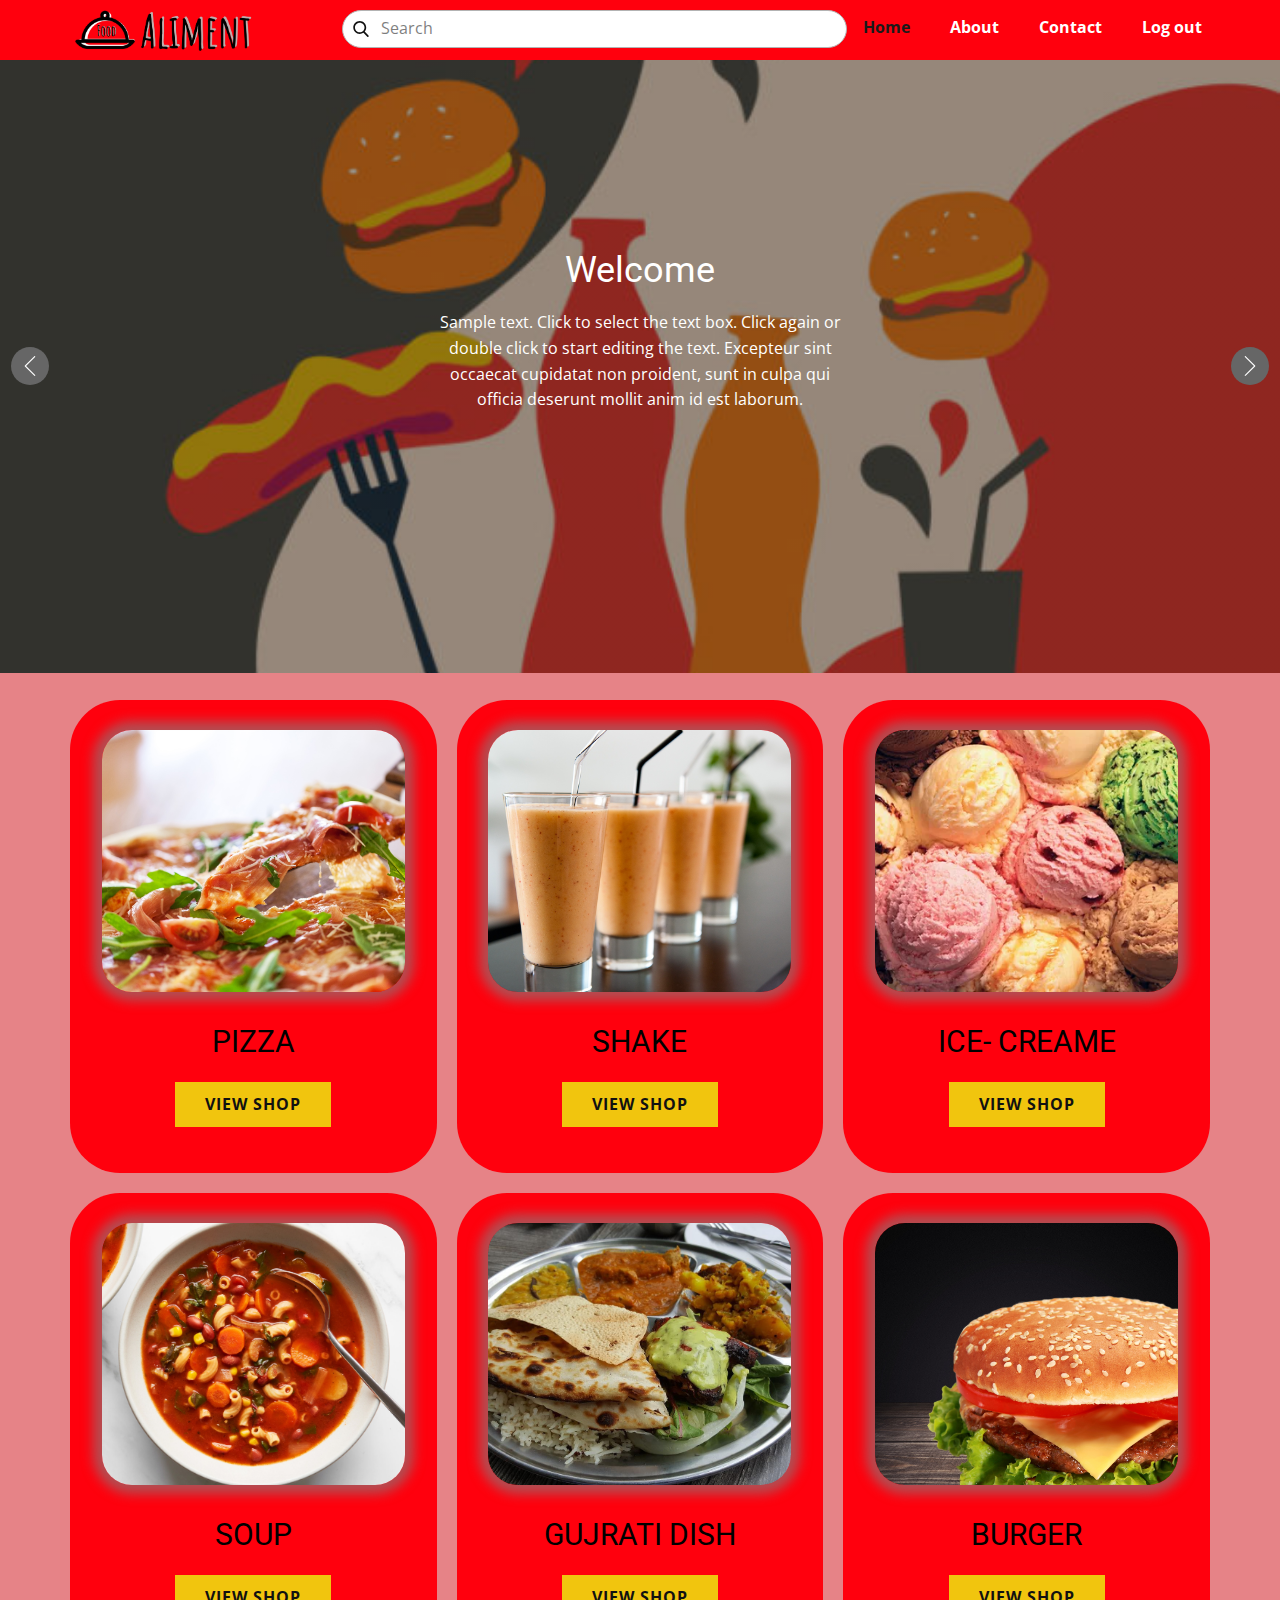
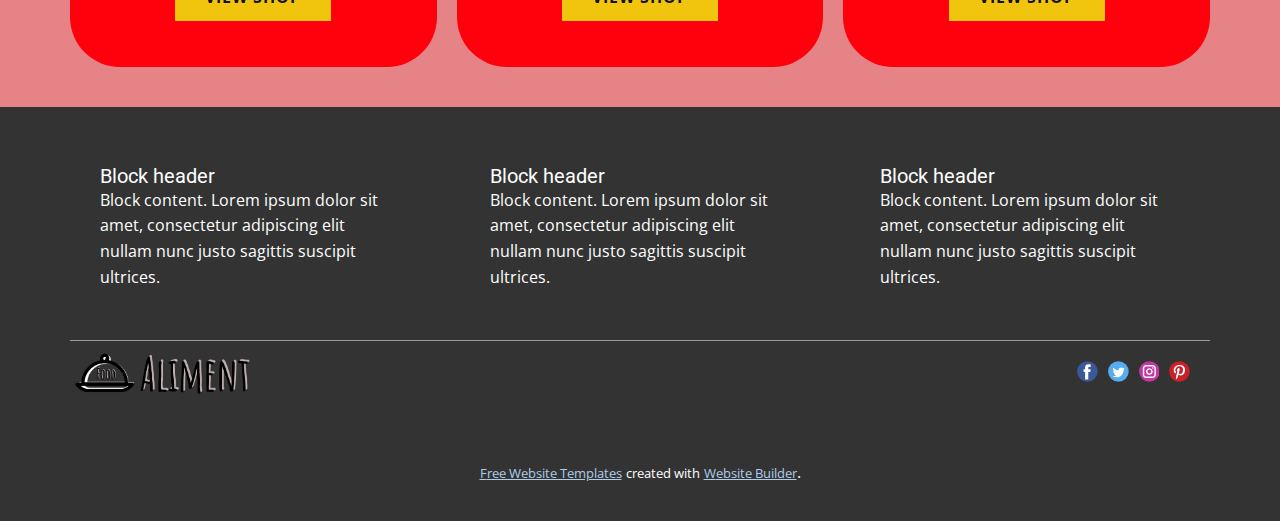
<file: index.html>
<!DOCTYPE html>
<html style="font-size: 16px;" lang="en">

<head>
  <meta name="viewport" content="width=device-width, initial-scale=1.0">
  <meta charset="utf-8">
  <meta name="keywords" content="Welcome, Offers to avail, Key Features">
  <meta name="description" content="">
  <title>Home</title>
  <link rel="stylesheet" href="nicepage.css" media="screen">
  <link rel="stylesheet" href="Home.css" media="screen">
  <script class="u-script" type="text/javascript" src="jquery.js" defer=""></script>
  <script class="u-script" type="text/javascript" src="nicepage.js" defer=""></script>
  <meta name="generator" content="Nicepage 4.14.1, nicepage.com">
  <link id="u-theme-google-font" rel="stylesheet"
    href="https://fonts.googleapis.com/css?family=Roboto:100,100i,300,300i,400,400i,500,500i,700,700i,900,900i|Open+Sans:300,300i,400,400i,500,500i,600,600i,700,700i,800,800i">



  <script type="application/ld+json">{
		"@context": "http://schema.org",
		"@type": "Organization",
		"name": "",
		"logo": "images/Myproject1.png",
		"sameAs": []
}</script>
  <meta name="theme-color" content="#478ac9">
  <meta property="og:title" content="Home">
  <meta property="og:type" content="website">
</head>

<body data-home-page="Home.html" data-home-page-title="Home" class="u-body u-xl-mode" data-lang="en">
  <header class="u-clearfix u-custom-color-2 u-header u-header" id="sec-988a">
    <div class="u-clearfix u-sheet u-sheet-1">
      <nav class="u-menu u-menu-dropdown u-offcanvas u-menu-1">
        <div class="menu-collapse" style="font-size: 1rem; letter-spacing: 0px; font-weight: 700;">
          <a class="u-button-style u-custom-left-right-menu-spacing u-custom-padding-bottom u-custom-text-active-color u-custom-text-hover-color u-custom-top-bottom-menu-spacing u-nav-link u-text-active-palette-1-base u-text-hover-palette-2-base"
            href="#" style="font-size: calc(1em + 14px);">
            <svg class="u-svg-link" viewBox="0 0 24 24">
              <use xmlns:xlink="http://www.w3.org/1999/xlink" xlink:href="#menu-hamburger"></use>
            </svg>
            <svg class="u-svg-content" version="1.1" id="menu-hamburger" viewBox="0 0 16 16" x="0px" y="0px"
              xmlns:xlink="http://www.w3.org/1999/xlink" xmlns="http://www.w3.org/2000/svg">
              <g>
                <rect y="1" width="16" height="2"></rect>
                <rect y="7" width="16" height="2"></rect>
                <rect y="13" width="16" height="2"></rect>
              </g>
            </svg>
          </a>
        </div>
        <div class="u-custom-menu u-nav-container">
          <ul class="u-nav u-unstyled u-nav-1">
            <li class="u-nav-item"><a class="u-button-style u-nav-link u-text-active-grey-90 u-text-hover-grey-50"
                href="Home.html" style="padding: 10px 18px;">Home</a>
            </li>
            <li class="u-nav-item"><a class="u-button-style u-nav-link u-text-active-grey-90 u-text-hover-grey-50"
                href="About.html" style="padding: 10px 18px;">About</a>
            </li>
            <li class="u-nav-item"><a class="u-button-style u-nav-link u-text-active-grey-90 u-text-hover-grey-50"
                href="Contact.html" style="padding: 10px 18px;">Contact</a>
            </li>
            <li class="u-nav-item"><a class="u-button-style u-nav-link u-text-active-grey-90 u-text-hover-grey-50"
                style="padding: 10px 18px;">Log out</a>
            </li>
          </ul>
        </div>
        <div class="u-custom-menu u-nav-container-collapse">
          <div class="u-black u-container-style u-inner-container-layout u-opacity u-opacity-95 u-sidenav">
            <div class="u-inner-container-layout u-sidenav-overflow">
              <div class="u-menu-close"></div>
              <ul class="u-align-center u-nav u-popupmenu-items u-unstyled u-nav-2">
                <li class="u-nav-item"><a class="u-button-style u-nav-link" href="Home.html">Home</a>
                </li>
                <li class="u-nav-item"><a class="u-button-style u-nav-link" href="About.html">About</a>
                </li>
                <li class="u-nav-item"><a class="u-button-style u-nav-link" href="Contact.html">Contact</a>
                </li>
                <li class="u-nav-item"><a class="u-button-style u-nav-link">Log out</a>
                </li>
              </ul>
            </div>
          </div>
          <div class="u-black u-menu-overlay u-opacity u-opacity-70"></div>
        </div>
      </nav>
      <form action="#" method="get"
        class="u-border-1 u-border-grey-30 u-radius-23 u-search u-search-left u-white u-search-1">
        <button class="u-search-button" type="submit">
          <span class="u-search-icon u-spacing-10">
            <svg class="u-svg-link" preserveAspectRatio="xMidYMin slice" viewBox="0 0 56.966 56.966">
              <use xmlns:xlink="http://www.w3.org/1999/xlink" xlink:href="#svg-cc92"></use>
            </svg>
            <svg xmlns="http://www.w3.org/2000/svg" xmlns:xlink="http://www.w3.org/1999/xlink" version="1.1"
              id="svg-cc92" x="0px" y="0px" viewBox="0 0 56.966 56.966" style="enable-background:new 0 0 56.966 56.966;"
              xml:space="preserve" class="u-svg-content">
              <path
                d="M55.146,51.887L41.588,37.786c3.486-4.144,5.396-9.358,5.396-14.786c0-12.682-10.318-23-23-23s-23,10.318-23,23  s10.318,23,23,23c4.761,0,9.298-1.436,13.177-4.162l13.661,14.208c0.571,0.593,1.339,0.92,2.162,0.92  c0.779,0,1.518-0.297,2.079-0.837C56.255,54.982,56.293,53.08,55.146,51.887z M23.984,6c9.374,0,17,7.626,17,17s-7.626,17-17,17  s-17-7.626-17-17S14.61,6,23.984,6z">
              </path>
            </svg>
          </span>
        </button>
        <input class="u-search-input" type="search" name="search" value="" placeholder="Search">
      </form>
      <a href="https://nicepage.online" class="u-image u-logo u-image-1" data-image-width="2559"
        data-image-height="518">
        <img src="images/Myproject1.png" class="u-logo-image u-logo-image-1">
      </a>
    </div>
  </header>
  <section class="u-align-center u-clearfix u-section-1" id="sec-d67c">
    <div id="carousel-bd35" data-interval="5000" data-u-ride="carousel"
      class="u-carousel u-expanded-width u-slider u-slider-1">
      <ol class="u-absolute-hcenter u-carousel-indicators u-hidden u-carousel-indicators-1">
        <li data-u-target="#carousel-bd35" class="u-active u-grey-30" data-u-slide-to="0"></li>
        <li data-u-target="#carousel-bd35" class="u-grey-30" data-u-slide-to="1"></li>
      </ol>
      <div class="u-carousel-inner" role="listbox">
        <div class="u-active u-align-center u-carousel-item u-container-style u-image u-shading u-slide u-image-1"
          data-image-width="690" data-image-height="455">
          <div class="u-container-layout u-container-layout-1">
            <h2 class="u-text u-text-default u-text-1">Welcome</h2>
            <p class="u-text u-text-2">Sample text. Click to select the text box. Click again or double click to start
              editing the text.&nbsp;Excepteur sint occaecat cupidatat non proident, sunt in culpa qui officia deserunt
              mollit anim id est laborum.</p>
          </div>
        </div>
        <div class="u-carousel-item u-container-style u-image u-shading u-slide u-image-2" data-image-width="800"
          data-image-height="533">
          <div class="u-container-layout u-container-layout-2">
            <h2 class="u-align-center u-text u-text-default u-text-3">Offers to avail</h2>
            <p class="u-align-center u-text u-text-4">Sample text. Click to select the text box. Click again or double
              click to start editing the text.&nbsp;Excepteur sint occaecat cupidatat non proident, sunt in culpa qui
              officia deserunt mollit anim id est laborum.</p>
            <a href="#"
              class="u-border-none u-btn u-btn-round u-button-style u-hover-palette-2-light-1 u-palette-2-base u-radius-50 u-btn-1">vIEW
              OFFERS</a>
            <div class="u-countdown u-countdown-1" data-timer-id="232c" data-type="to-date"
              data-target-date="Sun, 03 Jul 2022 22:12:39 GMT" data-for="everyone" data-direction="down"
              data-time-left="750m" data-target-number="100"
              data-start-time="Sun Jun 26 2022 15:42:38 GMT+0530 (India Standard Time)" data-frequency="1s"
              data-after-count="none" data-redirect-url="https://">
              <div class="u-countdown-wrapper u-spacing-20">
                <div class="u-countdown-item u-countdown-years u-hidden u-spacing-10">
                  <div class="u-countdown-counter u-countdown-counter-1">
                    <div class="u-countdown-number">0</div>
                    <div class="u-countdown-number u-hidden">0</div>
                  </div>
                  <div class="u-countdown-label u-countdown-label-1">Years</div>
                </div>
                <div class="u-countdown-separator u-hidden u-countdown-separator-1">:</div>
                <div class="u-countdown-days u-countdown-item u-spacing-10">
                  <div class="u-countdown-counter u-countdown-counter-2">
                    <div class="u-countdown-number">7</div>
                    <div class="u-countdown-number u-hidden">6</div>
                    <div class="u-countdown-number u-hidden">0</div>
                  </div>
                  <div class="u-countdown-label u-countdown-label-2">Days</div>
                </div>
                <div class="u-countdown-separator u-countdown-separator-2">:</div>
                <div class="u-countdown-hours u-countdown-item u-spacing-10">
                  <div class="u-countdown-counter u-countdown-counter-3">
                    <div class="u-countdown-number">1</div>
                    <div class="u-countdown-number">2</div>
                  </div>
                  <div class="u-countdown-label u-countdown-label-3">Hours</div>
                </div>
                <div class="u-countdown-separator u-countdown-separator-3">:</div>
                <div class="u-countdown-item u-countdown-minutes u-spacing-10">
                  <div class="u-countdown-counter u-countdown-counter-4">
                    <div class="u-countdown-number">3</div>
                    <div class="u-countdown-number">0</div>
                  </div>
                  <div class="u-countdown-label u-countdown-label-4">Minutes</div>
                </div>
                <div class="u-countdown-separator u-countdown-separator-4">:</div>
                <div class="u-countdown-item u-countdown-seconds u-spacing-10">
                  <div class="u-countdown-counter u-countdown-counter-5">
                    <div class="u-countdown-number">0</div>
                    <div class="u-countdown-number">0</div>
                  </div>
                  <div class="u-countdown-label u-countdown-label-5">Seconds</div>
                </div>
                <div class="u-countdown-separator u-hidden u-countdown-separator-5">:</div>
                <div class="u-countdown-item u-countdown-numbers u-hidden u-spacing-10">
                  <div class="u-countdown-counter u-countdown-counter-6">
                    <div class="u-countdown-number">0</div>
                    <div class="u-countdown-number">0</div>
                  </div>
                  <div class="u-countdown-label u-countdown-label-6">Items</div>
                </div>
              </div>
              <div class="u-countdown-message u-hidden">
                <p>Sorry, the time is up.</p>
              </div>
            </div>
            <a href="#"
              class="u-active-black u-border-2 u-border-active-black u-border-black u-border-hover-black u-btn u-btn-round u-button-style u-hover-black u-none u-radius-50 u-text-active-white u-text-hover-white u-btn-2">Subscrbe</a>
          </div>
        </div>
      </div>
      <a class="u-absolute-vcenter u-carousel-control u-carousel-control-prev u-grey-60 u-hidden-sm u-hidden-xs u-icon-circle u-spacing-9 u-carousel-control-1"
        href="#carousel-bd35" role="button" data-u-slide="prev">
        <span aria-hidden="true">
          <svg viewBox="0 0 477.175 477.175">
            <path d="M145.188,238.575l215.5-215.5c5.3-5.3,5.3-13.8,0-19.1s-13.8-5.3-19.1,0l-225.1,225.1c-5.3,5.3-5.3,13.8,0,19.1l225.1,225
                    c2.6,2.6,6.1,4,9.5,4s6.9-1.3,9.5-4c5.3-5.3,5.3-13.8,0-19.1L145.188,238.575z"></path>
          </svg>
        </span>
        <span class="sr-only">+Previous</span>
      </a>
      <a class="u-absolute-vcenter u-carousel-control u-carousel-control-next u-grey-60 u-hidden-sm u-hidden-xs u-icon-circle u-spacing-9 u-carousel-control-2"
        href="#carousel-bd35" role="button" data-u-slide="next">
        <span aria-hidden="true">
          <svg viewBox="0 0 477.175 477.175">
            <path
              d="M360.731,229.075l-225.1-225.1c-5.3-5.3-13.8-5.3-19.1,0s-5.3,13.8,0,19.1l215.5,215.5l-215.5,215.5
                    c-5.3,5.3-5.3,13.8,0,19.1c2.6,2.6,6.1,4,9.5,4c3.4,0,6.9-1.3,9.5-4l225.1-225.1C365.931,242.875,365.931,234.275,360.731,229.075z">
            </path>
          </svg>
        </span>
        <span class="sr-only">+Next</span>
      </a>
    </div>
    <style data-mode="XXL">
      @media (max-width: 0px) {
        .u-block-4441-2 {
          min-height: 613px;
        }

        .u-section-1 .u-slider-1 {
          width: 758px;
          min-height: 478px;
          height: auto;
          margin-top: 60px;
          margin-bottom: 60px;
          margin-left: auto;
          margin-right: auto;
        }

        .u-section-1 .u-carousel-indicators-1 {
          position: absolute;
          bottom: 10px;
          width: auto;
          height: auto;
        }

        .u-section-1 .u-image-1 {
          background-image: linear-gradient(0deg, rgba(0, 0, 0, 0.4), rgba(0, 0, 0, 0.4)), url("[data-uri]");
          background-position: 50% 50%;
        }

        .u-section-1 .u-container-layout-1 {
          padding-top: 30px;
          padding-bottom: 30px;
          padding-left: 60px;
          padding-right: 60px;
        }

        .u-section-1 .u-text-1 {
          margin-top: 0;
          margin-bottom: 0;
          margin-left: auto;
          margin-right: auto;
        }

        .u-section-1 .u-text-2 {
          width: 409px;
          margin-top: 20px;
          margin-left: auto;
          margin-right: auto;
          margin-bottom: 0;
        }

        .u-block-4441-34 {
          border-style: none;
          font-weight: 700;
          text-transform: uppercase;
          font-size: 0.875rem;
          letter-spacing: 1px;
          background-image: none;
          margin-top: 30px;
          margin-left: auto;
          margin-right: auto;
          margin-bottom: 0;
        }

        .u-section-1 .u-image-2 {
          background-image: linear-gradient(0deg, rgba(0, 0, 0, 0.4), rgba(0, 0, 0, 0.4)), url("[data-uri]");
          background-position: 50% 50%;
        }

        .u-section-1 .u-container-layout-2 {
          padding-top: 30px;
          padding-bottom: 30px;
          padding-left: 60px;
          padding-right: 60px;
        }

        .u-section-1 .u-text-3 {
          margin-top: 0;
          margin-bottom: 0;
          margin-left: auto;
          margin-right: auto;
        }

        .u-section-1 .u-text-4 {
          width: 409px;
          margin-top: 20px;
          margin-left: auto;
          margin-right: auto;
          margin-bottom: 0;
        }

        .u-section-1 .u-btn-1 {
          border-style: none;
          font-weight: 700;
          text-transform: uppercase;
          font-size: 0.875rem;
          letter-spacing: 1px;
          background-image: none;
          margin-top: 30px;
          margin-left: auto;
          margin-right: auto;
          margin-bottom: 0;
        }

        .u-section-1 .u-carousel-control-1 {
          width: 38px;
          height: 38px;
          background-image: none;
          left: -58px;
          position: absolute;
          right: auto;
        }

        .u-section-1 .u-carousel-control-2 {
          width: 38px;
          height: 38px;
          background-image: none;
          left: auto;
          position: absolute;
          right: -58px;
        }
      }
    </style>
  </section>
  <section class="u-align-center u-clearfix u-gradient u-section-2" src="" id="carousel_1881">
    <div
      class="u-clearfix u-sheet u-valign-middle-lg u-valign-middle-md u-valign-middle-sm u-valign-middle-xs u-sheet-1">
      <div class="u-expanded-width u-list u-list-1">
        <div class="u-repeater u-repeater-1">
          <div
            class="u-align-center u-container-style u-custom-color-2 u-list-item u-radius-50 u-repeater-item u-shape-round u-list-item-1">
            <div class="u-container-layout u-similar-container u-container-layout-1">
              <img alt="" class="u-hover-feature u-image u-image-round u-radius-30 u-image-1"
                src="images/1311218947-0.jpeg" data-image-width="1500" data-image-height="1000">
              <h5 class="u-align-center u-text u-text-black u-text-default u-text-1">PIZZA</h5>
              <a href="#"
                class="u-align-center u-border-none u-btn u-button-style u-hover-palette-3-dark-1 u-palette-3-base u-btn-1">view&nbsp;shop</a>
            </div>
          </div>
          <div
            class="u-align-center u-container-style u-custom-color-2 u-list-item u-radius-50 u-repeater-item u-shape-round u-video-cover">
            <div class="u-container-layout u-similar-container u-container-layout-2">
              <img alt="" class="u-hover-feature u-image u-image-round u-radius-30 u-image-2"
                src="images/1311218947-01.jpeg" data-image-width="1000" data-image-height="1000">
              <h5 class="u-align-center u-text u-text-black u-text-default u-text-2">Shake</h5>
              <a href="#"
                class="u-align-center u-border-none u-btn u-button-style u-hover-palette-3-dark-1 u-palette-3-base u-btn-2">view
                shop</a>
            </div>
          </div>
          <div
            class="u-align-center u-container-style u-custom-color-2 u-list-item u-radius-50 u-repeater-item u-shape-round u-video-cover">
            <div class="u-container-layout u-similar-container u-container-layout-3">
              <img alt="" class="u-hover-feature u-image u-image-round u-radius-30 u-image-3"
                src="images/Scoops-kinds-ice-cream.jpg" data-image-width="400" data-image-height="300">
              <h5 class="u-align-center u-text u-text-black u-text-default u-text-3">ice- creame</h5>
              <a href="#"
                class="u-align-center u-border-none u-btn u-button-style u-hover-palette-3-dark-1 u-palette-3-base u-btn-3">
                view shop</a>
            </div>
          </div>
          <div
            class="u-container-style u-custom-color-2 u-list-item u-radius-50 u-repeater-item u-shape-round u-video-cover">
            <div class="u-container-layout u-similar-container u-container-layout-4">
              <img alt="" class="u-hover-feature u-image u-image-round u-radius-30 u-image-4" data-image-width="1600"
                data-image-height="1600" src="images/BeanyMinestrone_RECIPE_0203021_8158.jpg">
              <h5 class="u-align-center u-text u-text-black u-text-default u-text-4">soup</h5>
              <a href="#"
                class="u-align-center u-border-none u-btn u-button-style u-hover-palette-3-dark-1 u-palette-3-base u-btn-4">
                view shop</a>
            </div>
          </div>
          <div
            class="u-container-style u-custom-color-2 u-list-item u-radius-50 u-repeater-item u-shape-round u-video-cover">
            <div class="u-container-layout u-similar-container u-container-layout-5">
              <img alt="" class="u-hover-feature u-image u-image-round u-radius-30 u-image-5" data-image-width="1280"
                data-image-height="720"
                src="images/e928bcf1286c14574ef1cb4e96fc3f63b464b30e6bfd4a4fcfae5c5fc0e551cc60b4a1042d6cb604cf240bac574ff6155b7ae87f95423487d687f8_1280.jpg">
              <h5 class="u-align-center u-text u-text-black u-text-default u-text-5">gujrati dish</h5>
              <a href="#"
                class="u-align-center u-border-none u-btn u-button-style u-hover-palette-3-dark-1 u-palette-3-base u-btn-5">
                view shop</a>
            </div>
          </div>
          <div
            class="u-container-style u-custom-color-2 u-list-item u-radius-50 u-repeater-item u-shape-round u-video-cover">
            <div class="u-container-layout u-similar-container u-container-layout-6">
              <img alt="" class="u-hover-feature u-image u-image-round u-radius-30 u-image-6" data-image-width="1457"
                data-image-height="1000" src="images/1311218947-02.jpeg">
              <h5 class="u-align-center u-text u-text-black u-text-default u-text-6">burger</h5>
              <a href="#"
                class="u-align-center u-border-none u-btn u-button-style u-hover-palette-3-dark-1 u-palette-3-base u-btn-6">
                view shop</a>
            </div>
          </div>
        </div>
      </div>
    </div>






  </section>


  <footer class="u-clearfix u-footer u-grey-80" id="sec-a6a0">
    <div class="u-clearfix u-sheet u-sheet-1">
      <div class="u-clearfix u-expanded-width u-gutter-30 u-layout-wrap u-layout-wrap-1">
        <div class="u-gutter-0 u-layout">
          <div class="u-layout-row">
            <div
              class="u-align-left u-container-style u-layout-cell u-left-cell u-size-20 u-size-20-md u-layout-cell-1">
              <div class="u-container-layout u-container-layout-1">
                <!--position-->
                <div data-position="" class="u-position">
                  <!--block-->
                  <div class="u-block">
                    <div class="u-block-container u-clearfix">
                      <!--block_header-->
                      <h5 class="u-block-header u-text">
                        <!--block_header_content--> Block header
                        <!--/block_header_content-->
                      </h5>
                      <!--/block_header-->
                      <!--block_content-->
                      <div class="u-block-content u-text">
                        <!--block_content_content--> Block content. Lorem ipsum dolor sit amet, consectetur adipiscing
                        elit nullam nunc justo sagittis suscipit ultrices.
                        <!--/block_content_content-->
                      </div>
                      <!--/block_content-->
                    </div>
                  </div>
                  <!--/block-->
                </div>
                <!--/position-->
              </div>
            </div>
            <div class="u-align-left u-container-style u-layout-cell u-size-20 u-size-20-md u-layout-cell-2">
              <div class="u-container-layout u-container-layout-2">
                <!--position-->
                <div data-position="" class="u-position">
                  <!--block-->
                  <div class="u-block">
                    <div class="u-block-container u-clearfix">
                      <!--block_header-->
                      <h5 class="u-block-header u-text">
                        <!--block_header_content--> Block header
                        <!--/block_header_content-->
                      </h5>
                      <!--/block_header-->
                      <!--block_content-->
                      <div class="u-block-content u-text">
                        <!--block_content_content--> Block content. Lorem ipsum dolor sit amet, consectetur adipiscing
                        elit nullam nunc justo sagittis suscipit ultrices.
                        <!--/block_content_content-->
                      </div>
                      <!--/block_content-->
                    </div>
                  </div>
                  <!--/block-->
                </div>
                <!--/position-->
              </div>
            </div>
            <div
              class="u-align-left u-container-style u-layout-cell u-right-cell u-size-20 u-size-20-md u-layout-cell-3">
              <div class="u-container-layout u-container-layout-3">
                <!--position-->
                <div data-position="" class="u-position">
                  <!--block-->
                  <div class="u-block">
                    <div class="u-block-container u-clearfix">
                      <!--block_header-->
                      <h5 class="u-block-header u-text">
                        <!--block_header_content--> Block header
                        <!--/block_header_content-->
                      </h5>
                      <!--/block_header-->
                      <!--block_content-->
                      <div class="u-block-content u-text">
                        <!--block_content_content--> Block content. Lorem ipsum dolor sit amet, consectetur adipiscing
                        elit nullam nunc justo sagittis suscipit ultrices.
                        <!--/block_content_content-->
                      </div>
                      <!--/block_content-->
                    </div>
                  </div>
                  <!--/block-->
                </div>
                <!--/position-->
              </div>
            </div>
          </div>
        </div>
      </div>
      <div class="u-border-1 u-border-white u-expanded-width u-line u-line-horizontal u-opacity u-opacity-50 u-line-1">
      </div>
      <div class="u-social-icons u-spacing-10 u-social-icons-1">
        <a class="u-social-url" title="facebook" target="_blank" href=""><span
            class="u-icon u-social-facebook u-social-icon u-icon-1"><svg class="u-svg-link"
              preserveAspectRatio="xMidYMin slice" viewBox="0 0 112 112" style="">
              <use xmlns:xlink="http://www.w3.org/1999/xlink" xlink:href="#svg-5a96"></use>
            </svg><svg class="u-svg-content" viewBox="0 0 112 112" x="0" y="0" id="svg-5a96">
              <circle fill="currentColor" cx="56.1" cy="56.1" r="55"></circle>
              <path fill="#FFFFFF" d="M73.5,31.6h-9.1c-1.4,0-3.6,0.8-3.6,3.9v8.5h12.6L72,58.3H60.8v40.8H43.9V58.3h-8V43.9h8v-9.2
            c0-6.7,3.1-17,17-17h12.5v13.9H73.5z"></path>
            </svg></span>
        </a>
        <a class="u-social-url" title="twitter" target="_blank" href=""><span
            class="u-icon u-social-icon u-social-twitter u-icon-2"><svg class="u-svg-link"
              preserveAspectRatio="xMidYMin slice" viewBox="0 0 112 112" style="">
              <use xmlns:xlink="http://www.w3.org/1999/xlink" xlink:href="#svg-df1c"></use>
            </svg><svg class="u-svg-content" viewBox="0 0 112 112" x="0" y="0" id="svg-df1c">
              <circle fill="currentColor" class="st0" cx="56.1" cy="56.1" r="55"></circle>
              <path fill="#FFFFFF" d="M83.8,47.3c0,0.6,0,1.2,0,1.7c0,17.7-13.5,38.2-38.2,38.2C38,87.2,31,85,25,81.2c1,0.1,2.1,0.2,3.2,0.2
            c6.3,0,12.1-2.1,16.7-5.7c-5.9-0.1-10.8-4-12.5-9.3c0.8,0.2,1.7,0.2,2.5,0.2c1.2,0,2.4-0.2,3.5-0.5c-6.1-1.2-10.8-6.7-10.8-13.1
            c0-0.1,0-0.1,0-0.2c1.8,1,3.9,1.6,6.1,1.7c-3.6-2.4-6-6.5-6-11.2c0-2.5,0.7-4.8,1.8-6.7c6.6,8.1,16.5,13.5,27.6,14
            c-0.2-1-0.3-2-0.3-3.1c0-7.4,6-13.4,13.4-13.4c3.9,0,7.3,1.6,9.8,4.2c3.1-0.6,5.9-1.7,8.5-3.3c-1,3.1-3.1,5.8-5.9,7.4
            c2.7-0.3,5.3-1,7.7-2.1C88.7,43,86.4,45.4,83.8,47.3z"></path>
            </svg></span>
        </a>
        <a class="u-social-url" title="instagram" target="_blank" href=""><span
            class="u-icon u-social-icon u-social-instagram u-icon-3"><svg class="u-svg-link"
              preserveAspectRatio="xMidYMin slice" viewBox="0 0 112 112" style="">
              <use xmlns:xlink="http://www.w3.org/1999/xlink" xlink:href="#svg-417c"></use>
            </svg><svg class="u-svg-content" viewBox="0 0 112 112" x="0" y="0" id="svg-417c">
              <circle fill="currentColor" cx="56.1" cy="56.1" r="55"></circle>
              <path fill="#FFFFFF"
                d="M55.9,38.2c-9.9,0-17.9,8-17.9,17.9C38,66,46,74,55.9,74c9.9,0,17.9-8,17.9-17.9C73.8,46.2,65.8,38.2,55.9,38.2
            z M55.9,66.4c-5.7,0-10.3-4.6-10.3-10.3c-0.1-5.7,4.6-10.3,10.3-10.3c5.7,0,10.3,4.6,10.3,10.3C66.2,61.8,61.6,66.4,55.9,66.4z">
              </path>
              <path fill="#FFFFFF"
                d="M74.3,33.5c-2.3,0-4.2,1.9-4.2,4.2s1.9,4.2,4.2,4.2s4.2-1.9,4.2-4.2S76.6,33.5,74.3,33.5z"></path>
              <path fill="#FFFFFF" d="M73.1,21.3H38.6c-9.7,0-17.5,7.9-17.5,17.5v34.5c0,9.7,7.9,17.6,17.5,17.6h34.5c9.7,0,17.5-7.9,17.5-17.5V38.8
            C90.6,29.1,82.7,21.3,73.1,21.3z M83,73.3c0,5.5-4.5,9.9-9.9,9.9H38.6c-5.5,0-9.9-4.5-9.9-9.9V38.8c0-5.5,4.5-9.9,9.9-9.9h34.5
            c5.5,0,9.9,4.5,9.9,9.9V73.3z"></path>
            </svg></span>
        </a>
        <a class="u-social-url" title="pinterest" target="_blank" href=""><span
            class="u-icon u-social-icon u-social-pinterest u-icon-4"><svg class="u-svg-link"
              preserveAspectRatio="xMidYMin slice" viewBox="0 0 112 112" style="">
              <use xmlns:xlink="http://www.w3.org/1999/xlink" xlink:href="#svg-5e64"></use>
            </svg><svg class="u-svg-content" viewBox="0 0 112 112" x="0" y="0" id="svg-5e64">
              <circle fill="currentColor" cx="56.1" cy="56.1" r="55"></circle>
              <path fill="#FFFFFF" d="M61.1,76.9c-4.7-0.3-6.7-2.7-10.3-5c-2,10.7-4.6,20.9-11.9,26.2c-2.2-16.1,3.3-28.2,5.9-41
            c-4.4-7.5,0.6-22.5,9.9-18.8c11.6,4.6-10,27.8,4.4,30.7C74.2,72,80.3,42.8,71,33.4C57.5,19.6,31.7,33,34.9,52.6
            c0.8,4.8,5.8,6.2,2,12.9c-8.7-1.9-11.2-8.8-10.9-17.8C26.5,32.8,39.3,22.5,52.2,21c16.3-1.9,31.6,5.9,33.7,21.2
            C88.2,59.5,78.6,78.2,61.1,76.9z"></path>
            </svg></span>
        </a>
      </div>
      <a href="https://nicepage.online" class="u-image u-logo u-image-1" data-image-width="2559"
        data-image-height="518">
        <img src="images/Myproject1.png" class="u-logo-image u-logo-image-1">
      </a>
    </div>
  </footer>
  <section class="u-backlink u-clearfix u-grey-80">
    <a class="u-link" href="https://nicepage.com/website-templates" target="_blank">
      <span>Free Website Templates</span>
    </a>
    <p class="u-text">
      <span>created with</span>
    </p>
    <a class="u-link" href="https://nicepage.online" target="_blank">
      <span>Website Builder</span>
    </a>.
  </section><span
    style="height: 64px; width: 64px; margin-left: 0px; margin-right: auto; margin-top: 0px; background-image: none; right: 20px; bottom: 20px; padding: 15px;"
    class="u-back-to-top u-icon u-icon-circle u-opacity u-opacity-85 u-palette-1-base" data-href="#">
    <svg class="u-svg-link" preserveAspectRatio="xMidYMin slice" viewBox="0 0 551.13 551.13">
      <use xmlns:xlink="http://www.w3.org/1999/xlink" xlink:href="#svg-1d98"></use>
    </svg>
    <svg class="u-svg-content" enable-background="new 0 0 551.13 551.13" viewBox="0 0 551.13 551.13"
      xmlns="http://www.w3.org/2000/svg" id="svg-1d98">
      <path d="m275.565 189.451 223.897 223.897h51.668l-275.565-275.565-275.565 275.565h51.668z"></path>
    </svg>
  </span>

</body>

</html>
</file>
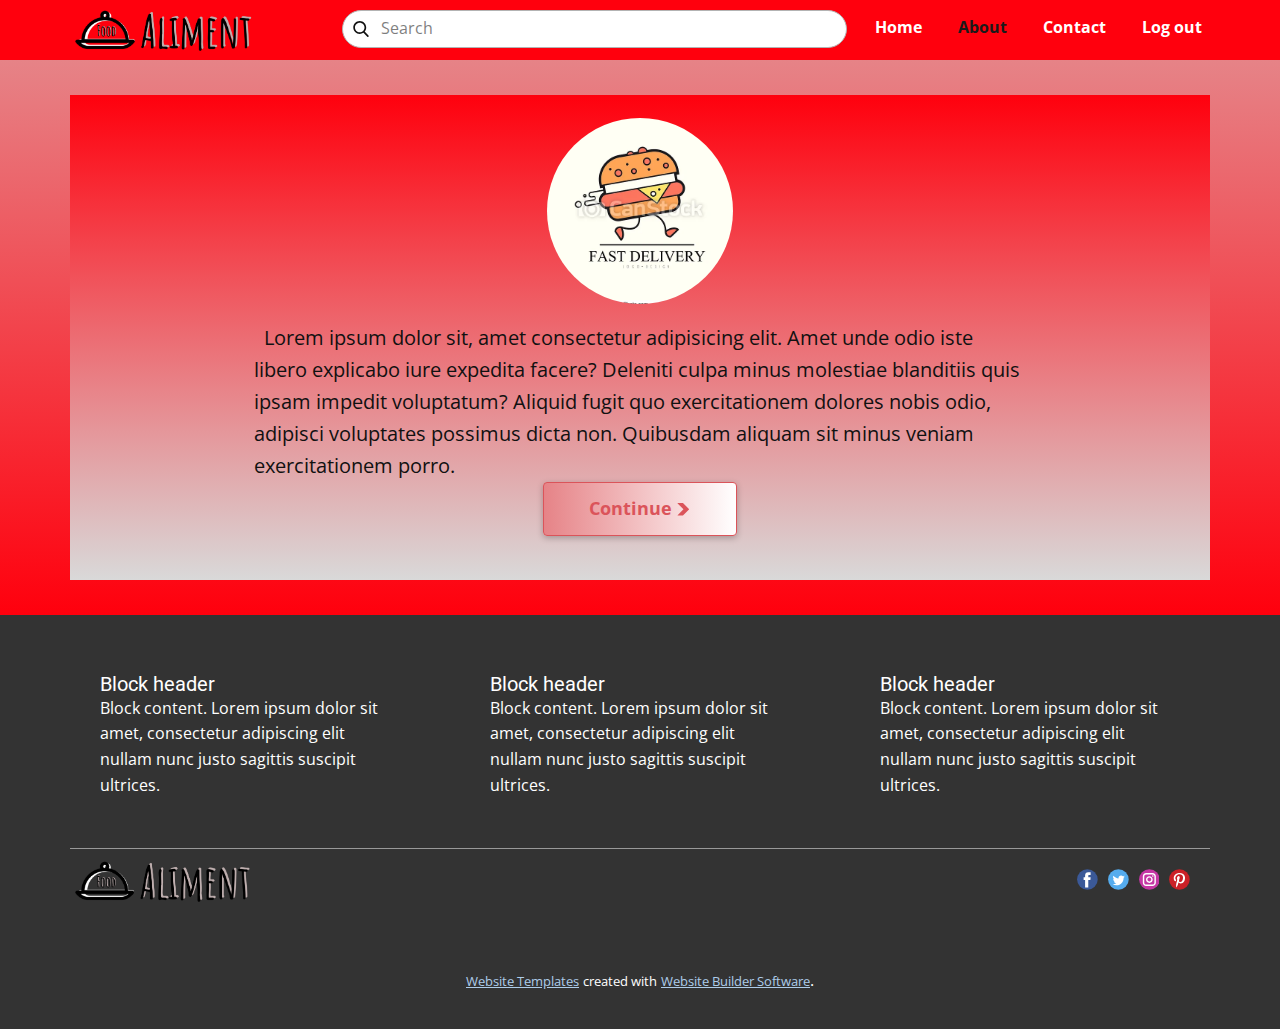
<file: About.html>
<!DOCTYPE html>
<html style="font-size: 16px;" lang="en"><head>
    <meta name="viewport" content="width=device-width, initial-scale=1.0">
    <meta charset="utf-8">
    <meta name="keywords" content="">
    <meta name="description" content="">
    <title>About</title>
    <link rel="stylesheet" href="nicepage.css" media="screen">
<link rel="stylesheet" href="About.css" media="screen">
    <script class="u-script" type="text/javascript" src="jquery.js" defer=""></script>
    <script class="u-script" type="text/javascript" src="nicepage.js" defer=""></script>
    <meta name="generator" content="Nicepage 4.14.1, nicepage.com">
    <link id="u-theme-google-font" rel="stylesheet" href="https://fonts.googleapis.com/css?family=Roboto:100,100i,300,300i,400,400i,500,500i,700,700i,900,900i|Open+Sans:300,300i,400,400i,500,500i,600,600i,700,700i,800,800i">
    
    
    <script type="application/ld+json">{
		"@context": "http://schema.org",
		"@type": "Organization",
		"name": "",
		"logo": "images/Myproject1.png",
		"sameAs": []
}</script>
    <meta name="theme-color" content="#478ac9">
    <meta property="og:title" content="About">
    <meta property="og:type" content="website">
  </head>
  <body class="u-body u-xl-mode" data-lang="en"><header class="u-clearfix u-custom-color-2 u-header u-header" id="sec-988a"><div class="u-clearfix u-sheet u-sheet-1">
        <nav class="u-menu u-menu-dropdown u-offcanvas u-menu-1">
          <div class="menu-collapse" style="font-size: 1rem; letter-spacing: 0px; font-weight: 700;">
            <a class="u-button-style u-custom-left-right-menu-spacing u-custom-padding-bottom u-custom-text-active-color u-custom-text-hover-color u-custom-top-bottom-menu-spacing u-nav-link u-text-active-palette-1-base u-text-hover-palette-2-base" href="#" style="font-size: calc(1em + 14px);">
              <svg class="u-svg-link" viewBox="0 0 24 24"><use xmlns:xlink="http://www.w3.org/1999/xlink" xlink:href="#menu-hamburger"></use></svg>
              <svg class="u-svg-content" version="1.1" id="menu-hamburger" viewBox="0 0 16 16" x="0px" y="0px" xmlns:xlink="http://www.w3.org/1999/xlink" xmlns="http://www.w3.org/2000/svg"><g><rect y="1" width="16" height="2"></rect><rect y="7" width="16" height="2"></rect><rect y="13" width="16" height="2"></rect>
</g></svg>
            </a>
          </div>
          <div class="u-custom-menu u-nav-container">
            <ul class="u-nav u-unstyled u-nav-1"><li class="u-nav-item"><a class="u-button-style u-nav-link u-text-active-grey-90 u-text-hover-grey-50" href="Home.html" style="padding: 10px 18px;">Home</a>
</li><li class="u-nav-item"><a class="u-button-style u-nav-link u-text-active-grey-90 u-text-hover-grey-50" href="About.html" style="padding: 10px 18px;">About</a>
</li><li class="u-nav-item"><a class="u-button-style u-nav-link u-text-active-grey-90 u-text-hover-grey-50" href="Contact.html" style="padding: 10px 18px;">Contact</a>
</li><li class="u-nav-item"><a class="u-button-style u-nav-link u-text-active-grey-90 u-text-hover-grey-50" style="padding: 10px 18px;">Log out</a>
</li></ul>
          </div>
          <div class="u-custom-menu u-nav-container-collapse">
            <div class="u-black u-container-style u-inner-container-layout u-opacity u-opacity-95 u-sidenav">
              <div class="u-inner-container-layout u-sidenav-overflow">
                <div class="u-menu-close"></div>
                <ul class="u-align-center u-nav u-popupmenu-items u-unstyled u-nav-2"><li class="u-nav-item"><a class="u-button-style u-nav-link" href="Home.html">Home</a>
</li><li class="u-nav-item"><a class="u-button-style u-nav-link" href="About.html">About</a>
</li><li class="u-nav-item"><a class="u-button-style u-nav-link" href="Contact.html">Contact</a>
</li><li class="u-nav-item"><a class="u-button-style u-nav-link">Log out</a>
</li></ul>
              </div>
            </div>
            <div class="u-black u-menu-overlay u-opacity u-opacity-70"></div>
          </div>
        </nav>
        <form action="#" method="get" class="u-border-1 u-border-grey-30 u-radius-23 u-search u-search-left u-white u-search-1">
          <button class="u-search-button" type="submit">
            <span class="u-search-icon u-spacing-10">
              <svg class="u-svg-link" preserveAspectRatio="xMidYMin slice" viewBox="0 0 56.966 56.966"><use xmlns:xlink="http://www.w3.org/1999/xlink" xlink:href="#svg-cc92"></use></svg>
              <svg xmlns="http://www.w3.org/2000/svg" xmlns:xlink="http://www.w3.org/1999/xlink" version="1.1" id="svg-cc92" x="0px" y="0px" viewBox="0 0 56.966 56.966" style="enable-background:new 0 0 56.966 56.966;" xml:space="preserve" class="u-svg-content"><path d="M55.146,51.887L41.588,37.786c3.486-4.144,5.396-9.358,5.396-14.786c0-12.682-10.318-23-23-23s-23,10.318-23,23  s10.318,23,23,23c4.761,0,9.298-1.436,13.177-4.162l13.661,14.208c0.571,0.593,1.339,0.92,2.162,0.92  c0.779,0,1.518-0.297,2.079-0.837C56.255,54.982,56.293,53.08,55.146,51.887z M23.984,6c9.374,0,17,7.626,17,17s-7.626,17-17,17  s-17-7.626-17-17S14.61,6,23.984,6z"></path></svg>
            </span>
          </button>
          <input class="u-search-input" type="search" name="search" value="" placeholder="Search">
        </form>
        <a href="https://nicepage.online" class="u-image u-logo u-image-1" data-image-width="2559" data-image-height="518">
          <img src="images/Myproject1.png" class="u-logo-image u-logo-image-1">
        </a>
      </div></header>
    <section class="u-clearfix u-gradient u-section-1" id="sec-0f12">
      <div class="u-clearfix u-sheet u-valign-middle u-sheet-1">
        <div class="u-container-style u-expanded-width u-gradient u-group u-shape-rectangle u-group-1">
          <div class="u-container-layout u-container-layout-1">
            <div class="u-image u-image-circle u-image-1" alt="" data-image-width="500" data-image-height="520"></div>
            <p class="u-text u-text-1"> &nbsp; Lorem ipsum dolor sit, amet consectetur adipisicing elit. Amet unde odio iste libero explicabo iure expedita facere? Deleniti culpa minus molestiae blanditiis quis ipsam impedit voluptatum? Aliquid fugit quo exercitationem dolores nobis odio, adipisci voluptates possimus dicta non. Quibusdam aliquam sit minus veniam exercitationem porro.</p>
            <a href="Home.html" data-page-id="1311218947" class="u-border-1 u-border-palette-2-base u-btn u-btn-round u-button-style u-gradient u-none u-radius-4 u-text-hover-black u-btn-1">Continue&nbsp;<span class="u-icon u-text-palette-2-base u-icon-1"><svg class="u-svg-content" viewBox="0 0 490.667 490.667" x="0px" y="0px" style="width: 1em; height: 1em;"><path d="M466.201,237.781L231.534,3.115C229.55,1.131,226.841,0,224.003,0h-192c-4.309,0-8.213,2.603-9.856,6.592 s-0.725,8.555,2.304,11.627l227.136,227.115L24.451,472.448c-3.051,3.051-3.968,7.637-2.304,11.627 c1.664,3.989,5.547,6.592,9.856,6.592h192c2.837,0,5.547-1.131,7.552-3.115l234.667-234.667 C470.382,248.704,470.382,241.963,466.201,237.781z"></path></svg><img></span>
            </a>
          </div>
        </div>
      </div>
    </section>
    
    
    <footer class="u-clearfix u-footer u-grey-80" id="sec-a6a0"><div class="u-clearfix u-sheet u-sheet-1">
        <div class="u-clearfix u-expanded-width u-gutter-30 u-layout-wrap u-layout-wrap-1">
          <div class="u-gutter-0 u-layout">
            <div class="u-layout-row">
              <div class="u-align-left u-container-style u-layout-cell u-left-cell u-size-20 u-size-20-md u-layout-cell-1">
                <div class="u-container-layout u-container-layout-1"><!--position-->
                  <div data-position="" class="u-position"><!--block-->
                    <div class="u-block">
                      <div class="u-block-container u-clearfix"><!--block_header-->
                        <h5 class="u-block-header u-text"><!--block_header_content--> Block header <!--/block_header_content--></h5><!--/block_header--><!--block_content-->
                        <div class="u-block-content u-text"><!--block_content_content--> Block content. Lorem ipsum dolor sit amet, consectetur adipiscing elit nullam nunc justo sagittis suscipit ultrices. <!--/block_content_content--></div><!--/block_content-->
                      </div>
                    </div><!--/block-->
                  </div><!--/position-->
                </div>
              </div>
              <div class="u-align-left u-container-style u-layout-cell u-size-20 u-size-20-md u-layout-cell-2">
                <div class="u-container-layout u-container-layout-2"><!--position-->
                  <div data-position="" class="u-position"><!--block-->
                    <div class="u-block">
                      <div class="u-block-container u-clearfix"><!--block_header-->
                        <h5 class="u-block-header u-text"><!--block_header_content--> Block header <!--/block_header_content--></h5><!--/block_header--><!--block_content-->
                        <div class="u-block-content u-text"><!--block_content_content--> Block content. Lorem ipsum dolor sit amet, consectetur adipiscing elit nullam nunc justo sagittis suscipit ultrices. <!--/block_content_content--></div><!--/block_content-->
                      </div>
                    </div><!--/block-->
                  </div><!--/position-->
                </div>
              </div>
              <div class="u-align-left u-container-style u-layout-cell u-right-cell u-size-20 u-size-20-md u-layout-cell-3">
                <div class="u-container-layout u-container-layout-3"><!--position-->
                  <div data-position="" class="u-position"><!--block-->
                    <div class="u-block">
                      <div class="u-block-container u-clearfix"><!--block_header-->
                        <h5 class="u-block-header u-text"><!--block_header_content--> Block header <!--/block_header_content--></h5><!--/block_header--><!--block_content-->
                        <div class="u-block-content u-text"><!--block_content_content--> Block content. Lorem ipsum dolor sit amet, consectetur adipiscing elit nullam nunc justo sagittis suscipit ultrices. <!--/block_content_content--></div><!--/block_content-->
                      </div>
                    </div><!--/block-->
                  </div><!--/position-->
                </div>
              </div>
            </div>
          </div>
        </div>
        <div class="u-border-1 u-border-white u-expanded-width u-line u-line-horizontal u-opacity u-opacity-50 u-line-1"></div>
        <div class="u-social-icons u-spacing-10 u-social-icons-1">
          <a class="u-social-url" title="facebook" target="_blank" href=""><span class="u-icon u-social-facebook u-social-icon u-icon-1"><svg class="u-svg-link" preserveAspectRatio="xMidYMin slice" viewBox="0 0 112 112" style=""><use xmlns:xlink="http://www.w3.org/1999/xlink" xlink:href="#svg-5a96"></use></svg><svg class="u-svg-content" viewBox="0 0 112 112" x="0" y="0" id="svg-5a96"><circle fill="currentColor" cx="56.1" cy="56.1" r="55"></circle><path fill="#FFFFFF" d="M73.5,31.6h-9.1c-1.4,0-3.6,0.8-3.6,3.9v8.5h12.6L72,58.3H60.8v40.8H43.9V58.3h-8V43.9h8v-9.2
            c0-6.7,3.1-17,17-17h12.5v13.9H73.5z"></path></svg></span>
          </a>
          <a class="u-social-url" title="twitter" target="_blank" href=""><span class="u-icon u-social-icon u-social-twitter u-icon-2"><svg class="u-svg-link" preserveAspectRatio="xMidYMin slice" viewBox="0 0 112 112" style=""><use xmlns:xlink="http://www.w3.org/1999/xlink" xlink:href="#svg-df1c"></use></svg><svg class="u-svg-content" viewBox="0 0 112 112" x="0" y="0" id="svg-df1c"><circle fill="currentColor" class="st0" cx="56.1" cy="56.1" r="55"></circle><path fill="#FFFFFF" d="M83.8,47.3c0,0.6,0,1.2,0,1.7c0,17.7-13.5,38.2-38.2,38.2C38,87.2,31,85,25,81.2c1,0.1,2.1,0.2,3.2,0.2
            c6.3,0,12.1-2.1,16.7-5.7c-5.9-0.1-10.8-4-12.5-9.3c0.8,0.2,1.7,0.2,2.5,0.2c1.2,0,2.4-0.2,3.5-0.5c-6.1-1.2-10.8-6.7-10.8-13.1
            c0-0.1,0-0.1,0-0.2c1.8,1,3.9,1.6,6.1,1.7c-3.6-2.4-6-6.5-6-11.2c0-2.5,0.7-4.8,1.8-6.7c6.6,8.1,16.5,13.5,27.6,14
            c-0.2-1-0.3-2-0.3-3.1c0-7.4,6-13.4,13.4-13.4c3.9,0,7.3,1.6,9.8,4.2c3.1-0.6,5.9-1.7,8.5-3.3c-1,3.1-3.1,5.8-5.9,7.4
            c2.7-0.3,5.3-1,7.7-2.1C88.7,43,86.4,45.4,83.8,47.3z"></path></svg></span>
          </a>
          <a class="u-social-url" title="instagram" target="_blank" href=""><span class="u-icon u-social-icon u-social-instagram u-icon-3"><svg class="u-svg-link" preserveAspectRatio="xMidYMin slice" viewBox="0 0 112 112" style=""><use xmlns:xlink="http://www.w3.org/1999/xlink" xlink:href="#svg-417c"></use></svg><svg class="u-svg-content" viewBox="0 0 112 112" x="0" y="0" id="svg-417c"><circle fill="currentColor" cx="56.1" cy="56.1" r="55"></circle><path fill="#FFFFFF" d="M55.9,38.2c-9.9,0-17.9,8-17.9,17.9C38,66,46,74,55.9,74c9.9,0,17.9-8,17.9-17.9C73.8,46.2,65.8,38.2,55.9,38.2
            z M55.9,66.4c-5.7,0-10.3-4.6-10.3-10.3c-0.1-5.7,4.6-10.3,10.3-10.3c5.7,0,10.3,4.6,10.3,10.3C66.2,61.8,61.6,66.4,55.9,66.4z"></path><path fill="#FFFFFF" d="M74.3,33.5c-2.3,0-4.2,1.9-4.2,4.2s1.9,4.2,4.2,4.2s4.2-1.9,4.2-4.2S76.6,33.5,74.3,33.5z"></path><path fill="#FFFFFF" d="M73.1,21.3H38.6c-9.7,0-17.5,7.9-17.5,17.5v34.5c0,9.7,7.9,17.6,17.5,17.6h34.5c9.7,0,17.5-7.9,17.5-17.5V38.8
            C90.6,29.1,82.7,21.3,73.1,21.3z M83,73.3c0,5.5-4.5,9.9-9.9,9.9H38.6c-5.5,0-9.9-4.5-9.9-9.9V38.8c0-5.5,4.5-9.9,9.9-9.9h34.5
            c5.5,0,9.9,4.5,9.9,9.9V73.3z"></path></svg></span>
          </a>
          <a class="u-social-url" title="pinterest" target="_blank" href=""><span class="u-icon u-social-icon u-social-pinterest u-icon-4"><svg class="u-svg-link" preserveAspectRatio="xMidYMin slice" viewBox="0 0 112 112" style=""><use xmlns:xlink="http://www.w3.org/1999/xlink" xlink:href="#svg-5e64"></use></svg><svg class="u-svg-content" viewBox="0 0 112 112" x="0" y="0" id="svg-5e64"><circle fill="currentColor" cx="56.1" cy="56.1" r="55"></circle><path fill="#FFFFFF" d="M61.1,76.9c-4.7-0.3-6.7-2.7-10.3-5c-2,10.7-4.6,20.9-11.9,26.2c-2.2-16.1,3.3-28.2,5.9-41
            c-4.4-7.5,0.6-22.5,9.9-18.8c11.6,4.6-10,27.8,4.4,30.7C74.2,72,80.3,42.8,71,33.4C57.5,19.6,31.7,33,34.9,52.6
            c0.8,4.8,5.8,6.2,2,12.9c-8.7-1.9-11.2-8.8-10.9-17.8C26.5,32.8,39.3,22.5,52.2,21c16.3-1.9,31.6,5.9,33.7,21.2
            C88.2,59.5,78.6,78.2,61.1,76.9z"></path></svg></span>
          </a>
        </div>
        <a href="https://nicepage.online" class="u-image u-logo u-image-1" data-image-width="2559" data-image-height="518">
          <img src="images/Myproject1.png" class="u-logo-image u-logo-image-1">
        </a>
      </div></footer>
    <section class="u-backlink u-clearfix u-grey-80">
      <a class="u-link" href="https://nicepage.com/website-templates" target="_blank">
        <span>Website Templates</span>
      </a>
      <p class="u-text">
        <span>created with</span>
      </p>
      <a class="u-link" href="" target="_blank">
        <span>Website Builder Software</span>
      </a>. 
    </section>
  
</body></html>
</file>
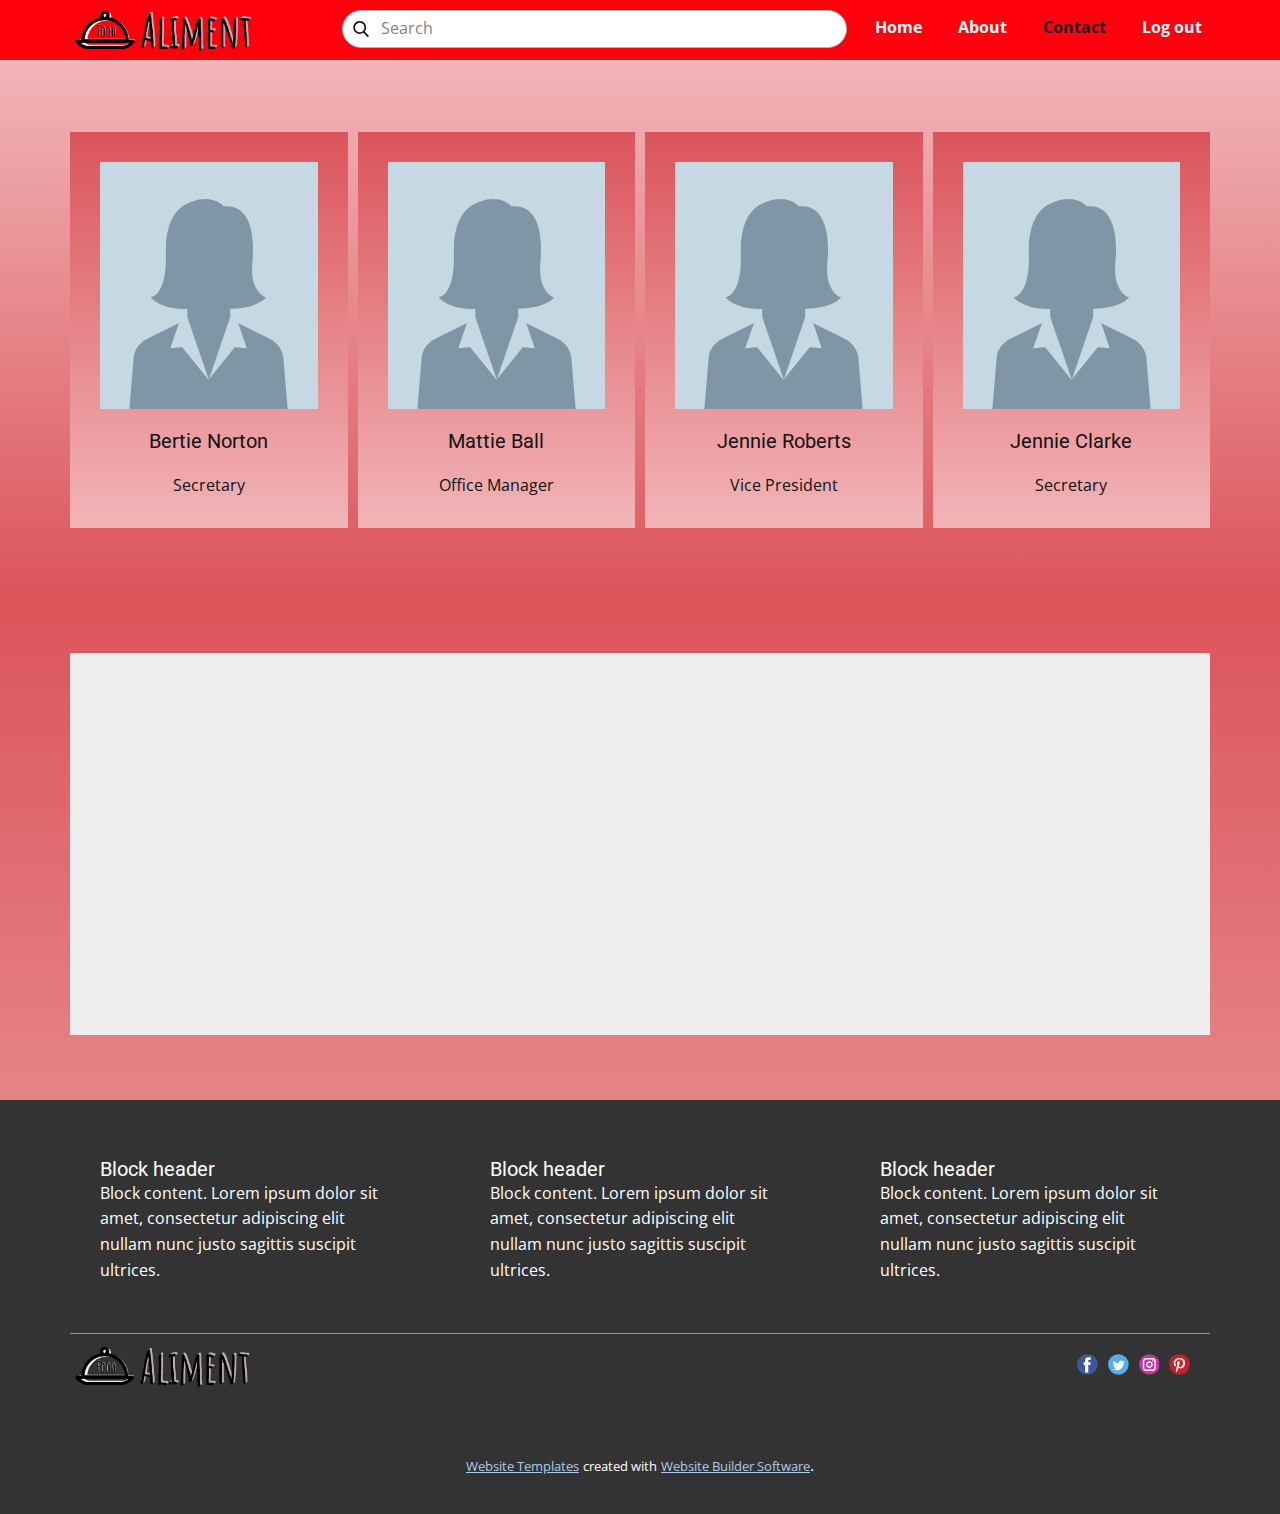
<file: Contact.html>
<!DOCTYPE html>
<html style="font-size: 16px;" lang="en"><head>
    <meta name="viewport" content="width=device-width, initial-scale=1.0">
    <meta charset="utf-8">
    <meta name="keywords" content="">
    <meta name="description" content="">
    <title>Contact</title>
    <link rel="stylesheet" href="nicepage.css" media="screen">
<link rel="stylesheet" href="Contact.css" media="screen">
    <script class="u-script" type="text/javascript" src="jquery.js" defer=""></script>
    <script class="u-script" type="text/javascript" src="nicepage.js" defer=""></script>
    <meta name="generator" content="Nicepage 4.14.1, nicepage.com">
    <link id="u-theme-google-font" rel="stylesheet" href="https://fonts.googleapis.com/css?family=Roboto:100,100i,300,300i,400,400i,500,500i,700,700i,900,900i|Open+Sans:300,300i,400,400i,500,500i,600,600i,700,700i,800,800i">
    
    
    
    <script type="application/ld+json">{
		"@context": "http://schema.org",
		"@type": "Organization",
		"name": "",
		"logo": "images/Myproject1.png",
		"sameAs": []
}</script>
    <meta name="theme-color" content="#478ac9">
    <meta property="og:title" content="Contact">
    <meta property="og:type" content="website">
  </head>
  <body class="u-body u-xl-mode" data-lang="en"><header class="u-clearfix u-custom-color-2 u-header u-header" id="sec-988a"><div class="u-clearfix u-sheet u-sheet-1">
        <nav class="u-menu u-menu-dropdown u-offcanvas u-menu-1">
          <div class="menu-collapse" style="font-size: 1rem; letter-spacing: 0px; font-weight: 700;">
            <a class="u-button-style u-custom-left-right-menu-spacing u-custom-padding-bottom u-custom-text-active-color u-custom-text-hover-color u-custom-top-bottom-menu-spacing u-nav-link u-text-active-palette-1-base u-text-hover-palette-2-base" href="#" style="font-size: calc(1em + 14px);">
              <svg class="u-svg-link" viewBox="0 0 24 24"><use xmlns:xlink="http://www.w3.org/1999/xlink" xlink:href="#menu-hamburger"></use></svg>
              <svg class="u-svg-content" version="1.1" id="menu-hamburger" viewBox="0 0 16 16" x="0px" y="0px" xmlns:xlink="http://www.w3.org/1999/xlink" xmlns="http://www.w3.org/2000/svg"><g><rect y="1" width="16" height="2"></rect><rect y="7" width="16" height="2"></rect><rect y="13" width="16" height="2"></rect>
</g></svg>
            </a>
          </div>
          <div class="u-custom-menu u-nav-container">
            <ul class="u-nav u-unstyled u-nav-1"><li class="u-nav-item"><a class="u-button-style u-nav-link u-text-active-grey-90 u-text-hover-grey-50" href="Home.html" style="padding: 10px 18px;">Home</a>
</li><li class="u-nav-item"><a class="u-button-style u-nav-link u-text-active-grey-90 u-text-hover-grey-50" href="About.html" style="padding: 10px 18px;">About</a>
</li><li class="u-nav-item"><a class="u-button-style u-nav-link u-text-active-grey-90 u-text-hover-grey-50" href="Contact.html" style="padding: 10px 18px;">Contact</a>
</li><li class="u-nav-item"><a class="u-button-style u-nav-link u-text-active-grey-90 u-text-hover-grey-50" style="padding: 10px 18px;">Log out</a>
</li></ul>
          </div>
          <div class="u-custom-menu u-nav-container-collapse">
            <div class="u-black u-container-style u-inner-container-layout u-opacity u-opacity-95 u-sidenav">
              <div class="u-inner-container-layout u-sidenav-overflow">
                <div class="u-menu-close"></div>
                <ul class="u-align-center u-nav u-popupmenu-items u-unstyled u-nav-2"><li class="u-nav-item"><a class="u-button-style u-nav-link" href="Home.html">Home</a>
</li><li class="u-nav-item"><a class="u-button-style u-nav-link" href="About.html">About</a>
</li><li class="u-nav-item"><a class="u-button-style u-nav-link" href="Contact.html">Contact</a>
</li><li class="u-nav-item"><a class="u-button-style u-nav-link">Log out</a>
</li></ul>
              </div>
            </div>
            <div class="u-black u-menu-overlay u-opacity u-opacity-70"></div>
          </div>
        </nav>
        <form action="#" method="get" class="u-border-1 u-border-grey-30 u-radius-23 u-search u-search-left u-white u-search-1">
          <button class="u-search-button" type="submit">
            <span class="u-search-icon u-spacing-10">
              <svg class="u-svg-link" preserveAspectRatio="xMidYMin slice" viewBox="0 0 56.966 56.966"><use xmlns:xlink="http://www.w3.org/1999/xlink" xlink:href="#svg-cc92"></use></svg>
              <svg xmlns="http://www.w3.org/2000/svg" xmlns:xlink="http://www.w3.org/1999/xlink" version="1.1" id="svg-cc92" x="0px" y="0px" viewBox="0 0 56.966 56.966" style="enable-background:new 0 0 56.966 56.966;" xml:space="preserve" class="u-svg-content"><path d="M55.146,51.887L41.588,37.786c3.486-4.144,5.396-9.358,5.396-14.786c0-12.682-10.318-23-23-23s-23,10.318-23,23  s10.318,23,23,23c4.761,0,9.298-1.436,13.177-4.162l13.661,14.208c0.571,0.593,1.339,0.92,2.162,0.92  c0.779,0,1.518-0.297,2.079-0.837C56.255,54.982,56.293,53.08,55.146,51.887z M23.984,6c9.374,0,17,7.626,17,17s-7.626,17-17,17  s-17-7.626-17-17S14.61,6,23.984,6z"></path></svg>
            </span>
          </button>
          <input class="u-search-input" type="search" name="search" value="" placeholder="Search">
        </form>
        <a href="https://nicepage.online" class="u-image u-logo u-image-1" data-image-width="2559" data-image-height="518">
          <img src="images/Myproject1.png" class="u-logo-image u-logo-image-1">
        </a>
      </div></header>
    <section class="u-align-center u-clearfix u-gradient u-section-1" id="sec-b34f">
      <div class="u-clearfix u-sheet u-valign-middle u-sheet-1">
        <div class="u-expanded-width u-list u-list-1">
          <div class="u-repeater u-repeater-1">
            <div class="u-align-center u-container-style u-gradient u-list-item u-repeater-item u-list-item-1">
              <div class="u-container-layout u-similar-container u-valign-top u-container-layout-1">
                <img alt="" class="u-expanded-width u-image u-image-default u-image-1" data-image-width="150" data-image-height="150" src="images/15.svg">
                <h5 class="u-text u-text-1">Bertie Norton</h5>
                <p class="u-text u-text-2">Secretary</p>
              </div>
            </div>
            <div class="u-align-center u-container-style u-gradient u-list-item u-repeater-item u-list-item-2">
              <div class="u-container-layout u-similar-container u-valign-top u-container-layout-2">
                <img alt="" class="u-expanded-width u-image u-image-default u-image-2" data-image-width="150" data-image-height="150" src="images/15.svg">
                <h5 class="u-text u-text-3">Mattie Ball</h5>
                <p class="u-text u-text-4">Office Manager</p>
              </div>
            </div>
            <div class="u-align-center u-container-style u-gradient u-list-item u-repeater-item u-list-item-3">
              <div class="u-container-layout u-similar-container u-valign-top u-container-layout-3">
                <img alt="" class="u-expanded-width u-image u-image-default u-image-3" data-image-width="150" data-image-height="150" src="images/15.svg">
                <h5 class="u-text u-text-5">Jennie Roberts</h5>
                <p class="u-text u-text-6">Vice President</p>
              </div>
            </div>
            <div class="u-align-center u-container-style u-gradient u-list-item u-repeater-item u-list-item-4">
              <div class="u-container-layout u-similar-container u-valign-top u-container-layout-4">
                <img alt="" class="u-expanded-width u-image u-image-default u-image-4" data-image-width="150" data-image-height="150" src="images/15.svg">
                <h5 class="u-text u-text-7">Jennie Clarke</h5>
                <p class="u-text u-text-8">Secretary</p>
              </div>
            </div>
          </div>
        </div>
      </div>
    </section>
    <section class="u-clearfix u-gradient u-typography-custom-page-typography-12--Map u-section-2" id="sec-1dae">
      <div class="u-clearfix u-sheet u-sheet-1">
        <div class="u-expanded-width u-grey-light-2 u-map u-map-1">
          <div class="embed-responsive">
            <iframe class="embed-responsive-item" src="//maps.google.com/maps?output=embed&amp;q=Manhattan&amp;t=m" data-map="[base64]"></iframe>
          </div>
        </div>
      </div>
    </section>
    
    
    <footer class="u-clearfix u-footer u-grey-80" id="sec-a6a0"><div class="u-clearfix u-sheet u-sheet-1">
        <div class="u-clearfix u-expanded-width u-gutter-30 u-layout-wrap u-layout-wrap-1">
          <div class="u-gutter-0 u-layout">
            <div class="u-layout-row">
              <div class="u-align-left u-container-style u-layout-cell u-left-cell u-size-20 u-size-20-md u-layout-cell-1">
                <div class="u-container-layout u-container-layout-1"><!--position-->
                  <div data-position="" class="u-position"><!--block-->
                    <div class="u-block">
                      <div class="u-block-container u-clearfix"><!--block_header-->
                        <h5 class="u-block-header u-text"><!--block_header_content--> Block header <!--/block_header_content--></h5><!--/block_header--><!--block_content-->
                        <div class="u-block-content u-text"><!--block_content_content--> Block content. Lorem ipsum dolor sit amet, consectetur adipiscing elit nullam nunc justo sagittis suscipit ultrices. <!--/block_content_content--></div><!--/block_content-->
                      </div>
                    </div><!--/block-->
                  </div><!--/position-->
                </div>
              </div>
              <div class="u-align-left u-container-style u-layout-cell u-size-20 u-size-20-md u-layout-cell-2">
                <div class="u-container-layout u-container-layout-2"><!--position-->
                  <div data-position="" class="u-position"><!--block-->
                    <div class="u-block">
                      <div class="u-block-container u-clearfix"><!--block_header-->
                        <h5 class="u-block-header u-text"><!--block_header_content--> Block header <!--/block_header_content--></h5><!--/block_header--><!--block_content-->
                        <div class="u-block-content u-text"><!--block_content_content--> Block content. Lorem ipsum dolor sit amet, consectetur adipiscing elit nullam nunc justo sagittis suscipit ultrices. <!--/block_content_content--></div><!--/block_content-->
                      </div>
                    </div><!--/block-->
                  </div><!--/position-->
                </div>
              </div>
              <div class="u-align-left u-container-style u-layout-cell u-right-cell u-size-20 u-size-20-md u-layout-cell-3">
                <div class="u-container-layout u-container-layout-3"><!--position-->
                  <div data-position="" class="u-position"><!--block-->
                    <div class="u-block">
                      <div class="u-block-container u-clearfix"><!--block_header-->
                        <h5 class="u-block-header u-text"><!--block_header_content--> Block header <!--/block_header_content--></h5><!--/block_header--><!--block_content-->
                        <div class="u-block-content u-text"><!--block_content_content--> Block content. Lorem ipsum dolor sit amet, consectetur adipiscing elit nullam nunc justo sagittis suscipit ultrices. <!--/block_content_content--></div><!--/block_content-->
                      </div>
                    </div><!--/block-->
                  </div><!--/position-->
                </div>
              </div>
            </div>
          </div>
        </div>
        <div class="u-border-1 u-border-white u-expanded-width u-line u-line-horizontal u-opacity u-opacity-50 u-line-1"></div>
        <div class="u-social-icons u-spacing-10 u-social-icons-1">
          <a class="u-social-url" title="facebook" target="_blank" href=""><span class="u-icon u-social-facebook u-social-icon u-icon-1"><svg class="u-svg-link" preserveAspectRatio="xMidYMin slice" viewBox="0 0 112 112" style=""><use xmlns:xlink="http://www.w3.org/1999/xlink" xlink:href="#svg-5a96"></use></svg><svg class="u-svg-content" viewBox="0 0 112 112" x="0" y="0" id="svg-5a96"><circle fill="currentColor" cx="56.1" cy="56.1" r="55"></circle><path fill="#FFFFFF" d="M73.5,31.6h-9.1c-1.4,0-3.6,0.8-3.6,3.9v8.5h12.6L72,58.3H60.8v40.8H43.9V58.3h-8V43.9h8v-9.2
            c0-6.7,3.1-17,17-17h12.5v13.9H73.5z"></path></svg></span>
          </a>
          <a class="u-social-url" title="twitter" target="_blank" href=""><span class="u-icon u-social-icon u-social-twitter u-icon-2"><svg class="u-svg-link" preserveAspectRatio="xMidYMin slice" viewBox="0 0 112 112" style=""><use xmlns:xlink="http://www.w3.org/1999/xlink" xlink:href="#svg-df1c"></use></svg><svg class="u-svg-content" viewBox="0 0 112 112" x="0" y="0" id="svg-df1c"><circle fill="currentColor" class="st0" cx="56.1" cy="56.1" r="55"></circle><path fill="#FFFFFF" d="M83.8,47.3c0,0.6,0,1.2,0,1.7c0,17.7-13.5,38.2-38.2,38.2C38,87.2,31,85,25,81.2c1,0.1,2.1,0.2,3.2,0.2
            c6.3,0,12.1-2.1,16.7-5.7c-5.9-0.1-10.8-4-12.5-9.3c0.8,0.2,1.7,0.2,2.5,0.2c1.2,0,2.4-0.2,3.5-0.5c-6.1-1.2-10.8-6.7-10.8-13.1
            c0-0.1,0-0.1,0-0.2c1.8,1,3.9,1.6,6.1,1.7c-3.6-2.4-6-6.5-6-11.2c0-2.5,0.7-4.8,1.8-6.7c6.6,8.1,16.5,13.5,27.6,14
            c-0.2-1-0.3-2-0.3-3.1c0-7.4,6-13.4,13.4-13.4c3.9,0,7.3,1.6,9.8,4.2c3.1-0.6,5.9-1.7,8.5-3.3c-1,3.1-3.1,5.8-5.9,7.4
            c2.7-0.3,5.3-1,7.7-2.1C88.7,43,86.4,45.4,83.8,47.3z"></path></svg></span>
          </a>
          <a class="u-social-url" title="instagram" target="_blank" href=""><span class="u-icon u-social-icon u-social-instagram u-icon-3"><svg class="u-svg-link" preserveAspectRatio="xMidYMin slice" viewBox="0 0 112 112" style=""><use xmlns:xlink="http://www.w3.org/1999/xlink" xlink:href="#svg-417c"></use></svg><svg class="u-svg-content" viewBox="0 0 112 112" x="0" y="0" id="svg-417c"><circle fill="currentColor" cx="56.1" cy="56.1" r="55"></circle><path fill="#FFFFFF" d="M55.9,38.2c-9.9,0-17.9,8-17.9,17.9C38,66,46,74,55.9,74c9.9,0,17.9-8,17.9-17.9C73.8,46.2,65.8,38.2,55.9,38.2
            z M55.9,66.4c-5.7,0-10.3-4.6-10.3-10.3c-0.1-5.7,4.6-10.3,10.3-10.3c5.7,0,10.3,4.6,10.3,10.3C66.2,61.8,61.6,66.4,55.9,66.4z"></path><path fill="#FFFFFF" d="M74.3,33.5c-2.3,0-4.2,1.9-4.2,4.2s1.9,4.2,4.2,4.2s4.2-1.9,4.2-4.2S76.6,33.5,74.3,33.5z"></path><path fill="#FFFFFF" d="M73.1,21.3H38.6c-9.7,0-17.5,7.9-17.5,17.5v34.5c0,9.7,7.9,17.6,17.5,17.6h34.5c9.7,0,17.5-7.9,17.5-17.5V38.8
            C90.6,29.1,82.7,21.3,73.1,21.3z M83,73.3c0,5.5-4.5,9.9-9.9,9.9H38.6c-5.5,0-9.9-4.5-9.9-9.9V38.8c0-5.5,4.5-9.9,9.9-9.9h34.5
            c5.5,0,9.9,4.5,9.9,9.9V73.3z"></path></svg></span>
          </a>
          <a class="u-social-url" title="pinterest" target="_blank" href=""><span class="u-icon u-social-icon u-social-pinterest u-icon-4"><svg class="u-svg-link" preserveAspectRatio="xMidYMin slice" viewBox="0 0 112 112" style=""><use xmlns:xlink="http://www.w3.org/1999/xlink" xlink:href="#svg-5e64"></use></svg><svg class="u-svg-content" viewBox="0 0 112 112" x="0" y="0" id="svg-5e64"><circle fill="currentColor" cx="56.1" cy="56.1" r="55"></circle><path fill="#FFFFFF" d="M61.1,76.9c-4.7-0.3-6.7-2.7-10.3-5c-2,10.7-4.6,20.9-11.9,26.2c-2.2-16.1,3.3-28.2,5.9-41
            c-4.4-7.5,0.6-22.5,9.9-18.8c11.6,4.6-10,27.8,4.4,30.7C74.2,72,80.3,42.8,71,33.4C57.5,19.6,31.7,33,34.9,52.6
            c0.8,4.8,5.8,6.2,2,12.9c-8.7-1.9-11.2-8.8-10.9-17.8C26.5,32.8,39.3,22.5,52.2,21c16.3-1.9,31.6,5.9,33.7,21.2
            C88.2,59.5,78.6,78.2,61.1,76.9z"></path></svg></span>
          </a>
        </div>
        <a href="https://nicepage.online" class="u-image u-logo u-image-1" data-image-width="2559" data-image-height="518">
          <img src="images/Myproject1.png" class="u-logo-image u-logo-image-1">
        </a>
      </div></footer>
    <section class="u-backlink u-clearfix u-grey-80">
      <a class="u-link" href="https://nicepage.com/website-templates" target="_blank">
        <span>Website Templates</span>
      </a>
      <p class="u-text">
        <span>created with</span>
      </p>
      <a class="u-link" href="" target="_blank">
        <span>Website Builder Software</span>
      </a>. 
    </section>
  
</body></html>
</file>
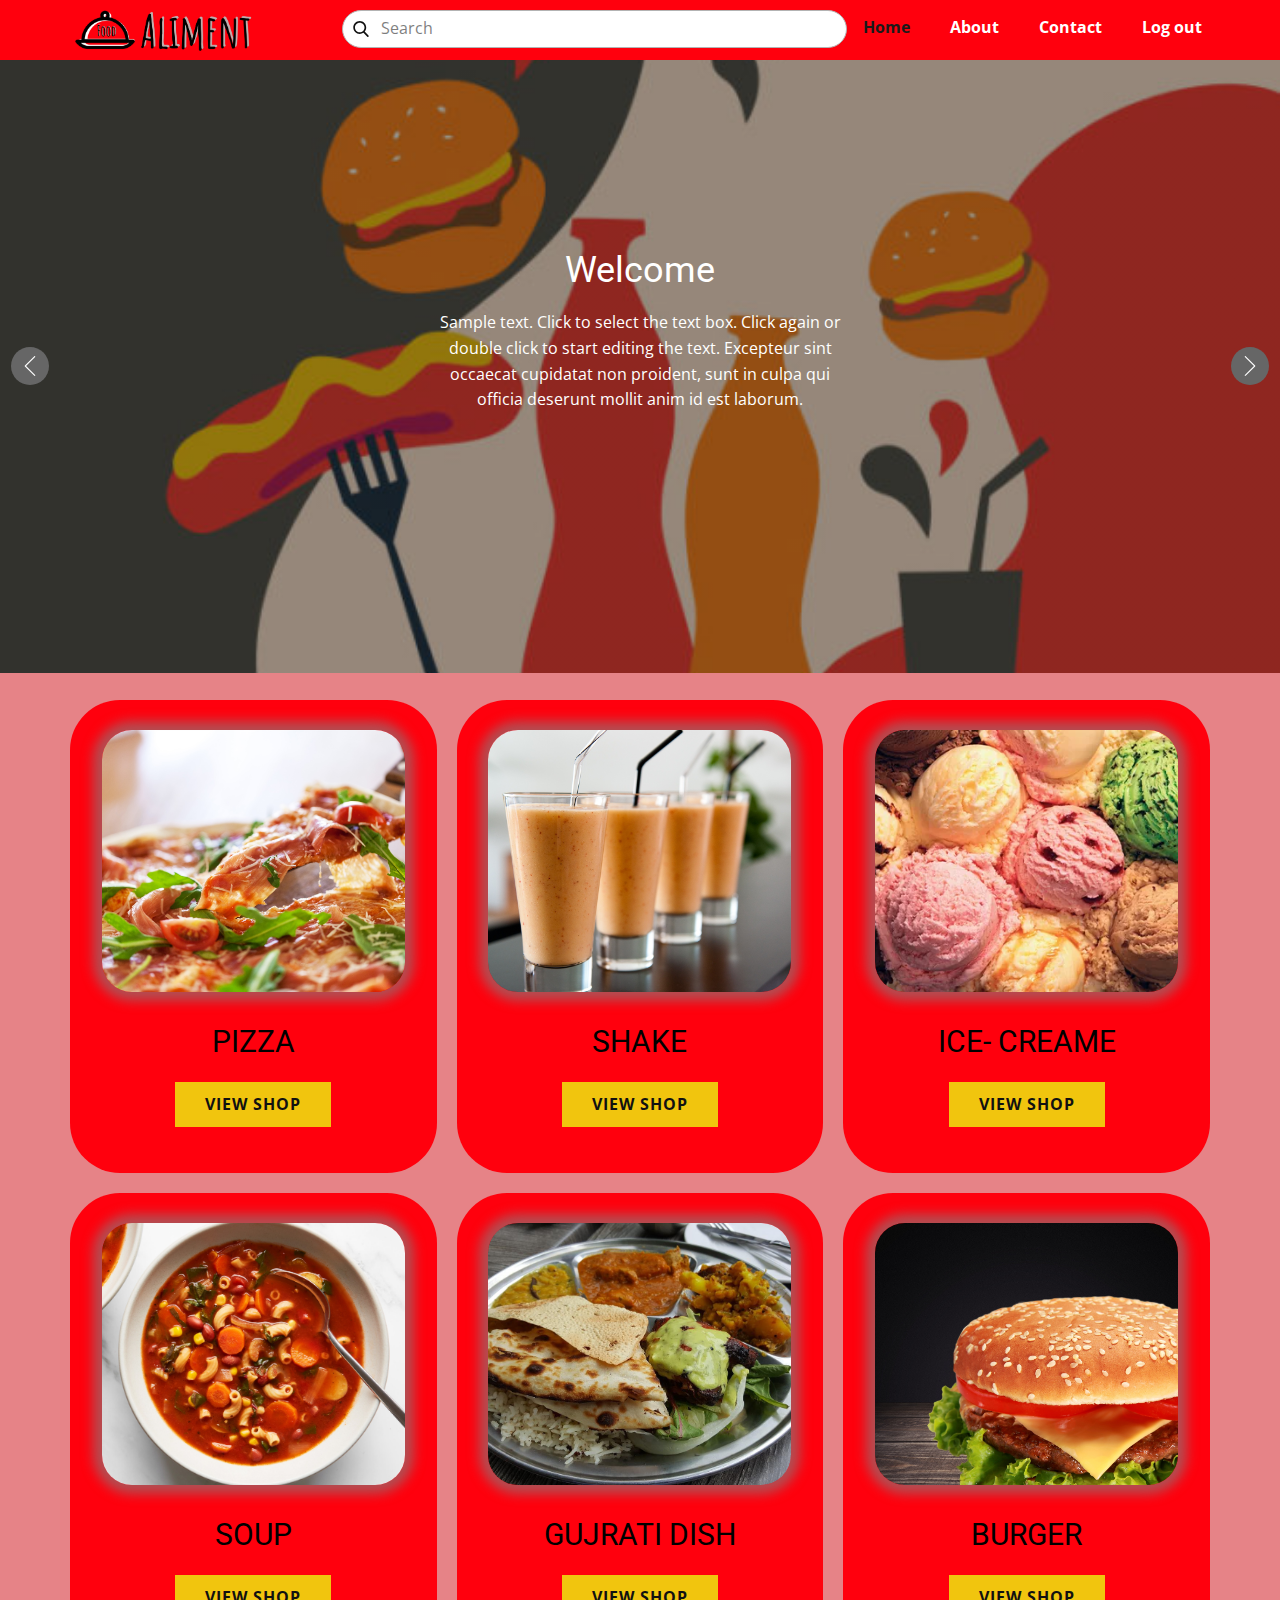
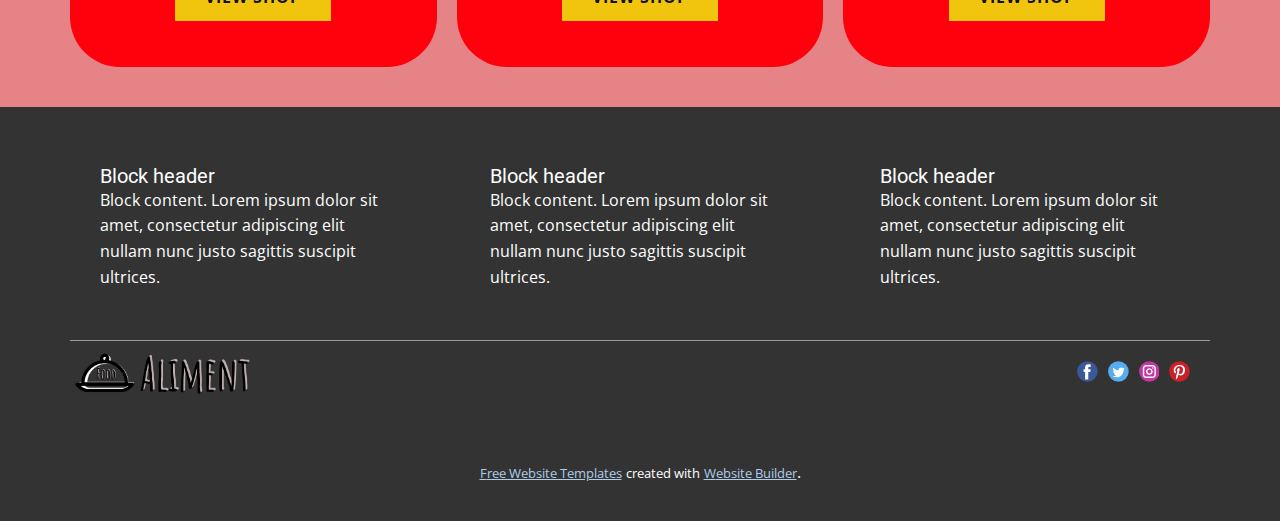
<file: Home.html>
<!DOCTYPE html>
<html style="font-size: 16px;" lang="en">

<head>
  <meta name="viewport" content="width=device-width, initial-scale=1.0">
  <meta charset="utf-8">
  <meta name="keywords" content="Welcome, Offers to avail, Key Features">
  <meta name="description" content="">
  <title>Home</title>
  <link rel="stylesheet" href="nicepage.css" media="screen">
  <link rel="stylesheet" href="Home.css" media="screen">
  <script class="u-script" type="text/javascript" src="jquery.js" defer=""></script>
  <script class="u-script" type="text/javascript" src="nicepage.js" defer=""></script>
  <meta name="generator" content="Nicepage 4.14.1, nicepage.com">
  <link id="u-theme-google-font" rel="stylesheet"
    href="https://fonts.googleapis.com/css?family=Roboto:100,100i,300,300i,400,400i,500,500i,700,700i,900,900i|Open+Sans:300,300i,400,400i,500,500i,600,600i,700,700i,800,800i">



  <script type="application/ld+json">{
		"@context": "http://schema.org",
		"@type": "Organization",
		"name": "",
		"logo": "images/Myproject1.png",
		"sameAs": []
}</script>
  <meta name="theme-color" content="#478ac9">
  <meta property="og:title" content="Home">
  <meta property="og:type" content="website">
</head>

<body class="u-body u-xl-mode" data-lang="en">
  <header class="u-clearfix u-custom-color-2 u-header u-header" id="sec-988a">
    <div class="u-clearfix u-sheet u-sheet-1">
      <nav class="u-menu u-menu-dropdown u-offcanvas u-menu-1">
        <div class="menu-collapse" style="font-size: 1rem; letter-spacing: 0px; font-weight: 700;">
          <a class="u-button-style u-custom-left-right-menu-spacing u-custom-padding-bottom u-custom-text-active-color u-custom-text-hover-color u-custom-top-bottom-menu-spacing u-nav-link u-text-active-palette-1-base u-text-hover-palette-2-base"
            href="#" style="font-size: calc(1em + 14px);">
            <svg class="u-svg-link" viewBox="0 0 24 24">
              <use xmlns:xlink="http://www.w3.org/1999/xlink" xlink:href="#menu-hamburger"></use>
            </svg>
            <svg class="u-svg-content" version="1.1" id="menu-hamburger" viewBox="0 0 16 16" x="0px" y="0px"
              xmlns:xlink="http://www.w3.org/1999/xlink" xmlns="http://www.w3.org/2000/svg">
              <g>
                <rect y="1" width="16" height="2"></rect>
                <rect y="7" width="16" height="2"></rect>
                <rect y="13" width="16" height="2"></rect>
              </g>
            </svg>
          </a>
        </div>
        <div class="u-custom-menu u-nav-container">
          <ul class="u-nav u-unstyled u-nav-1">
            <li class="u-nav-item"><a class="u-button-style u-nav-link u-text-active-grey-90 u-text-hover-grey-50"
                href="Home.html" style="padding: 10px 18px;">Home</a>
            </li>
            <li class="u-nav-item"><a class="u-button-style u-nav-link u-text-active-grey-90 u-text-hover-grey-50"
                href="About.html" style="padding: 10px 18px;">About</a>
            </li>
            <li class="u-nav-item"><a class="u-button-style u-nav-link u-text-active-grey-90 u-text-hover-grey-50"
                href="Contact.html" style="padding: 10px 18px;">Contact</a>
            </li>
            <li class="u-nav-item"><a class="u-button-style u-nav-link u-text-active-grey-90 u-text-hover-grey-50"
                style="padding: 10px 18px;">Log out</a>
            </li>
          </ul>
        </div>
        <div class="u-custom-menu u-nav-container-collapse">
          <div class="u-black u-container-style u-inner-container-layout u-opacity u-opacity-95 u-sidenav">
            <div class="u-inner-container-layout u-sidenav-overflow">
              <div class="u-menu-close"></div>
              <ul class="u-align-center u-nav u-popupmenu-items u-unstyled u-nav-2">
                <li class="u-nav-item"><a class="u-button-style u-nav-link" href="Home.html">Home</a>
                </li>
                <li class="u-nav-item"><a class="u-button-style u-nav-link" href="About.html">About</a>
                </li>
                <li class="u-nav-item"><a class="u-button-style u-nav-link" href="Contact.html">Contact</a>
                </li>
                <li class="u-nav-item"><a class="u-button-style u-nav-link">Log out</a>
                </li>
              </ul>
            </div>
          </div>
          <div class="u-black u-menu-overlay u-opacity u-opacity-70"></div>
        </div>
      </nav>
      <form action="#" method="get"
        class="u-border-1 u-border-grey-30 u-radius-23 u-search u-search-left u-white u-search-1">
        <button class="u-search-button" type="submit">
          <span class="u-search-icon u-spacing-10">
            <svg class="u-svg-link" preserveAspectRatio="xMidYMin slice" viewBox="0 0 56.966 56.966">
              <use xmlns:xlink="http://www.w3.org/1999/xlink" xlink:href="#svg-cc92"></use>
            </svg>
            <svg xmlns="http://www.w3.org/2000/svg" xmlns:xlink="http://www.w3.org/1999/xlink" version="1.1"
              id="svg-cc92" x="0px" y="0px" viewBox="0 0 56.966 56.966" style="enable-background:new 0 0 56.966 56.966;"
              xml:space="preserve" class="u-svg-content">
              <path
                d="M55.146,51.887L41.588,37.786c3.486-4.144,5.396-9.358,5.396-14.786c0-12.682-10.318-23-23-23s-23,10.318-23,23  s10.318,23,23,23c4.761,0,9.298-1.436,13.177-4.162l13.661,14.208c0.571,0.593,1.339,0.92,2.162,0.92  c0.779,0,1.518-0.297,2.079-0.837C56.255,54.982,56.293,53.08,55.146,51.887z M23.984,6c9.374,0,17,7.626,17,17s-7.626,17-17,17  s-17-7.626-17-17S14.61,6,23.984,6z">
              </path>
            </svg>
          </span>
        </button>
        <input class="u-search-input" type="search" name="search" value="" placeholder="Search">
      </form>
      <a href="https://nicepage.online" class="u-image u-logo u-image-1" data-image-width="2559"
        data-image-height="518">
        <img src="images/Myproject1.png" class="u-logo-image u-logo-image-1">
      </a>
    </div>
  </header>
  <section class="u-align-center u-clearfix u-section-1" id="sec-d67c">
    <div id="carousel-bd35" data-interval="5000" data-u-ride="carousel"
      class="u-carousel u-expanded-width u-slider u-slider-1">
      <ol class="u-absolute-hcenter u-carousel-indicators u-hidden u-carousel-indicators-1">
        <li data-u-target="#carousel-bd35" class="u-active u-grey-30" data-u-slide-to="0"></li>
        <li data-u-target="#carousel-bd35" class="u-grey-30" data-u-slide-to="1"></li>
      </ol>
      <div class="u-carousel-inner" role="listbox">
        <div class="u-active u-align-center u-carousel-item u-container-style u-image u-shading u-slide u-image-1"
          data-image-width="690" data-image-height="455">
          <div class="u-container-layout u-container-layout-1">
            <h2 class="u-text u-text-default u-text-1">Welcome</h2>
            <p class="u-text u-text-2">Sample text. Click to select the text box. Click again or double click to start
              editing the text.&nbsp;Excepteur sint occaecat cupidatat non proident, sunt in culpa qui officia deserunt
              mollit anim id est laborum.</p>
          </div>
        </div>
        <div class="u-carousel-item u-container-style u-image u-shading u-slide u-image-2" data-image-width="800"
          data-image-height="533">
          <div class="u-container-layout u-container-layout-2">
            <h2 class="u-align-center u-text u-text-default u-text-3">Offers to avail</h2>
            <p class="u-align-center u-text u-text-4">Sample text. Click to select the text box. Click again or double
              click to start editing the text.&nbsp;Excepteur sint occaecat cupidatat non proident, sunt in culpa qui
              officia deserunt mollit anim id est laborum.</p>
            <a href="#"
              class="u-border-none u-btn u-btn-round u-button-style u-hover-palette-2-light-1 u-palette-2-base u-radius-50 u-btn-1">vIEW
              OFFERS</a>
            <div class="u-countdown u-countdown-1" data-timer-id="232c" data-type="to-date"
              data-target-date="Sun, 03 Jul 2022 22:12:39 GMT" data-for="everyone" data-direction="down"
              data-time-left="750m" data-target-number="100"
              data-start-time="Sun Jun 26 2022 15:42:38 GMT+0530 (India Standard Time)" data-frequency="1s"
              data-after-count="none" data-redirect-url="https://">
              <div class="u-countdown-wrapper u-spacing-20">
                <div class="u-countdown-item u-countdown-years u-hidden u-spacing-10">
                  <div class="u-countdown-counter u-countdown-counter-1">
                    <div class="u-countdown-number">0</div>
                    <div class="u-countdown-number u-hidden">0</div>
                  </div>
                  <div class="u-countdown-label u-countdown-label-1">Years</div>
                </div>
                <div class="u-countdown-separator u-hidden u-countdown-separator-1">:</div>
                <div class="u-countdown-days u-countdown-item u-spacing-10">
                  <div class="u-countdown-counter u-countdown-counter-2">
                    <div class="u-countdown-number">7</div>
                    <div class="u-countdown-number u-hidden">6</div>
                    <div class="u-countdown-number u-hidden">0</div>
                  </div>
                  <div class="u-countdown-label u-countdown-label-2">Days</div>
                </div>
                <div class="u-countdown-separator u-countdown-separator-2">:</div>
                <div class="u-countdown-hours u-countdown-item u-spacing-10">
                  <div class="u-countdown-counter u-countdown-counter-3">
                    <div class="u-countdown-number">1</div>
                    <div class="u-countdown-number">2</div>
                  </div>
                  <div class="u-countdown-label u-countdown-label-3">Hours</div>
                </div>
                <div class="u-countdown-separator u-countdown-separator-3">:</div>
                <div class="u-countdown-item u-countdown-minutes u-spacing-10">
                  <div class="u-countdown-counter u-countdown-counter-4">
                    <div class="u-countdown-number">3</div>
                    <div class="u-countdown-number">0</div>
                  </div>
                  <div class="u-countdown-label u-countdown-label-4">Minutes</div>
                </div>
                <div class="u-countdown-separator u-countdown-separator-4">:</div>
                <div class="u-countdown-item u-countdown-seconds u-spacing-10">
                  <div class="u-countdown-counter u-countdown-counter-5">
                    <div class="u-countdown-number">0</div>
                    <div class="u-countdown-number">0</div>
                  </div>
                  <div class="u-countdown-label u-countdown-label-5">Seconds</div>
                </div>
                <div class="u-countdown-separator u-hidden u-countdown-separator-5">:</div>
                <div class="u-countdown-item u-countdown-numbers u-hidden u-spacing-10">
                  <div class="u-countdown-counter u-countdown-counter-6">
                    <div class="u-countdown-number">0</div>
                    <div class="u-countdown-number">0</div>
                  </div>
                  <div class="u-countdown-label u-countdown-label-6">Items</div>
                </div>
              </div>
              <div class="u-countdown-message u-hidden">
                <p>Sorry, the time is up.</p>
              </div>
            </div>
            <a href="#"
              class="u-active-black u-border-2 u-border-active-black u-border-black u-border-hover-black u-btn u-btn-round u-button-style u-hover-black u-none u-radius-50 u-text-active-white u-text-hover-white u-btn-2">Subscrbe</a>
          </div>
        </div>
      </div>
      <a class="u-absolute-vcenter u-carousel-control u-carousel-control-prev u-grey-60 u-hidden-sm u-hidden-xs u-icon-circle u-spacing-9 u-carousel-control-1"
        href="#carousel-bd35" role="button" data-u-slide="prev">
        <span aria-hidden="true">
          <svg viewBox="0 0 477.175 477.175">
            <path d="M145.188,238.575l215.5-215.5c5.3-5.3,5.3-13.8,0-19.1s-13.8-5.3-19.1,0l-225.1,225.1c-5.3,5.3-5.3,13.8,0,19.1l225.1,225
                    c2.6,2.6,6.1,4,9.5,4s6.9-1.3,9.5-4c5.3-5.3,5.3-13.8,0-19.1L145.188,238.575z"></path>
          </svg>
        </span>
        <span class="sr-only">+Previous</span>
      </a>
      <a class="u-absolute-vcenter u-carousel-control u-carousel-control-next u-grey-60 u-hidden-sm u-hidden-xs u-icon-circle u-spacing-9 u-carousel-control-2"
        href="#carousel-bd35" role="button" data-u-slide="next">
        <span aria-hidden="true">
          <svg viewBox="0 0 477.175 477.175">
            <path
              d="M360.731,229.075l-225.1-225.1c-5.3-5.3-13.8-5.3-19.1,0s-5.3,13.8,0,19.1l215.5,215.5l-215.5,215.5
                    c-5.3,5.3-5.3,13.8,0,19.1c2.6,2.6,6.1,4,9.5,4c3.4,0,6.9-1.3,9.5-4l225.1-225.1C365.931,242.875,365.931,234.275,360.731,229.075z">
            </path>
          </svg>
        </span>
        <span class="sr-only">+Next</span>
      </a>
    </div>
    <style data-mode="XXL">
      @media (max-width: 0px) {
        .u-block-4441-2 {
          min-height: 613px;
        }

        .u-section-1 .u-slider-1 {
          width: 758px;
          min-height: 478px;
          height: auto;
          margin-top: 60px;
          margin-bottom: 60px;
          margin-left: auto;
          margin-right: auto;
        }

        .u-section-1 .u-carousel-indicators-1 {
          position: absolute;
          bottom: 10px;
          width: auto;
          height: auto;
        }

        .u-section-1 .u-image-1 {
          background-image: linear-gradient(0deg, rgba(0, 0, 0, 0.4), rgba(0, 0, 0, 0.4)), url("[data-uri]");
          background-position: 50% 50%;
        }

        .u-section-1 .u-container-layout-1 {
          padding-top: 30px;
          padding-bottom: 30px;
          padding-left: 60px;
          padding-right: 60px;
        }

        .u-section-1 .u-text-1 {
          margin-top: 0;
          margin-bottom: 0;
          margin-left: auto;
          margin-right: auto;
        }

        .u-section-1 .u-text-2 {
          width: 409px;
          margin-top: 20px;
          margin-left: auto;
          margin-right: auto;
          margin-bottom: 0;
        }

        .u-block-4441-34 {
          border-style: none;
          font-weight: 700;
          text-transform: uppercase;
          font-size: 0.875rem;
          letter-spacing: 1px;
          background-image: none;
          margin-top: 30px;
          margin-left: auto;
          margin-right: auto;
          margin-bottom: 0;
        }

        .u-section-1 .u-image-2 {
          background-image: linear-gradient(0deg, rgba(0, 0, 0, 0.4), rgba(0, 0, 0, 0.4)), url("[data-uri]");
          background-position: 50% 50%;
        }

        .u-section-1 .u-container-layout-2 {
          padding-top: 30px;
          padding-bottom: 30px;
          padding-left: 60px;
          padding-right: 60px;
        }

        .u-section-1 .u-text-3 {
          margin-top: 0;
          margin-bottom: 0;
          margin-left: auto;
          margin-right: auto;
        }

        .u-section-1 .u-text-4 {
          width: 409px;
          margin-top: 20px;
          margin-left: auto;
          margin-right: auto;
          margin-bottom: 0;
        }

        .u-section-1 .u-btn-1 {
          border-style: none;
          font-weight: 700;
          text-transform: uppercase;
          font-size: 0.875rem;
          letter-spacing: 1px;
          background-image: none;
          margin-top: 30px;
          margin-left: auto;
          margin-right: auto;
          margin-bottom: 0;
        }

        .u-section-1 .u-carousel-control-1 {
          width: 38px;
          height: 38px;
          background-image: none;
          left: -58px;
          position: absolute;
          right: auto;
        }

        .u-section-1 .u-carousel-control-2 {
          width: 38px;
          height: 38px;
          background-image: none;
          left: auto;
          position: absolute;
          right: -58px;
        }
      }
    </style>
  </section>
  <section class="u-align-center u-clearfix u-gradient u-section-2" src="" id="carousel_1881">
    <div
      class="u-clearfix u-sheet u-valign-middle-lg u-valign-middle-md u-valign-middle-sm u-valign-middle-xs u-sheet-1">
      <div class="u-expanded-width u-list u-list-1">
        <div class="u-repeater u-repeater-1">
          <div
            class="u-align-center u-container-style u-custom-color-2 u-list-item u-radius-50 u-repeater-item u-shape-round u-list-item-1">
            <div class="u-container-layout u-similar-container u-container-layout-1">
              <img alt="" class="u-hover-feature u-image u-image-round u-radius-30 u-image-1"
                src="images/1311218947-0.jpeg" data-image-width="1500" data-image-height="1000">
              <h5 class="u-align-center u-text u-text-black u-text-default u-text-1">PIZZA</h5>
              <a href="#"
                class="u-align-center u-border-none u-btn u-button-style u-hover-palette-3-dark-1 u-palette-3-base u-btn-1">view&nbsp;shop</a>
            </div>
          </div>
          <div
            class="u-align-center u-container-style u-custom-color-2 u-list-item u-radius-50 u-repeater-item u-shape-round u-video-cover">
            <div class="u-container-layout u-similar-container u-container-layout-2">
              <img alt="" class="u-hover-feature u-image u-image-round u-radius-30 u-image-2"
                src="images/1311218947-01.jpeg" data-image-width="1000" data-image-height="1000">
              <h5 class="u-align-center u-text u-text-black u-text-default u-text-2">Shake</h5>
              <a href="#"
                class="u-align-center u-border-none u-btn u-button-style u-hover-palette-3-dark-1 u-palette-3-base u-btn-2">view
                shop</a>
            </div>
          </div>
          <div
            class="u-align-center u-container-style u-custom-color-2 u-list-item u-radius-50 u-repeater-item u-shape-round u-video-cover">
            <div class="u-container-layout u-similar-container u-container-layout-3">
              <img alt="" class="u-hover-feature u-image u-image-round u-radius-30 u-image-3"
                src="images/Scoops-kinds-ice-cream.jpg" data-image-width="400" data-image-height="300">
              <h5 class="u-align-center u-text u-text-black u-text-default u-text-3">ice- creame</h5>
              <a href="#"
                class="u-align-center u-border-none u-btn u-button-style u-hover-palette-3-dark-1 u-palette-3-base u-btn-3">
                view shop</a>
            </div>
          </div>
          <div
            class="u-container-style u-custom-color-2 u-list-item u-radius-50 u-repeater-item u-shape-round u-video-cover">
            <div class="u-container-layout u-similar-container u-container-layout-4">
              <img alt="" class="u-hover-feature u-image u-image-round u-radius-30 u-image-4" data-image-width="1600"
                data-image-height="1600" src="images/BeanyMinestrone_RECIPE_0203021_8158.jpg">
              <h5 class="u-align-center u-text u-text-black u-text-default u-text-4">soup</h5>
              <a href="#"
                class="u-align-center u-border-none u-btn u-button-style u-hover-palette-3-dark-1 u-palette-3-base u-btn-4">
                view shop</a>
            </div>
          </div>
          <div
            class="u-container-style u-custom-color-2 u-list-item u-radius-50 u-repeater-item u-shape-round u-video-cover">
            <div class="u-container-layout u-similar-container u-container-layout-5">
              <img alt="" class="u-hover-feature u-image u-image-round u-radius-30 u-image-5" data-image-width="1280"
                data-image-height="720"
                src="images/e928bcf1286c14574ef1cb4e96fc3f63b464b30e6bfd4a4fcfae5c5fc0e551cc60b4a1042d6cb604cf240bac574ff6155b7ae87f95423487d687f8_1280.jpg">
              <h5 class="u-align-center u-text u-text-black u-text-default u-text-5">gujrati dish</h5>
              <a href="#"
                class="u-align-center u-border-none u-btn u-button-style u-hover-palette-3-dark-1 u-palette-3-base u-btn-5">
                view shop</a>
            </div>
          </div>
          <div
            class="u-container-style u-custom-color-2 u-list-item u-radius-50 u-repeater-item u-shape-round u-video-cover">
            <div class="u-container-layout u-similar-container u-container-layout-6">
              <img alt="" class="u-hover-feature u-image u-image-round u-radius-30 u-image-6" data-image-width="1457"
                data-image-height="1000" src="images/1311218947-02.jpeg">
              <h5 class="u-align-center u-text u-text-black u-text-default u-text-6">burger</h5>
              <a href="#"
                class="u-align-center u-border-none u-btn u-button-style u-hover-palette-3-dark-1 u-palette-3-base u-btn-6">
                view shop</a>
            </div>
          </div>
        </div>
      </div>
    </div>






  </section>


  <footer class="u-clearfix u-footer u-grey-80" id="sec-a6a0">
    <div class="u-clearfix u-sheet u-sheet-1">
      <div class="u-clearfix u-expanded-width u-gutter-30 u-layout-wrap u-layout-wrap-1">
        <div class="u-gutter-0 u-layout">
          <div class="u-layout-row">
            <div
              class="u-align-left u-container-style u-layout-cell u-left-cell u-size-20 u-size-20-md u-layout-cell-1">
              <div class="u-container-layout u-container-layout-1">
                <!--position-->
                <div data-position="" class="u-position">
                  <!--block-->
                  <div class="u-block">
                    <div class="u-block-container u-clearfix">
                      <!--block_header-->
                      <h5 class="u-block-header u-text">
                        <!--block_header_content--> Block header
                        <!--/block_header_content-->
                      </h5>
                      <!--/block_header-->
                      <!--block_content-->
                      <div class="u-block-content u-text">
                        <!--block_content_content--> Block content. Lorem ipsum dolor sit amet, consectetur adipiscing
                        elit nullam nunc justo sagittis suscipit ultrices.
                        <!--/block_content_content-->
                      </div>
                      <!--/block_content-->
                    </div>
                  </div>
                  <!--/block-->
                </div>
                <!--/position-->
              </div>
            </div>
            <div class="u-align-left u-container-style u-layout-cell u-size-20 u-size-20-md u-layout-cell-2">
              <div class="u-container-layout u-container-layout-2">
                <!--position-->
                <div data-position="" class="u-position">
                  <!--block-->
                  <div class="u-block">
                    <div class="u-block-container u-clearfix">
                      <!--block_header-->
                      <h5 class="u-block-header u-text">
                        <!--block_header_content--> Block header
                        <!--/block_header_content-->
                      </h5>
                      <!--/block_header-->
                      <!--block_content-->
                      <div class="u-block-content u-text">
                        <!--block_content_content--> Block content. Lorem ipsum dolor sit amet, consectetur adipiscing
                        elit nullam nunc justo sagittis suscipit ultrices.
                        <!--/block_content_content-->
                      </div>
                      <!--/block_content-->
                    </div>
                  </div>
                  <!--/block-->
                </div>
                <!--/position-->
              </div>
            </div>
            <div
              class="u-align-left u-container-style u-layout-cell u-right-cell u-size-20 u-size-20-md u-layout-cell-3">
              <div class="u-container-layout u-container-layout-3">
                <!--position-->
                <div data-position="" class="u-position">
                  <!--block-->
                  <div class="u-block">
                    <div class="u-block-container u-clearfix">
                      <!--block_header-->
                      <h5 class="u-block-header u-text">
                        <!--block_header_content--> Block header
                        <!--/block_header_content-->
                      </h5>
                      <!--/block_header-->
                      <!--block_content-->
                      <div class="u-block-content u-text">
                        <!--block_content_content--> Block content. Lorem ipsum dolor sit amet, consectetur adipiscing
                        elit nullam nunc justo sagittis suscipit ultrices.
                        <!--/block_content_content-->
                      </div>
                      <!--/block_content-->
                    </div>
                  </div>
                  <!--/block-->
                </div>
                <!--/position-->
              </div>
            </div>
          </div>
        </div>
      </div>
      <div class="u-border-1 u-border-white u-expanded-width u-line u-line-horizontal u-opacity u-opacity-50 u-line-1">
      </div>
      <div class="u-social-icons u-spacing-10 u-social-icons-1">
        <a class="u-social-url" title="facebook" target="_blank" href=""><span
            class="u-icon u-social-facebook u-social-icon u-icon-1"><svg class="u-svg-link"
              preserveAspectRatio="xMidYMin slice" viewBox="0 0 112 112" style="">
              <use xmlns:xlink="http://www.w3.org/1999/xlink" xlink:href="#svg-5a96"></use>
            </svg><svg class="u-svg-content" viewBox="0 0 112 112" x="0" y="0" id="svg-5a96">
              <circle fill="currentColor" cx="56.1" cy="56.1" r="55"></circle>
              <path fill="#FFFFFF" d="M73.5,31.6h-9.1c-1.4,0-3.6,0.8-3.6,3.9v8.5h12.6L72,58.3H60.8v40.8H43.9V58.3h-8V43.9h8v-9.2
            c0-6.7,3.1-17,17-17h12.5v13.9H73.5z"></path>
            </svg></span>
        </a>
        <a class="u-social-url" title="twitter" target="_blank" href=""><span
            class="u-icon u-social-icon u-social-twitter u-icon-2"><svg class="u-svg-link"
              preserveAspectRatio="xMidYMin slice" viewBox="0 0 112 112" style="">
              <use xmlns:xlink="http://www.w3.org/1999/xlink" xlink:href="#svg-df1c"></use>
            </svg><svg class="u-svg-content" viewBox="0 0 112 112" x="0" y="0" id="svg-df1c">
              <circle fill="currentColor" class="st0" cx="56.1" cy="56.1" r="55"></circle>
              <path fill="#FFFFFF" d="M83.8,47.3c0,0.6,0,1.2,0,1.7c0,17.7-13.5,38.2-38.2,38.2C38,87.2,31,85,25,81.2c1,0.1,2.1,0.2,3.2,0.2
            c6.3,0,12.1-2.1,16.7-5.7c-5.9-0.1-10.8-4-12.5-9.3c0.8,0.2,1.7,0.2,2.5,0.2c1.2,0,2.4-0.2,3.5-0.5c-6.1-1.2-10.8-6.7-10.8-13.1
            c0-0.1,0-0.1,0-0.2c1.8,1,3.9,1.6,6.1,1.7c-3.6-2.4-6-6.5-6-11.2c0-2.5,0.7-4.8,1.8-6.7c6.6,8.1,16.5,13.5,27.6,14
            c-0.2-1-0.3-2-0.3-3.1c0-7.4,6-13.4,13.4-13.4c3.9,0,7.3,1.6,9.8,4.2c3.1-0.6,5.9-1.7,8.5-3.3c-1,3.1-3.1,5.8-5.9,7.4
            c2.7-0.3,5.3-1,7.7-2.1C88.7,43,86.4,45.4,83.8,47.3z"></path>
            </svg></span>
        </a>
        <a class="u-social-url" title="instagram" target="_blank" href=""><span
            class="u-icon u-social-icon u-social-instagram u-icon-3"><svg class="u-svg-link"
              preserveAspectRatio="xMidYMin slice" viewBox="0 0 112 112" style="">
              <use xmlns:xlink="http://www.w3.org/1999/xlink" xlink:href="#svg-417c"></use>
            </svg><svg class="u-svg-content" viewBox="0 0 112 112" x="0" y="0" id="svg-417c">
              <circle fill="currentColor" cx="56.1" cy="56.1" r="55"></circle>
              <path fill="#FFFFFF"
                d="M55.9,38.2c-9.9,0-17.9,8-17.9,17.9C38,66,46,74,55.9,74c9.9,0,17.9-8,17.9-17.9C73.8,46.2,65.8,38.2,55.9,38.2
            z M55.9,66.4c-5.7,0-10.3-4.6-10.3-10.3c-0.1-5.7,4.6-10.3,10.3-10.3c5.7,0,10.3,4.6,10.3,10.3C66.2,61.8,61.6,66.4,55.9,66.4z">
              </path>
              <path fill="#FFFFFF"
                d="M74.3,33.5c-2.3,0-4.2,1.9-4.2,4.2s1.9,4.2,4.2,4.2s4.2-1.9,4.2-4.2S76.6,33.5,74.3,33.5z"></path>
              <path fill="#FFFFFF" d="M73.1,21.3H38.6c-9.7,0-17.5,7.9-17.5,17.5v34.5c0,9.7,7.9,17.6,17.5,17.6h34.5c9.7,0,17.5-7.9,17.5-17.5V38.8
            C90.6,29.1,82.7,21.3,73.1,21.3z M83,73.3c0,5.5-4.5,9.9-9.9,9.9H38.6c-5.5,0-9.9-4.5-9.9-9.9V38.8c0-5.5,4.5-9.9,9.9-9.9h34.5
            c5.5,0,9.9,4.5,9.9,9.9V73.3z"></path>
            </svg></span>
        </a>
        <a class="u-social-url" title="pinterest" target="_blank" href=""><span
            class="u-icon u-social-icon u-social-pinterest u-icon-4"><svg class="u-svg-link"
              preserveAspectRatio="xMidYMin slice" viewBox="0 0 112 112" style="">
              <use xmlns:xlink="http://www.w3.org/1999/xlink" xlink:href="#svg-5e64"></use>
            </svg><svg class="u-svg-content" viewBox="0 0 112 112" x="0" y="0" id="svg-5e64">
              <circle fill="currentColor" cx="56.1" cy="56.1" r="55"></circle>
              <path fill="#FFFFFF" d="M61.1,76.9c-4.7-0.3-6.7-2.7-10.3-5c-2,10.7-4.6,20.9-11.9,26.2c-2.2-16.1,3.3-28.2,5.9-41
            c-4.4-7.5,0.6-22.5,9.9-18.8c11.6,4.6-10,27.8,4.4,30.7C74.2,72,80.3,42.8,71,33.4C57.5,19.6,31.7,33,34.9,52.6
            c0.8,4.8,5.8,6.2,2,12.9c-8.7-1.9-11.2-8.8-10.9-17.8C26.5,32.8,39.3,22.5,52.2,21c16.3-1.9,31.6,5.9,33.7,21.2
            C88.2,59.5,78.6,78.2,61.1,76.9z"></path>
            </svg></span>
        </a>
      </div>
      <a href="https://nicepage.online" class="u-image u-logo u-image-1" data-image-width="2559"
        data-image-height="518">
        <img src="images/Myproject1.png" class="u-logo-image u-logo-image-1">
      </a>
    </div>
  </footer>
  <section class="u-backlink u-clearfix u-grey-80">
    <a class="u-link" href="https://nicepage.com/website-templates" target="_blank">
      <span>Free Website Templates</span>
    </a>
    <p class="u-text">
      <span>created with</span>
    </p>
    <a class="u-link" href="https://nicepage.online" target="_blank">
      <span>Website Builder</span>
    </a>.
  </section><span
    style="height: 64px; width: 64px; margin-left: 0px; margin-right: auto; margin-top: 0px; background-image: none; right: 20px; bottom: 20px; padding: 15px;"
    class="u-back-to-top u-icon u-icon-circle u-opacity u-opacity-85 u-palette-1-base" data-href="#">
    <svg class="u-svg-link" preserveAspectRatio="xMidYMin slice" viewBox="0 0 551.13 551.13">
      <use xmlns:xlink="http://www.w3.org/1999/xlink" xlink:href="#svg-1d98"></use>
    </svg>
    <svg class="u-svg-content" enable-background="new 0 0 551.13 551.13" viewBox="0 0 551.13 551.13"
      xmlns="http://www.w3.org/2000/svg" id="svg-1d98">
      <path d="m275.565 189.451 223.897 223.897h51.668l-275.565-275.565-275.565 275.565h51.668z"></path>
    </svg>
  </span>

</body>

</html>
</file>
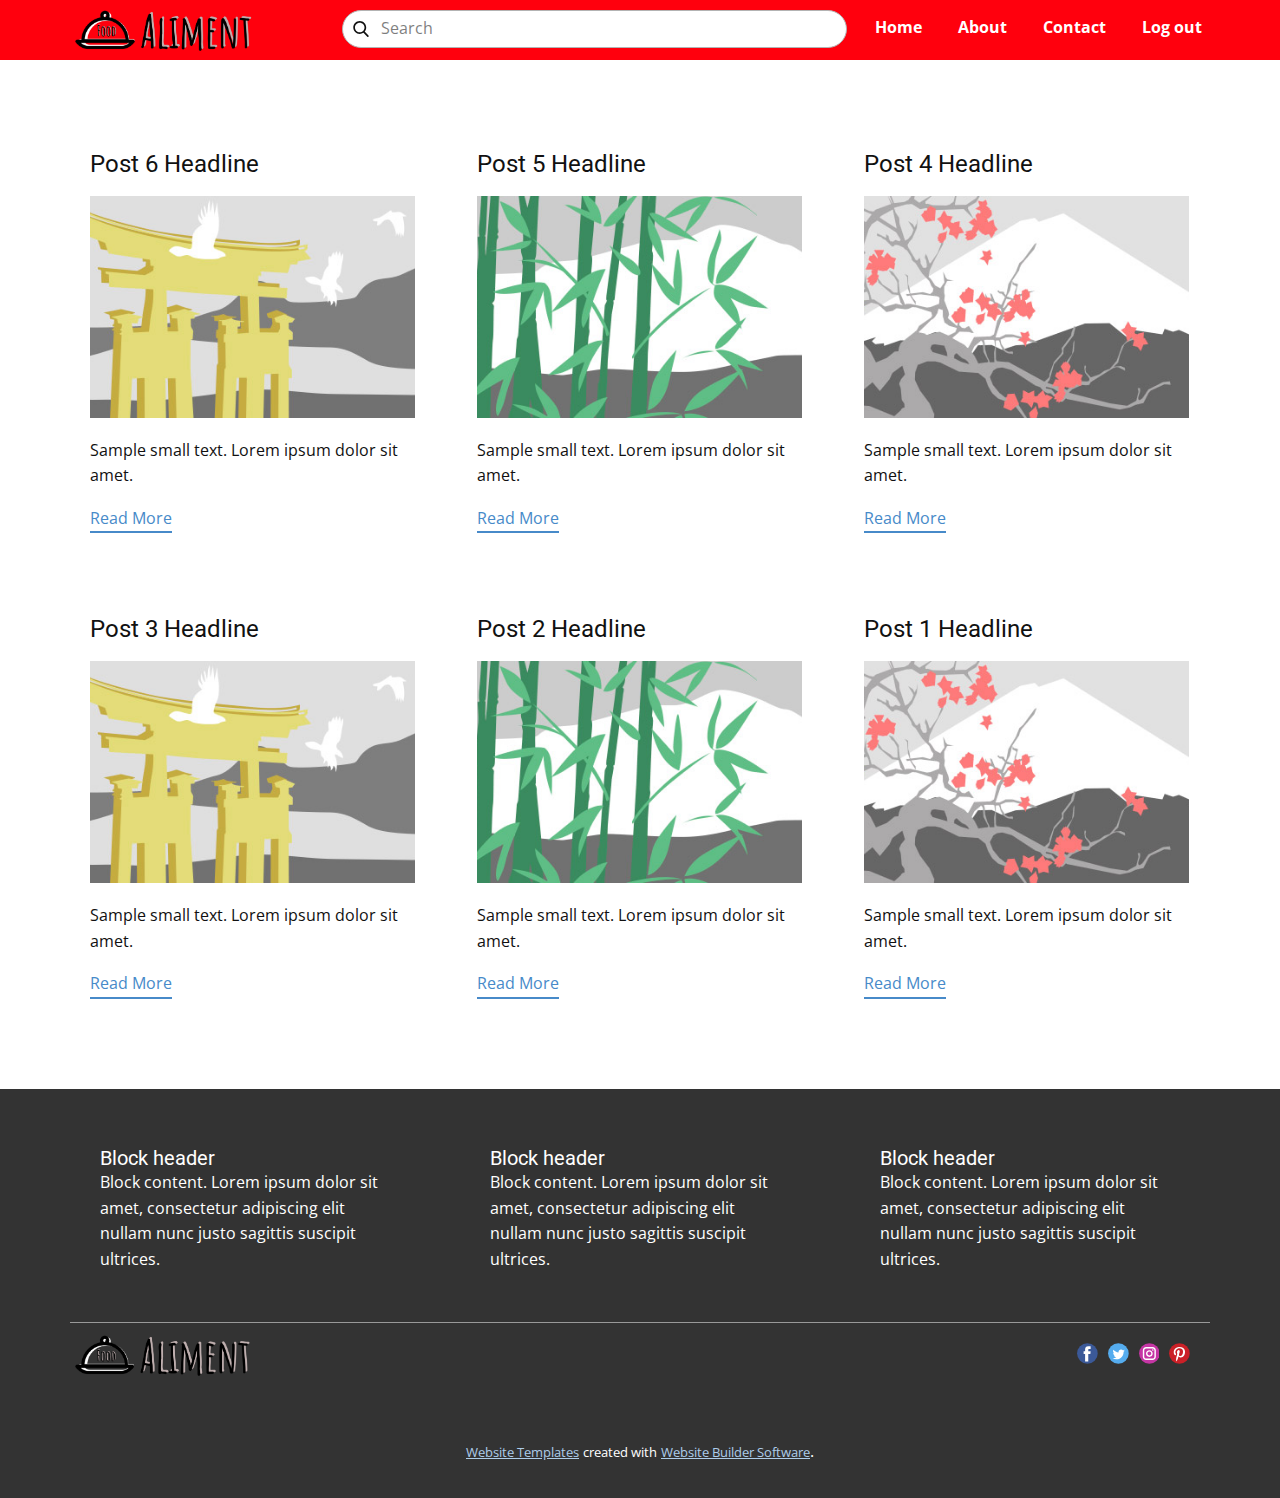
<file: blog/blog.html>
<html style="font-size: 16px;" lang="en"><head>
    <meta name="viewport" content="width=device-width, initial-scale=1.0">
    <meta charset="utf-8">
    <meta name="keywords" content="">
    <meta name="description" content="">
    <title>Blog Template</title>
    <link rel="stylesheet" href="../nicepage.css" media="screen">
<link rel="stylesheet" href="../Blog-Template.css" media="screen">
    <script class="u-script" type="text/javascript" src="../jquery.js" defer=""></script>
    <script class="u-script" type="text/javascript" src="../nicepage.js" defer=""></script>
    <meta name="generator" content="Nicepage 4.14.1, nicepage.com">
    <link id="u-theme-google-font" rel="stylesheet" href="https://fonts.googleapis.com/css?family=Roboto:100,100i,300,300i,400,400i,500,500i,700,700i,900,900i|Open+Sans:300,300i,400,400i,500,500i,600,600i,700,700i,800,800i">
    
    
    <script type="application/ld+json">{
		"@context": "http://schema.org",
		"@type": "Organization",
		"name": "",
		"logo": "images/Myproject1.png",
		"sameAs": []
}</script>
    <meta name="theme-color" content="#478ac9">
  </head>
  <body class="u-body u-xl-mode" data-lang="en"><header class="u-clearfix u-custom-color-2 u-header u-header" id="sec-988a"><div class="u-clearfix u-sheet u-sheet-1">
        <nav class="u-menu u-menu-dropdown u-offcanvas u-menu-1">
          <div class="menu-collapse" style="font-size: 1rem; letter-spacing: 0px; font-weight: 700;">
            <a class="u-button-style u-custom-left-right-menu-spacing u-custom-padding-bottom u-custom-text-active-color u-custom-text-hover-color u-custom-top-bottom-menu-spacing u-nav-link u-text-active-palette-1-base u-text-hover-palette-2-base" href="#" style="font-size: calc(1em + 14px);">
              <svg class="u-svg-link" viewBox="0 0 24 24"><use xmlns:xlink="http://www.w3.org/1999/xlink" xlink:href="#menu-hamburger"></use></svg>
              <svg class="u-svg-content" version="1.1" id="menu-hamburger" viewBox="0 0 16 16" x="0px" y="0px" xmlns:xlink="http://www.w3.org/1999/xlink" xmlns="http://www.w3.org/2000/svg"><g><rect y="1" width="16" height="2"></rect><rect y="7" width="16" height="2"></rect><rect y="13" width="16" height="2"></rect>
</g></svg>
            </a>
          </div>
          <div class="u-custom-menu u-nav-container">
            <ul class="u-nav u-unstyled u-nav-1"><li class="u-nav-item"><a class="u-button-style u-nav-link u-text-active-grey-90 u-text-hover-grey-50" href="../Home.html" style="padding: 10px 18px;">Home</a>
</li><li class="u-nav-item"><a class="u-button-style u-nav-link u-text-active-grey-90 u-text-hover-grey-50" href="../About.html" style="padding: 10px 18px;">About</a>
</li><li class="u-nav-item"><a class="u-button-style u-nav-link u-text-active-grey-90 u-text-hover-grey-50" href="../Contact.html" style="padding: 10px 18px;">Contact</a>
</li><li class="u-nav-item"><a class="u-button-style u-nav-link u-text-active-grey-90 u-text-hover-grey-50" style="padding: 10px 18px;">Log out</a>
</li></ul>
          </div>
          <div class="u-custom-menu u-nav-container-collapse">
            <div class="u-black u-container-style u-inner-container-layout u-opacity u-opacity-95 u-sidenav">
              <div class="u-inner-container-layout u-sidenav-overflow">
                <div class="u-menu-close"></div>
                <ul class="u-align-center u-nav u-popupmenu-items u-unstyled u-nav-2"><li class="u-nav-item"><a class="u-button-style u-nav-link" href="../Home.html">Home</a>
</li><li class="u-nav-item"><a class="u-button-style u-nav-link" href="../About.html">About</a>
</li><li class="u-nav-item"><a class="u-button-style u-nav-link" href="../Contact.html">Contact</a>
</li><li class="u-nav-item"><a class="u-button-style u-nav-link">Log out</a>
</li></ul>
              </div>
            </div>
            <div class="u-black u-menu-overlay u-opacity u-opacity-70"></div>
          </div>
        </nav>
        <form action="#" method="get" class="u-border-1 u-border-grey-30 u-radius-23 u-search u-search-left u-white u-search-1">
          <button class="u-search-button" type="submit">
            <span class="u-search-icon u-spacing-10">
              <svg class="u-svg-link" preserveAspectRatio="xMidYMin slice" viewBox="0 0 56.966 56.966"><use xmlns:xlink="http://www.w3.org/1999/xlink" xlink:href="#svg-cc92"></use></svg>
              <svg xmlns="http://www.w3.org/2000/svg" xmlns:xlink="http://www.w3.org/1999/xlink" version="1.1" id="svg-cc92" x="0px" y="0px" viewBox="0 0 56.966 56.966" style="enable-background:new 0 0 56.966 56.966;" xml:space="preserve" class="u-svg-content"><path d="M55.146,51.887L41.588,37.786c3.486-4.144,5.396-9.358,5.396-14.786c0-12.682-10.318-23-23-23s-23,10.318-23,23  s10.318,23,23,23c4.761,0,9.298-1.436,13.177-4.162l13.661,14.208c0.571,0.593,1.339,0.92,2.162,0.92  c0.779,0,1.518-0.297,2.079-0.837C56.255,54.982,56.293,53.08,55.146,51.887z M23.984,6c9.374,0,17,7.626,17,17s-7.626,17-17,17  s-17-7.626-17-17S14.61,6,23.984,6z"></path></svg>
            </span>
          </button>
          <input class="u-search-input" type="search" name="search" value="" placeholder="Search">
        </form>
        <a href="https://nicepage.online" class="u-image u-logo u-image-1" data-image-width="2559" data-image-height="518">
          <img src="../images/Myproject1.png" class="u-logo-image u-logo-image-1">
        </a>
      </div></header>
    <section class="u-clearfix u-section-1" id="sec-2365">
      <div class="u-clearfix u-sheet u-valign-middle u-sheet-1"><!--blog--><!--blog_options_json--><!--{"type":"Recent","source":"","tags":"","count":""}--><!--/blog_options_json-->
        <div class="u-blog u-expanded-width u-repeater u-repeater-1"><!--blog_post-->
          <div class="u-blog-post u-container-style u-repeater-item u-white u-repeater-item-1">
            <div class="u-container-layout u-similar-container u-valign-top u-container-layout-1"><!--blog_post_header-->
              <h4 class="u-blog-control u-text u-text-1">
                <a class="u-post-header-link" href="../blog/post-5.html">Post 6 Headline</a>
              </h4><!--/blog_post_header--><!--blog_post_image-->
              <a class="u-post-header-link" href="../blog/post-5.html"><img alt="" class="u-blog-control u-expanded-width u-image u-image-default u-image-1" src="[data-uri]"></a><!--/blog_post_image--><!--blog_post_content-->
              <div class="u-blog-control u-post-content u-text u-text-2 fr-view">Sample small text. Lorem ipsum dolor sit amet.</div><!--/blog_post_content--><!--blog_post_readmore-->
              <a href="../blog/post-5.html" class="u-blog-control u-border-2 u-border-palette-1-base u-btn u-btn-rectangle u-button-style u-none u-btn-1"><!--blog_post_readmore_content--><!--options_json--><!--{"content":"","defaultValue":"Read More"}--><!--/options_json-->Read More<!--/blog_post_readmore_content--></a><!--/blog_post_readmore-->
            </div>
          </div><div class="u-blog-post u-container-style u-repeater-item u-video-cover u-white">
            <div class="u-container-layout u-similar-container u-valign-top u-container-layout-2"><!--blog_post_header-->
              <h4 class="u-blog-control u-text u-text-3">
                <a class="u-post-header-link" href="../blog/post-4.html">Post 5 Headline</a>
              </h4><!--/blog_post_header--><!--blog_post_image-->
              <a class="u-post-header-link" href="../blog/post-4.html"><img alt="" class="u-blog-control u-expanded-width u-image u-image-default u-image-2" src="[data-uri]"></a><!--/blog_post_image--><!--blog_post_content-->
              <div class="u-blog-control u-post-content u-text u-text-4 fr-view">Sample small text. Lorem ipsum dolor sit amet.</div><!--/blog_post_content--><!--blog_post_readmore-->
              <a href="../blog/post-4.html" class="u-blog-control u-border-2 u-border-palette-1-base u-btn u-btn-rectangle u-button-style u-none u-btn-2"><!--blog_post_readmore_content--><!--options_json--><!--{"content":"","defaultValue":"Read More"}--><!--/options_json-->Read More<!--/blog_post_readmore_content--></a><!--/blog_post_readmore-->
            </div>
          </div><div class="u-blog-post u-container-style u-repeater-item u-video-cover u-white">
            <div class="u-container-layout u-similar-container u-valign-top u-container-layout-3"><!--blog_post_header-->
              <h4 class="u-blog-control u-text u-text-5">
                <a class="u-post-header-link" href="../blog/post-3.html">Post 4 Headline</a>
              </h4><!--/blog_post_header--><!--blog_post_image-->
              <a class="u-post-header-link" href="../blog/post-3.html"><img alt="" class="u-blog-control u-expanded-width u-image u-image-default u-image-3" src="[data-uri]"></a><!--/blog_post_image--><!--blog_post_content-->
              <div class="u-blog-control u-post-content u-text u-text-6 fr-view">Sample small text. Lorem ipsum dolor sit amet.</div><!--/blog_post_content--><!--blog_post_readmore-->
              <a href="../blog/post-3.html" class="u-blog-control u-border-2 u-border-palette-1-base u-btn u-btn-rectangle u-button-style u-none u-btn-3"><!--blog_post_readmore_content--><!--options_json--><!--{"content":"","defaultValue":"Read More"}--><!--/options_json-->Read More<!--/blog_post_readmore_content--></a><!--/blog_post_readmore-->
            </div>
          </div><div class="u-blog-post u-container-style u-repeater-item u-white u-repeater-item-1">
            <div class="u-container-layout u-similar-container u-valign-top u-container-layout-1"><!--blog_post_header-->
              <h4 class="u-blog-control u-text u-text-1">
                <a class="u-post-header-link" href="../blog/post-2.html">Post 3 Headline</a>
              </h4><!--/blog_post_header--><!--blog_post_image-->
              <a class="u-post-header-link" href="../blog/post-2.html"><img alt="" class="u-blog-control u-expanded-width u-image u-image-default u-image-1" src="[data-uri]"></a><!--/blog_post_image--><!--blog_post_content-->
              <div class="u-blog-control u-post-content u-text u-text-2 fr-view">Sample small text. Lorem ipsum dolor sit amet.</div><!--/blog_post_content--><!--blog_post_readmore-->
              <a href="../blog/post-2.html" class="u-blog-control u-border-2 u-border-palette-1-base u-btn u-btn-rectangle u-button-style u-none u-btn-1"><!--blog_post_readmore_content--><!--options_json--><!--{"content":"","defaultValue":"Read More"}--><!--/options_json-->Read More<!--/blog_post_readmore_content--></a><!--/blog_post_readmore-->
            </div>
          </div><div class="u-blog-post u-container-style u-repeater-item u-video-cover u-white">
            <div class="u-container-layout u-similar-container u-valign-top u-container-layout-2"><!--blog_post_header-->
              <h4 class="u-blog-control u-text u-text-3">
                <a class="u-post-header-link" href="../blog/post-1.html">Post 2 Headline</a>
              </h4><!--/blog_post_header--><!--blog_post_image-->
              <a class="u-post-header-link" href="../blog/post-1.html"><img alt="" class="u-blog-control u-expanded-width u-image u-image-default u-image-2" src="[data-uri]"></a><!--/blog_post_image--><!--blog_post_content-->
              <div class="u-blog-control u-post-content u-text u-text-4 fr-view">Sample small text. Lorem ipsum dolor sit amet.</div><!--/blog_post_content--><!--blog_post_readmore-->
              <a href="../blog/post-1.html" class="u-blog-control u-border-2 u-border-palette-1-base u-btn u-btn-rectangle u-button-style u-none u-btn-2"><!--blog_post_readmore_content--><!--options_json--><!--{"content":"","defaultValue":"Read More"}--><!--/options_json-->Read More<!--/blog_post_readmore_content--></a><!--/blog_post_readmore-->
            </div>
          </div><div class="u-blog-post u-container-style u-repeater-item u-video-cover u-white">
            <div class="u-container-layout u-similar-container u-valign-top u-container-layout-3"><!--blog_post_header-->
              <h4 class="u-blog-control u-text u-text-5">
                <a class="u-post-header-link" href="../blog/post.html">Post 1 Headline</a>
              </h4><!--/blog_post_header--><!--blog_post_image-->
              <a class="u-post-header-link" href="../blog/post.html"><img alt="" class="u-blog-control u-expanded-width u-image u-image-default u-image-3" src="[data-uri]"></a><!--/blog_post_image--><!--blog_post_content-->
              <div class="u-blog-control u-post-content u-text u-text-6 fr-view">Sample small text. Lorem ipsum dolor sit amet.</div><!--/blog_post_content--><!--blog_post_readmore-->
              <a href="../blog/post.html" class="u-blog-control u-border-2 u-border-palette-1-base u-btn u-btn-rectangle u-button-style u-none u-btn-3"><!--blog_post_readmore_content--><!--options_json--><!--{"content":"","defaultValue":"Read More"}--><!--/options_json-->Read More<!--/blog_post_readmore_content--></a><!--/blog_post_readmore-->
            </div>
          </div><!--/blog_post--><!--blog_post-->
          <!--/blog_post--><!--blog_post-->
          <!--/blog_post-->
        </div><!--/blog-->
      </div>
    </section>
    
    
    <footer class="u-clearfix u-footer u-grey-80" id="sec-a6a0"><div class="u-clearfix u-sheet u-sheet-1">
        <div class="u-clearfix u-expanded-width u-gutter-30 u-layout-wrap u-layout-wrap-1">
          <div class="u-gutter-0 u-layout">
            <div class="u-layout-row">
              <div class="u-align-left u-container-style u-layout-cell u-left-cell u-size-20 u-size-20-md u-layout-cell-1">
                <div class="u-container-layout u-container-layout-1"><!--position-->
                  <div data-position="" class="u-position"><!--block-->
                    <div class="u-block">
                      <div class="u-block-container u-clearfix"><!--block_header-->
                        <h5 class="u-block-header u-text"><!--block_header_content--> Block header <!--/block_header_content--></h5><!--/block_header--><!--block_content-->
                        <div class="u-block-content u-text"><!--block_content_content--> Block content. Lorem ipsum dolor sit amet, consectetur adipiscing elit nullam nunc justo sagittis suscipit ultrices. <!--/block_content_content--></div><!--/block_content-->
                      </div>
                    </div><!--/block-->
                  </div><!--/position-->
                </div>
              </div>
              <div class="u-align-left u-container-style u-layout-cell u-size-20 u-size-20-md u-layout-cell-2">
                <div class="u-container-layout u-container-layout-2"><!--position-->
                  <div data-position="" class="u-position"><!--block-->
                    <div class="u-block">
                      <div class="u-block-container u-clearfix"><!--block_header-->
                        <h5 class="u-block-header u-text"><!--block_header_content--> Block header <!--/block_header_content--></h5><!--/block_header--><!--block_content-->
                        <div class="u-block-content u-text"><!--block_content_content--> Block content. Lorem ipsum dolor sit amet, consectetur adipiscing elit nullam nunc justo sagittis suscipit ultrices. <!--/block_content_content--></div><!--/block_content-->
                      </div>
                    </div><!--/block-->
                  </div><!--/position-->
                </div>
              </div>
              <div class="u-align-left u-container-style u-layout-cell u-right-cell u-size-20 u-size-20-md u-layout-cell-3">
                <div class="u-container-layout u-container-layout-3"><!--position-->
                  <div data-position="" class="u-position"><!--block-->
                    <div class="u-block">
                      <div class="u-block-container u-clearfix"><!--block_header-->
                        <h5 class="u-block-header u-text"><!--block_header_content--> Block header <!--/block_header_content--></h5><!--/block_header--><!--block_content-->
                        <div class="u-block-content u-text"><!--block_content_content--> Block content. Lorem ipsum dolor sit amet, consectetur adipiscing elit nullam nunc justo sagittis suscipit ultrices. <!--/block_content_content--></div><!--/block_content-->
                      </div>
                    </div><!--/block-->
                  </div><!--/position-->
                </div>
              </div>
            </div>
          </div>
        </div>
        <div class="u-border-1 u-border-white u-expanded-width u-line u-line-horizontal u-opacity u-opacity-50 u-line-1"></div>
        <div class="u-social-icons u-spacing-10 u-social-icons-1">
          <a class="u-social-url" title="facebook" target="_blank" href=""><span class="u-icon u-social-facebook u-social-icon u-icon-1"><svg class="u-svg-link" preserveAspectRatio="xMidYMin slice" viewBox="0 0 112 112" style=""><use xmlns:xlink="http://www.w3.org/1999/xlink" xlink:href="#svg-5a96"></use></svg><svg class="u-svg-content" viewBox="0 0 112 112" x="0" y="0" id="svg-5a96"><circle fill="currentColor" cx="56.1" cy="56.1" r="55"></circle><path fill="#FFFFFF" d="M73.5,31.6h-9.1c-1.4,0-3.6,0.8-3.6,3.9v8.5h12.6L72,58.3H60.8v40.8H43.9V58.3h-8V43.9h8v-9.2
            c0-6.7,3.1-17,17-17h12.5v13.9H73.5z"></path></svg></span>
          </a>
          <a class="u-social-url" title="twitter" target="_blank" href=""><span class="u-icon u-social-icon u-social-twitter u-icon-2"><svg class="u-svg-link" preserveAspectRatio="xMidYMin slice" viewBox="0 0 112 112" style=""><use xmlns:xlink="http://www.w3.org/1999/xlink" xlink:href="#svg-df1c"></use></svg><svg class="u-svg-content" viewBox="0 0 112 112" x="0" y="0" id="svg-df1c"><circle fill="currentColor" class="st0" cx="56.1" cy="56.1" r="55"></circle><path fill="#FFFFFF" d="M83.8,47.3c0,0.6,0,1.2,0,1.7c0,17.7-13.5,38.2-38.2,38.2C38,87.2,31,85,25,81.2c1,0.1,2.1,0.2,3.2,0.2
            c6.3,0,12.1-2.1,16.7-5.7c-5.9-0.1-10.8-4-12.5-9.3c0.8,0.2,1.7,0.2,2.5,0.2c1.2,0,2.4-0.2,3.5-0.5c-6.1-1.2-10.8-6.7-10.8-13.1
            c0-0.1,0-0.1,0-0.2c1.8,1,3.9,1.6,6.1,1.7c-3.6-2.4-6-6.5-6-11.2c0-2.5,0.7-4.8,1.8-6.7c6.6,8.1,16.5,13.5,27.6,14
            c-0.2-1-0.3-2-0.3-3.1c0-7.4,6-13.4,13.4-13.4c3.9,0,7.3,1.6,9.8,4.2c3.1-0.6,5.9-1.7,8.5-3.3c-1,3.1-3.1,5.8-5.9,7.4
            c2.7-0.3,5.3-1,7.7-2.1C88.7,43,86.4,45.4,83.8,47.3z"></path></svg></span>
          </a>
          <a class="u-social-url" title="instagram" target="_blank" href=""><span class="u-icon u-social-icon u-social-instagram u-icon-3"><svg class="u-svg-link" preserveAspectRatio="xMidYMin slice" viewBox="0 0 112 112" style=""><use xmlns:xlink="http://www.w3.org/1999/xlink" xlink:href="#svg-417c"></use></svg><svg class="u-svg-content" viewBox="0 0 112 112" x="0" y="0" id="svg-417c"><circle fill="currentColor" cx="56.1" cy="56.1" r="55"></circle><path fill="#FFFFFF" d="M55.9,38.2c-9.9,0-17.9,8-17.9,17.9C38,66,46,74,55.9,74c9.9,0,17.9-8,17.9-17.9C73.8,46.2,65.8,38.2,55.9,38.2
            z M55.9,66.4c-5.7,0-10.3-4.6-10.3-10.3c-0.1-5.7,4.6-10.3,10.3-10.3c5.7,0,10.3,4.6,10.3,10.3C66.2,61.8,61.6,66.4,55.9,66.4z"></path><path fill="#FFFFFF" d="M74.3,33.5c-2.3,0-4.2,1.9-4.2,4.2s1.9,4.2,4.2,4.2s4.2-1.9,4.2-4.2S76.6,33.5,74.3,33.5z"></path><path fill="#FFFFFF" d="M73.1,21.3H38.6c-9.7,0-17.5,7.9-17.5,17.5v34.5c0,9.7,7.9,17.6,17.5,17.6h34.5c9.7,0,17.5-7.9,17.5-17.5V38.8
            C90.6,29.1,82.7,21.3,73.1,21.3z M83,73.3c0,5.5-4.5,9.9-9.9,9.9H38.6c-5.5,0-9.9-4.5-9.9-9.9V38.8c0-5.5,4.5-9.9,9.9-9.9h34.5
            c5.5,0,9.9,4.5,9.9,9.9V73.3z"></path></svg></span>
          </a>
          <a class="u-social-url" title="pinterest" target="_blank" href=""><span class="u-icon u-social-icon u-social-pinterest u-icon-4"><svg class="u-svg-link" preserveAspectRatio="xMidYMin slice" viewBox="0 0 112 112" style=""><use xmlns:xlink="http://www.w3.org/1999/xlink" xlink:href="#svg-5e64"></use></svg><svg class="u-svg-content" viewBox="0 0 112 112" x="0" y="0" id="svg-5e64"><circle fill="currentColor" cx="56.1" cy="56.1" r="55"></circle><path fill="#FFFFFF" d="M61.1,76.9c-4.7-0.3-6.7-2.7-10.3-5c-2,10.7-4.6,20.9-11.9,26.2c-2.2-16.1,3.3-28.2,5.9-41
            c-4.4-7.5,0.6-22.5,9.9-18.8c11.6,4.6-10,27.8,4.4,30.7C74.2,72,80.3,42.8,71,33.4C57.5,19.6,31.7,33,34.9,52.6
            c0.8,4.8,5.8,6.2,2,12.9c-8.7-1.9-11.2-8.8-10.9-17.8C26.5,32.8,39.3,22.5,52.2,21c16.3-1.9,31.6,5.9,33.7,21.2
            C88.2,59.5,78.6,78.2,61.1,76.9z"></path></svg></span>
          </a>
        </div>
        <a href="https://nicepage.online" class="u-image u-logo u-image-1" data-image-width="2559" data-image-height="518">
          <img src="../images/Myproject1.png" class="u-logo-image u-logo-image-1">
        </a>
      </div></footer>
    <section class="u-backlink u-clearfix u-grey-80">
      <a class="u-link" href="https://nicepage.com/website-templates" target="_blank">
        <span>Website Templates</span>
      </a>
      <p class="u-text">
        <span>created with</span>
      </p>
      <a class="u-link" href="" target="_blank">
        <span>Website Builder Software</span>
      </a>. 
    </section>
  
</body></html>
</file>
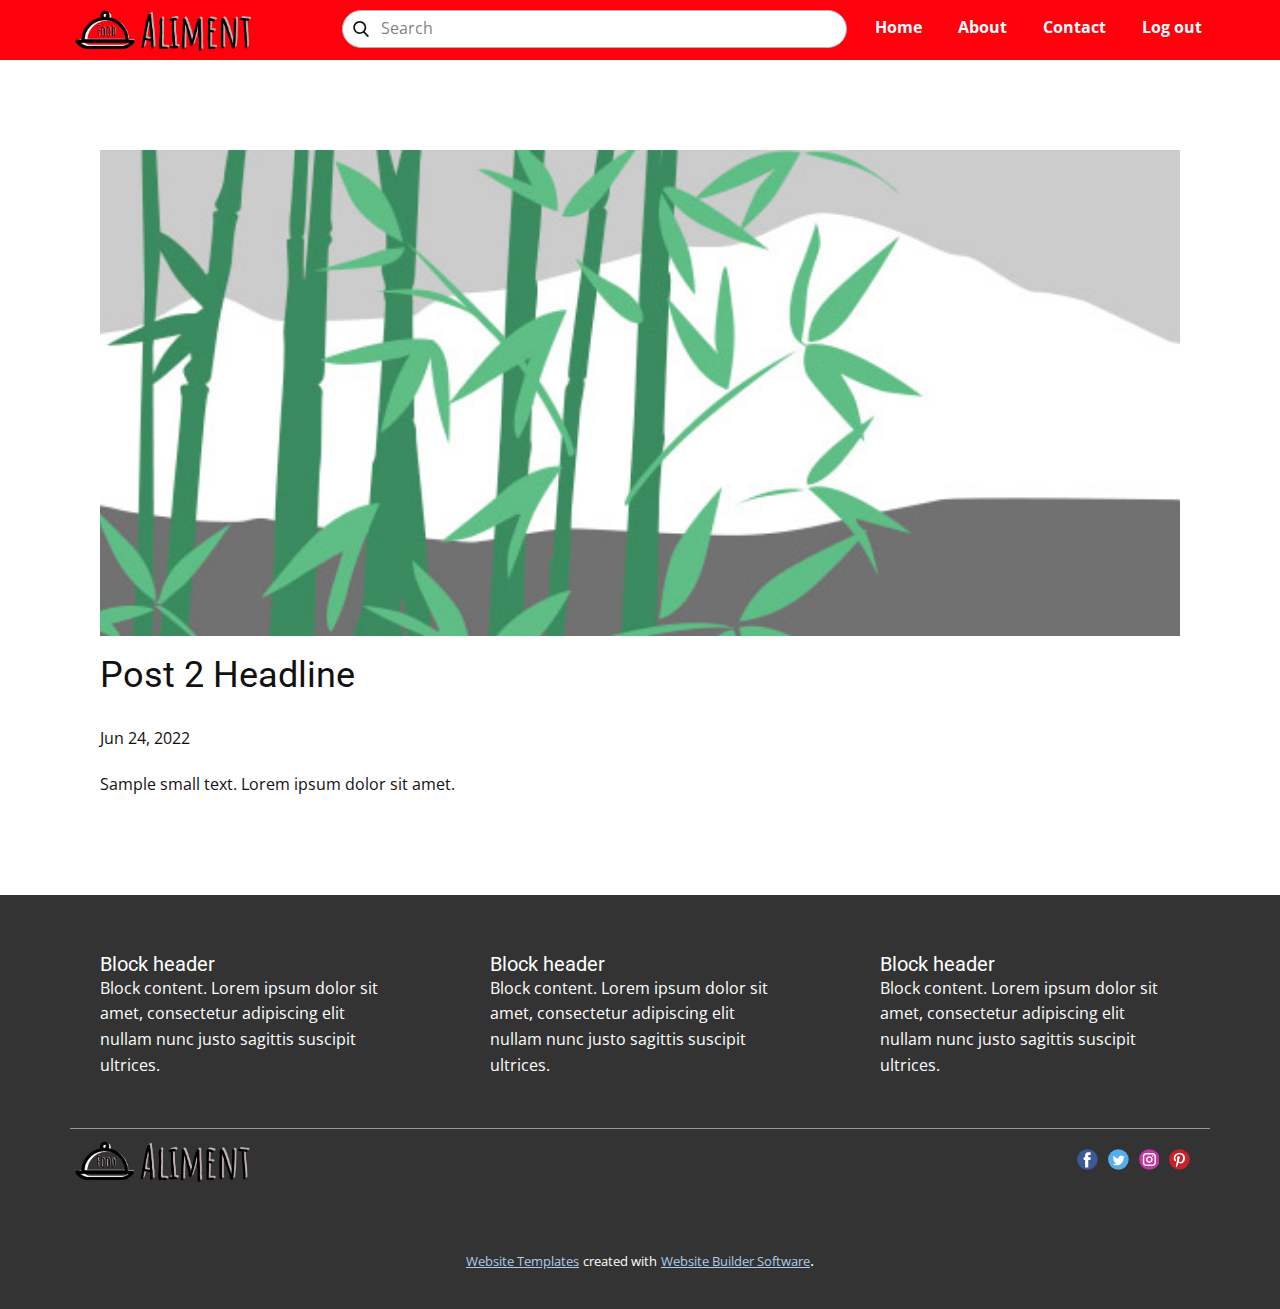
<file: blog/post-1.html>
<!doctype html>
<html style="font-size: 16px;" lang="en"><head>
    <meta name="viewport" content="width=device-width, initial-scale=1.0">
    <meta charset="utf-8">
    <meta name="keywords" content="Post 1 Headline">
    <meta name="description" content="">
    <title>Post 2 Headline</title>
    <link rel="stylesheet" href="../nicepage.css" media="screen">
<link rel="stylesheet" href="../Post-Template.css" media="screen">
    <script class="u-script" type="text/javascript" src="../jquery.js" defer=""></script>
    <script class="u-script" type="text/javascript" src="../nicepage.js" defer=""></script>
    <meta name="generator" content="Nicepage 4.14.1, nicepage.com">
    <link id="u-theme-google-font" rel="stylesheet" href="https://fonts.googleapis.com/css?family=Roboto:100,100i,300,300i,400,400i,500,500i,700,700i,900,900i|Open+Sans:300,300i,400,400i,500,500i,600,600i,700,700i,800,800i">
    
    
    <script type="application/ld+json">{
		"@context": "http://schema.org",
		"@type": "Organization",
		"name": "",
		"logo": "images/Myproject1.png",
		"sameAs": []
}</script>
    <meta name="theme-color" content="#478ac9">
  </head>
  <body class="u-body u-xl-mode" data-lang="en"><header class="u-clearfix u-custom-color-2 u-header u-header" id="sec-988a"><div class="u-clearfix u-sheet u-sheet-1">
        <nav class="u-menu u-menu-dropdown u-offcanvas u-menu-1">
          <div class="menu-collapse" style="font-size: 1rem; letter-spacing: 0px; font-weight: 700;">
            <a class="u-button-style u-custom-left-right-menu-spacing u-custom-padding-bottom u-custom-text-active-color u-custom-text-hover-color u-custom-top-bottom-menu-spacing u-nav-link u-text-active-palette-1-base u-text-hover-palette-2-base" href="#" style="font-size: calc(1em + 14px);">
              <svg class="u-svg-link" viewBox="0 0 24 24"><use xmlns:xlink="http://www.w3.org/1999/xlink" xlink:href="#menu-hamburger"></use></svg>
              <svg class="u-svg-content" version="1.1" id="menu-hamburger" viewBox="0 0 16 16" x="0px" y="0px" xmlns:xlink="http://www.w3.org/1999/xlink" xmlns="http://www.w3.org/2000/svg"><g><rect y="1" width="16" height="2"></rect><rect y="7" width="16" height="2"></rect><rect y="13" width="16" height="2"></rect>
</g></svg>
            </a>
          </div>
          <div class="u-custom-menu u-nav-container">
            <ul class="u-nav u-unstyled u-nav-1"><li class="u-nav-item"><a class="u-button-style u-nav-link u-text-active-grey-90 u-text-hover-grey-50" href="../Home.html" style="padding: 10px 18px;">Home</a>
</li><li class="u-nav-item"><a class="u-button-style u-nav-link u-text-active-grey-90 u-text-hover-grey-50" href="../About.html" style="padding: 10px 18px;">About</a>
</li><li class="u-nav-item"><a class="u-button-style u-nav-link u-text-active-grey-90 u-text-hover-grey-50" href="../Contact.html" style="padding: 10px 18px;">Contact</a>
</li><li class="u-nav-item"><a class="u-button-style u-nav-link u-text-active-grey-90 u-text-hover-grey-50" style="padding: 10px 18px;">Log out</a>
</li></ul>
          </div>
          <div class="u-custom-menu u-nav-container-collapse">
            <div class="u-black u-container-style u-inner-container-layout u-opacity u-opacity-95 u-sidenav">
              <div class="u-inner-container-layout u-sidenav-overflow">
                <div class="u-menu-close"></div>
                <ul class="u-align-center u-nav u-popupmenu-items u-unstyled u-nav-2"><li class="u-nav-item"><a class="u-button-style u-nav-link" href="../Home.html">Home</a>
</li><li class="u-nav-item"><a class="u-button-style u-nav-link" href="../About.html">About</a>
</li><li class="u-nav-item"><a class="u-button-style u-nav-link" href="../Contact.html">Contact</a>
</li><li class="u-nav-item"><a class="u-button-style u-nav-link">Log out</a>
</li></ul>
              </div>
            </div>
            <div class="u-black u-menu-overlay u-opacity u-opacity-70"></div>
          </div>
        </nav>
        <form action="#" method="get" class="u-border-1 u-border-grey-30 u-radius-23 u-search u-search-left u-white u-search-1">
          <button class="u-search-button" type="submit">
            <span class="u-search-icon u-spacing-10">
              <svg class="u-svg-link" preserveAspectRatio="xMidYMin slice" viewBox="0 0 56.966 56.966"><use xmlns:xlink="http://www.w3.org/1999/xlink" xlink:href="#svg-cc92"></use></svg>
              <svg xmlns="http://www.w3.org/2000/svg" xmlns:xlink="http://www.w3.org/1999/xlink" version="1.1" id="svg-cc92" x="0px" y="0px" viewBox="0 0 56.966 56.966" style="enable-background:new 0 0 56.966 56.966;" xml:space="preserve" class="u-svg-content"><path d="M55.146,51.887L41.588,37.786c3.486-4.144,5.396-9.358,5.396-14.786c0-12.682-10.318-23-23-23s-23,10.318-23,23  s10.318,23,23,23c4.761,0,9.298-1.436,13.177-4.162l13.661,14.208c0.571,0.593,1.339,0.92,2.162,0.92  c0.779,0,1.518-0.297,2.079-0.837C56.255,54.982,56.293,53.08,55.146,51.887z M23.984,6c9.374,0,17,7.626,17,17s-7.626,17-17,17  s-17-7.626-17-17S14.61,6,23.984,6z"></path></svg>
            </span>
          </button>
          <input class="u-search-input" type="search" name="search" value="" placeholder="Search">
        </form>
        <a href="https://nicepage.online" class="u-image u-logo u-image-1" data-image-width="2559" data-image-height="518">
          <img src="../images/Myproject1.png" class="u-logo-image u-logo-image-1">
        </a>
      </div></header>
    <section class="u-align-center u-clearfix u-section-1" id="sec-f69d">
      <div class="u-clearfix u-sheet u-valign-middle-md u-valign-middle-sm u-valign-middle-xs u-sheet-1"><!--post_details--><!--post_details_options_json--><!--{"source":""}--><!--/post_details_options_json--><!--blog_post-->
        <div class="u-container-style u-expanded-width u-post-details u-post-details-1">
          <div class="u-container-layout u-valign-middle u-container-layout-1"><!--blog_post_image-->
            <img alt="" class="u-blog-control u-expanded-width u-image u-image-default u-image-1" src="[data-uri]"><!--/blog_post_image--><!--blog_post_header-->
            <h2 class="u-blog-control u-text u-text-1">Post 2 Headline</h2><!--/blog_post_header--><!--blog_post_metadata-->
            <div class="u-blog-control u-metadata u-metadata-1"><!--blog_post_metadata_date-->
              <span class="u-meta-date u-meta-icon">Jun 24, 2022</span><!--/blog_post_metadata_date--><!--blog_post_metadata_category-->
              <!--/blog_post_metadata_category--><!--blog_post_metadata_comments-->
              <!--/blog_post_metadata_comments-->
            </div><!--/blog_post_metadata--><!--blog_post_content-->
            <div class="u-align-justify u-blog-control u-post-content u-text u-text-2 fr-view">
  Sample small text. Lorem ipsum dolor sit amet.
  </div><!--/blog_post_content-->
          </div>
        </div><!--/blog_post--><!--/post_details-->
      </div>
    </section>
    
    
    <footer class="u-clearfix u-footer u-grey-80" id="sec-a6a0"><div class="u-clearfix u-sheet u-sheet-1">
        <div class="u-clearfix u-expanded-width u-gutter-30 u-layout-wrap u-layout-wrap-1">
          <div class="u-gutter-0 u-layout">
            <div class="u-layout-row">
              <div class="u-align-left u-container-style u-layout-cell u-left-cell u-size-20 u-size-20-md u-layout-cell-1">
                <div class="u-container-layout u-container-layout-1"><!--position-->
                  <div data-position="" class="u-position"><!--block-->
                    <div class="u-block">
                      <div class="u-block-container u-clearfix"><!--block_header-->
                        <h5 class="u-block-header u-text"><!--block_header_content--> Block header <!--/block_header_content--></h5><!--/block_header--><!--block_content-->
                        <div class="u-block-content u-text"><!--block_content_content--> Block content. Lorem ipsum dolor sit amet, consectetur adipiscing elit nullam nunc justo sagittis suscipit ultrices. <!--/block_content_content--></div><!--/block_content-->
                      </div>
                    </div><!--/block-->
                  </div><!--/position-->
                </div>
              </div>
              <div class="u-align-left u-container-style u-layout-cell u-size-20 u-size-20-md u-layout-cell-2">
                <div class="u-container-layout u-container-layout-2"><!--position-->
                  <div data-position="" class="u-position"><!--block-->
                    <div class="u-block">
                      <div class="u-block-container u-clearfix"><!--block_header-->
                        <h5 class="u-block-header u-text"><!--block_header_content--> Block header <!--/block_header_content--></h5><!--/block_header--><!--block_content-->
                        <div class="u-block-content u-text"><!--block_content_content--> Block content. Lorem ipsum dolor sit amet, consectetur adipiscing elit nullam nunc justo sagittis suscipit ultrices. <!--/block_content_content--></div><!--/block_content-->
                      </div>
                    </div><!--/block-->
                  </div><!--/position-->
                </div>
              </div>
              <div class="u-align-left u-container-style u-layout-cell u-right-cell u-size-20 u-size-20-md u-layout-cell-3">
                <div class="u-container-layout u-container-layout-3"><!--position-->
                  <div data-position="" class="u-position"><!--block-->
                    <div class="u-block">
                      <div class="u-block-container u-clearfix"><!--block_header-->
                        <h5 class="u-block-header u-text"><!--block_header_content--> Block header <!--/block_header_content--></h5><!--/block_header--><!--block_content-->
                        <div class="u-block-content u-text"><!--block_content_content--> Block content. Lorem ipsum dolor sit amet, consectetur adipiscing elit nullam nunc justo sagittis suscipit ultrices. <!--/block_content_content--></div><!--/block_content-->
                      </div>
                    </div><!--/block-->
                  </div><!--/position-->
                </div>
              </div>
            </div>
          </div>
        </div>
        <div class="u-border-1 u-border-white u-expanded-width u-line u-line-horizontal u-opacity u-opacity-50 u-line-1"></div>
        <div class="u-social-icons u-spacing-10 u-social-icons-1">
          <a class="u-social-url" title="facebook" target="_blank" href=""><span class="u-icon u-social-facebook u-social-icon u-icon-1"><svg class="u-svg-link" preserveAspectRatio="xMidYMin slice" viewBox="0 0 112 112" style=""><use xmlns:xlink="http://www.w3.org/1999/xlink" xlink:href="#svg-5a96"></use></svg><svg class="u-svg-content" viewBox="0 0 112 112" x="0" y="0" id="svg-5a96"><circle fill="currentColor" cx="56.1" cy="56.1" r="55"></circle><path fill="#FFFFFF" d="M73.5,31.6h-9.1c-1.4,0-3.6,0.8-3.6,3.9v8.5h12.6L72,58.3H60.8v40.8H43.9V58.3h-8V43.9h8v-9.2
            c0-6.7,3.1-17,17-17h12.5v13.9H73.5z"></path></svg></span>
          </a>
          <a class="u-social-url" title="twitter" target="_blank" href=""><span class="u-icon u-social-icon u-social-twitter u-icon-2"><svg class="u-svg-link" preserveAspectRatio="xMidYMin slice" viewBox="0 0 112 112" style=""><use xmlns:xlink="http://www.w3.org/1999/xlink" xlink:href="#svg-df1c"></use></svg><svg class="u-svg-content" viewBox="0 0 112 112" x="0" y="0" id="svg-df1c"><circle fill="currentColor" class="st0" cx="56.1" cy="56.1" r="55"></circle><path fill="#FFFFFF" d="M83.8,47.3c0,0.6,0,1.2,0,1.7c0,17.7-13.5,38.2-38.2,38.2C38,87.2,31,85,25,81.2c1,0.1,2.1,0.2,3.2,0.2
            c6.3,0,12.1-2.1,16.7-5.7c-5.9-0.1-10.8-4-12.5-9.3c0.8,0.2,1.7,0.2,2.5,0.2c1.2,0,2.4-0.2,3.5-0.5c-6.1-1.2-10.8-6.7-10.8-13.1
            c0-0.1,0-0.1,0-0.2c1.8,1,3.9,1.6,6.1,1.7c-3.6-2.4-6-6.5-6-11.2c0-2.5,0.7-4.8,1.8-6.7c6.6,8.1,16.5,13.5,27.6,14
            c-0.2-1-0.3-2-0.3-3.1c0-7.4,6-13.4,13.4-13.4c3.9,0,7.3,1.6,9.8,4.2c3.1-0.6,5.9-1.7,8.5-3.3c-1,3.1-3.1,5.8-5.9,7.4
            c2.7-0.3,5.3-1,7.7-2.1C88.7,43,86.4,45.4,83.8,47.3z"></path></svg></span>
          </a>
          <a class="u-social-url" title="instagram" target="_blank" href=""><span class="u-icon u-social-icon u-social-instagram u-icon-3"><svg class="u-svg-link" preserveAspectRatio="xMidYMin slice" viewBox="0 0 112 112" style=""><use xmlns:xlink="http://www.w3.org/1999/xlink" xlink:href="#svg-417c"></use></svg><svg class="u-svg-content" viewBox="0 0 112 112" x="0" y="0" id="svg-417c"><circle fill="currentColor" cx="56.1" cy="56.1" r="55"></circle><path fill="#FFFFFF" d="M55.9,38.2c-9.9,0-17.9,8-17.9,17.9C38,66,46,74,55.9,74c9.9,0,17.9-8,17.9-17.9C73.8,46.2,65.8,38.2,55.9,38.2
            z M55.9,66.4c-5.7,0-10.3-4.6-10.3-10.3c-0.1-5.7,4.6-10.3,10.3-10.3c5.7,0,10.3,4.6,10.3,10.3C66.2,61.8,61.6,66.4,55.9,66.4z"></path><path fill="#FFFFFF" d="M74.3,33.5c-2.3,0-4.2,1.9-4.2,4.2s1.9,4.2,4.2,4.2s4.2-1.9,4.2-4.2S76.6,33.5,74.3,33.5z"></path><path fill="#FFFFFF" d="M73.1,21.3H38.6c-9.7,0-17.5,7.9-17.5,17.5v34.5c0,9.7,7.9,17.6,17.5,17.6h34.5c9.7,0,17.5-7.9,17.5-17.5V38.8
            C90.6,29.1,82.7,21.3,73.1,21.3z M83,73.3c0,5.5-4.5,9.9-9.9,9.9H38.6c-5.5,0-9.9-4.5-9.9-9.9V38.8c0-5.5,4.5-9.9,9.9-9.9h34.5
            c5.5,0,9.9,4.5,9.9,9.9V73.3z"></path></svg></span>
          </a>
          <a class="u-social-url" title="pinterest" target="_blank" href=""><span class="u-icon u-social-icon u-social-pinterest u-icon-4"><svg class="u-svg-link" preserveAspectRatio="xMidYMin slice" viewBox="0 0 112 112" style=""><use xmlns:xlink="http://www.w3.org/1999/xlink" xlink:href="#svg-5e64"></use></svg><svg class="u-svg-content" viewBox="0 0 112 112" x="0" y="0" id="svg-5e64"><circle fill="currentColor" cx="56.1" cy="56.1" r="55"></circle><path fill="#FFFFFF" d="M61.1,76.9c-4.7-0.3-6.7-2.7-10.3-5c-2,10.7-4.6,20.9-11.9,26.2c-2.2-16.1,3.3-28.2,5.9-41
            c-4.4-7.5,0.6-22.5,9.9-18.8c11.6,4.6-10,27.8,4.4,30.7C74.2,72,80.3,42.8,71,33.4C57.5,19.6,31.7,33,34.9,52.6
            c0.8,4.8,5.8,6.2,2,12.9c-8.7-1.9-11.2-8.8-10.9-17.8C26.5,32.8,39.3,22.5,52.2,21c16.3-1.9,31.6,5.9,33.7,21.2
            C88.2,59.5,78.6,78.2,61.1,76.9z"></path></svg></span>
          </a>
        </div>
        <a href="https://nicepage.online" class="u-image u-logo u-image-1" data-image-width="2559" data-image-height="518">
          <img src="../images/Myproject1.png" class="u-logo-image u-logo-image-1">
        </a>
      </div></footer>
    <section class="u-backlink u-clearfix u-grey-80">
      <a class="u-link" href="https://nicepage.com/website-templates" target="_blank">
        <span>Website Templates</span>
      </a>
      <p class="u-text">
        <span>created with</span>
      </p>
      <a class="u-link" href="" target="_blank">
        <span>Website Builder Software</span>
      </a>. 
    </section>
  
</body></html>
</file>
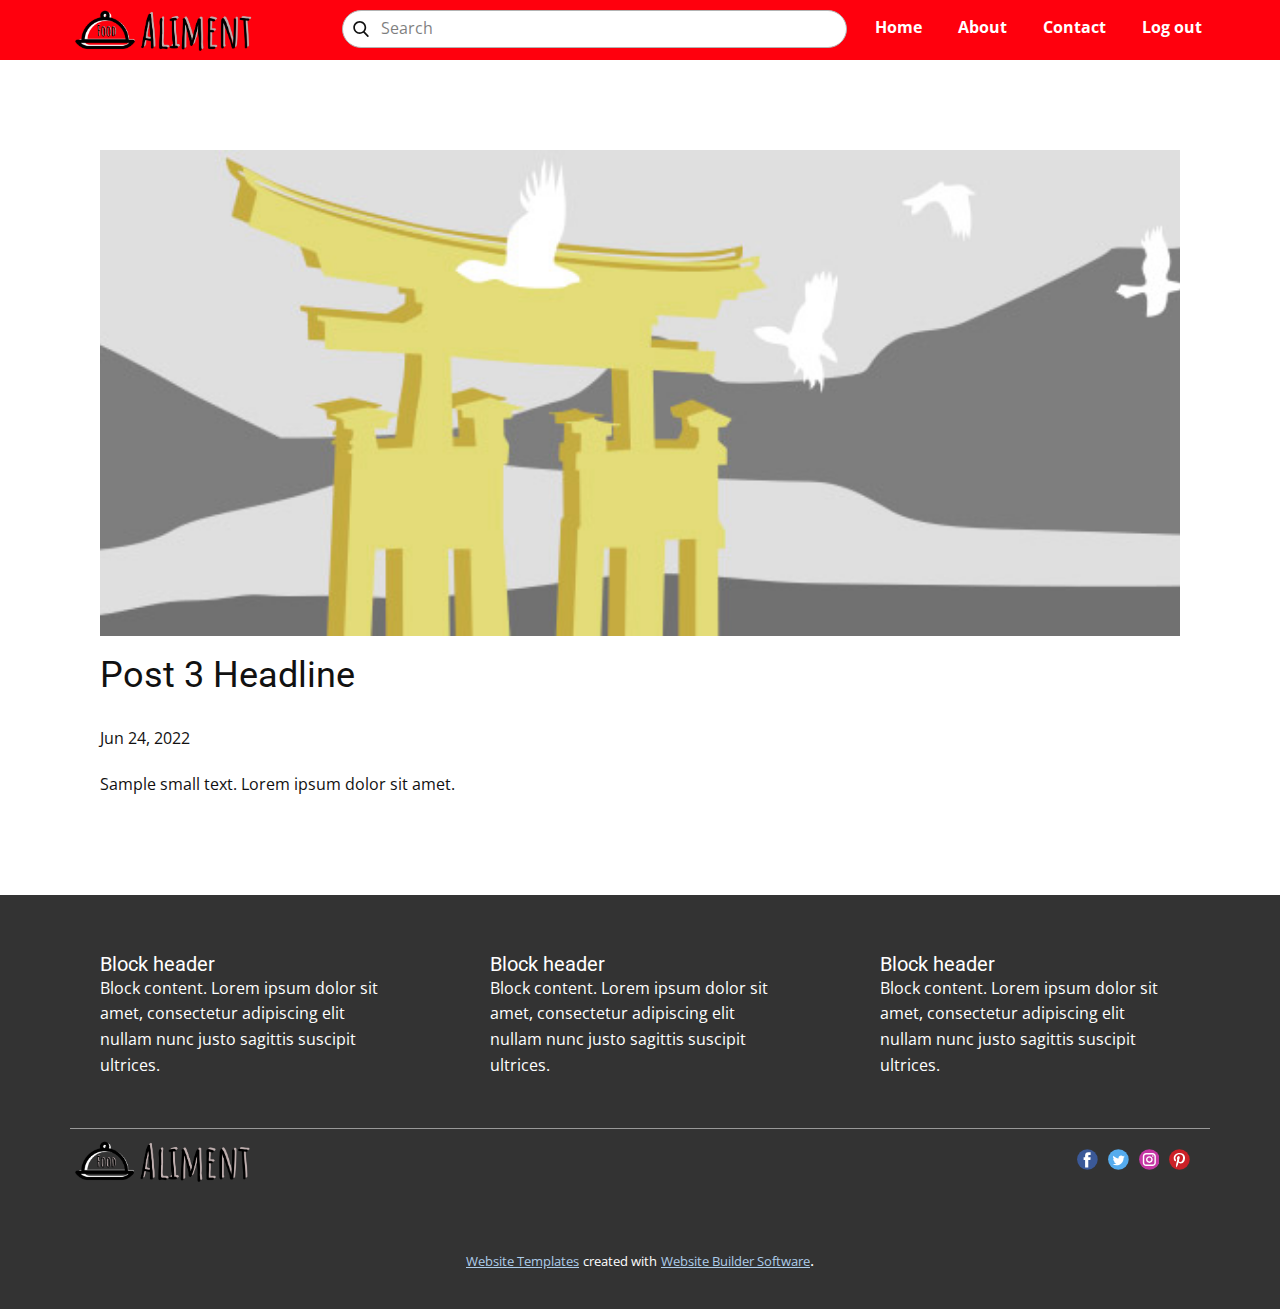
<file: blog/post-2.html>
<!doctype html>
<html style="font-size: 16px;" lang="en"><head>
    <meta name="viewport" content="width=device-width, initial-scale=1.0">
    <meta charset="utf-8">
    <meta name="keywords" content="Post 1 Headline">
    <meta name="description" content="">
    <title>Post 3 Headline</title>
    <link rel="stylesheet" href="../nicepage.css" media="screen">
<link rel="stylesheet" href="../Post-Template.css" media="screen">
    <script class="u-script" type="text/javascript" src="../jquery.js" defer=""></script>
    <script class="u-script" type="text/javascript" src="../nicepage.js" defer=""></script>
    <meta name="generator" content="Nicepage 4.14.1, nicepage.com">
    <link id="u-theme-google-font" rel="stylesheet" href="https://fonts.googleapis.com/css?family=Roboto:100,100i,300,300i,400,400i,500,500i,700,700i,900,900i|Open+Sans:300,300i,400,400i,500,500i,600,600i,700,700i,800,800i">
    
    
    <script type="application/ld+json">{
		"@context": "http://schema.org",
		"@type": "Organization",
		"name": "",
		"logo": "images/Myproject1.png",
		"sameAs": []
}</script>
    <meta name="theme-color" content="#478ac9">
  </head>
  <body class="u-body u-xl-mode" data-lang="en"><header class="u-clearfix u-custom-color-2 u-header u-header" id="sec-988a"><div class="u-clearfix u-sheet u-sheet-1">
        <nav class="u-menu u-menu-dropdown u-offcanvas u-menu-1">
          <div class="menu-collapse" style="font-size: 1rem; letter-spacing: 0px; font-weight: 700;">
            <a class="u-button-style u-custom-left-right-menu-spacing u-custom-padding-bottom u-custom-text-active-color u-custom-text-hover-color u-custom-top-bottom-menu-spacing u-nav-link u-text-active-palette-1-base u-text-hover-palette-2-base" href="#" style="font-size: calc(1em + 14px);">
              <svg class="u-svg-link" viewBox="0 0 24 24"><use xmlns:xlink="http://www.w3.org/1999/xlink" xlink:href="#menu-hamburger"></use></svg>
              <svg class="u-svg-content" version="1.1" id="menu-hamburger" viewBox="0 0 16 16" x="0px" y="0px" xmlns:xlink="http://www.w3.org/1999/xlink" xmlns="http://www.w3.org/2000/svg"><g><rect y="1" width="16" height="2"></rect><rect y="7" width="16" height="2"></rect><rect y="13" width="16" height="2"></rect>
</g></svg>
            </a>
          </div>
          <div class="u-custom-menu u-nav-container">
            <ul class="u-nav u-unstyled u-nav-1"><li class="u-nav-item"><a class="u-button-style u-nav-link u-text-active-grey-90 u-text-hover-grey-50" href="../Home.html" style="padding: 10px 18px;">Home</a>
</li><li class="u-nav-item"><a class="u-button-style u-nav-link u-text-active-grey-90 u-text-hover-grey-50" href="../About.html" style="padding: 10px 18px;">About</a>
</li><li class="u-nav-item"><a class="u-button-style u-nav-link u-text-active-grey-90 u-text-hover-grey-50" href="../Contact.html" style="padding: 10px 18px;">Contact</a>
</li><li class="u-nav-item"><a class="u-button-style u-nav-link u-text-active-grey-90 u-text-hover-grey-50" style="padding: 10px 18px;">Log out</a>
</li></ul>
          </div>
          <div class="u-custom-menu u-nav-container-collapse">
            <div class="u-black u-container-style u-inner-container-layout u-opacity u-opacity-95 u-sidenav">
              <div class="u-inner-container-layout u-sidenav-overflow">
                <div class="u-menu-close"></div>
                <ul class="u-align-center u-nav u-popupmenu-items u-unstyled u-nav-2"><li class="u-nav-item"><a class="u-button-style u-nav-link" href="../Home.html">Home</a>
</li><li class="u-nav-item"><a class="u-button-style u-nav-link" href="../About.html">About</a>
</li><li class="u-nav-item"><a class="u-button-style u-nav-link" href="../Contact.html">Contact</a>
</li><li class="u-nav-item"><a class="u-button-style u-nav-link">Log out</a>
</li></ul>
              </div>
            </div>
            <div class="u-black u-menu-overlay u-opacity u-opacity-70"></div>
          </div>
        </nav>
        <form action="#" method="get" class="u-border-1 u-border-grey-30 u-radius-23 u-search u-search-left u-white u-search-1">
          <button class="u-search-button" type="submit">
            <span class="u-search-icon u-spacing-10">
              <svg class="u-svg-link" preserveAspectRatio="xMidYMin slice" viewBox="0 0 56.966 56.966"><use xmlns:xlink="http://www.w3.org/1999/xlink" xlink:href="#svg-cc92"></use></svg>
              <svg xmlns="http://www.w3.org/2000/svg" xmlns:xlink="http://www.w3.org/1999/xlink" version="1.1" id="svg-cc92" x="0px" y="0px" viewBox="0 0 56.966 56.966" style="enable-background:new 0 0 56.966 56.966;" xml:space="preserve" class="u-svg-content"><path d="M55.146,51.887L41.588,37.786c3.486-4.144,5.396-9.358,5.396-14.786c0-12.682-10.318-23-23-23s-23,10.318-23,23  s10.318,23,23,23c4.761,0,9.298-1.436,13.177-4.162l13.661,14.208c0.571,0.593,1.339,0.92,2.162,0.92  c0.779,0,1.518-0.297,2.079-0.837C56.255,54.982,56.293,53.08,55.146,51.887z M23.984,6c9.374,0,17,7.626,17,17s-7.626,17-17,17  s-17-7.626-17-17S14.61,6,23.984,6z"></path></svg>
            </span>
          </button>
          <input class="u-search-input" type="search" name="search" value="" placeholder="Search">
        </form>
        <a href="https://nicepage.online" class="u-image u-logo u-image-1" data-image-width="2559" data-image-height="518">
          <img src="../images/Myproject1.png" class="u-logo-image u-logo-image-1">
        </a>
      </div></header>
    <section class="u-align-center u-clearfix u-section-1" id="sec-f69d">
      <div class="u-clearfix u-sheet u-valign-middle-md u-valign-middle-sm u-valign-middle-xs u-sheet-1"><!--post_details--><!--post_details_options_json--><!--{"source":""}--><!--/post_details_options_json--><!--blog_post-->
        <div class="u-container-style u-expanded-width u-post-details u-post-details-1">
          <div class="u-container-layout u-valign-middle u-container-layout-1"><!--blog_post_image-->
            <img alt="" class="u-blog-control u-expanded-width u-image u-image-default u-image-1" src="[data-uri]"><!--/blog_post_image--><!--blog_post_header-->
            <h2 class="u-blog-control u-text u-text-1">Post 3 Headline</h2><!--/blog_post_header--><!--blog_post_metadata-->
            <div class="u-blog-control u-metadata u-metadata-1"><!--blog_post_metadata_date-->
              <span class="u-meta-date u-meta-icon">Jun 24, 2022</span><!--/blog_post_metadata_date--><!--blog_post_metadata_category-->
              <!--/blog_post_metadata_category--><!--blog_post_metadata_comments-->
              <!--/blog_post_metadata_comments-->
            </div><!--/blog_post_metadata--><!--blog_post_content-->
            <div class="u-align-justify u-blog-control u-post-content u-text u-text-2 fr-view">
  Sample small text. Lorem ipsum dolor sit amet.
  </div><!--/blog_post_content-->
          </div>
        </div><!--/blog_post--><!--/post_details-->
      </div>
    </section>
    
    
    <footer class="u-clearfix u-footer u-grey-80" id="sec-a6a0"><div class="u-clearfix u-sheet u-sheet-1">
        <div class="u-clearfix u-expanded-width u-gutter-30 u-layout-wrap u-layout-wrap-1">
          <div class="u-gutter-0 u-layout">
            <div class="u-layout-row">
              <div class="u-align-left u-container-style u-layout-cell u-left-cell u-size-20 u-size-20-md u-layout-cell-1">
                <div class="u-container-layout u-container-layout-1"><!--position-->
                  <div data-position="" class="u-position"><!--block-->
                    <div class="u-block">
                      <div class="u-block-container u-clearfix"><!--block_header-->
                        <h5 class="u-block-header u-text"><!--block_header_content--> Block header <!--/block_header_content--></h5><!--/block_header--><!--block_content-->
                        <div class="u-block-content u-text"><!--block_content_content--> Block content. Lorem ipsum dolor sit amet, consectetur adipiscing elit nullam nunc justo sagittis suscipit ultrices. <!--/block_content_content--></div><!--/block_content-->
                      </div>
                    </div><!--/block-->
                  </div><!--/position-->
                </div>
              </div>
              <div class="u-align-left u-container-style u-layout-cell u-size-20 u-size-20-md u-layout-cell-2">
                <div class="u-container-layout u-container-layout-2"><!--position-->
                  <div data-position="" class="u-position"><!--block-->
                    <div class="u-block">
                      <div class="u-block-container u-clearfix"><!--block_header-->
                        <h5 class="u-block-header u-text"><!--block_header_content--> Block header <!--/block_header_content--></h5><!--/block_header--><!--block_content-->
                        <div class="u-block-content u-text"><!--block_content_content--> Block content. Lorem ipsum dolor sit amet, consectetur adipiscing elit nullam nunc justo sagittis suscipit ultrices. <!--/block_content_content--></div><!--/block_content-->
                      </div>
                    </div><!--/block-->
                  </div><!--/position-->
                </div>
              </div>
              <div class="u-align-left u-container-style u-layout-cell u-right-cell u-size-20 u-size-20-md u-layout-cell-3">
                <div class="u-container-layout u-container-layout-3"><!--position-->
                  <div data-position="" class="u-position"><!--block-->
                    <div class="u-block">
                      <div class="u-block-container u-clearfix"><!--block_header-->
                        <h5 class="u-block-header u-text"><!--block_header_content--> Block header <!--/block_header_content--></h5><!--/block_header--><!--block_content-->
                        <div class="u-block-content u-text"><!--block_content_content--> Block content. Lorem ipsum dolor sit amet, consectetur adipiscing elit nullam nunc justo sagittis suscipit ultrices. <!--/block_content_content--></div><!--/block_content-->
                      </div>
                    </div><!--/block-->
                  </div><!--/position-->
                </div>
              </div>
            </div>
          </div>
        </div>
        <div class="u-border-1 u-border-white u-expanded-width u-line u-line-horizontal u-opacity u-opacity-50 u-line-1"></div>
        <div class="u-social-icons u-spacing-10 u-social-icons-1">
          <a class="u-social-url" title="facebook" target="_blank" href=""><span class="u-icon u-social-facebook u-social-icon u-icon-1"><svg class="u-svg-link" preserveAspectRatio="xMidYMin slice" viewBox="0 0 112 112" style=""><use xmlns:xlink="http://www.w3.org/1999/xlink" xlink:href="#svg-5a96"></use></svg><svg class="u-svg-content" viewBox="0 0 112 112" x="0" y="0" id="svg-5a96"><circle fill="currentColor" cx="56.1" cy="56.1" r="55"></circle><path fill="#FFFFFF" d="M73.5,31.6h-9.1c-1.4,0-3.6,0.8-3.6,3.9v8.5h12.6L72,58.3H60.8v40.8H43.9V58.3h-8V43.9h8v-9.2
            c0-6.7,3.1-17,17-17h12.5v13.9H73.5z"></path></svg></span>
          </a>
          <a class="u-social-url" title="twitter" target="_blank" href=""><span class="u-icon u-social-icon u-social-twitter u-icon-2"><svg class="u-svg-link" preserveAspectRatio="xMidYMin slice" viewBox="0 0 112 112" style=""><use xmlns:xlink="http://www.w3.org/1999/xlink" xlink:href="#svg-df1c"></use></svg><svg class="u-svg-content" viewBox="0 0 112 112" x="0" y="0" id="svg-df1c"><circle fill="currentColor" class="st0" cx="56.1" cy="56.1" r="55"></circle><path fill="#FFFFFF" d="M83.8,47.3c0,0.6,0,1.2,0,1.7c0,17.7-13.5,38.2-38.2,38.2C38,87.2,31,85,25,81.2c1,0.1,2.1,0.2,3.2,0.2
            c6.3,0,12.1-2.1,16.7-5.7c-5.9-0.1-10.8-4-12.5-9.3c0.8,0.2,1.7,0.2,2.5,0.2c1.2,0,2.4-0.2,3.5-0.5c-6.1-1.2-10.8-6.7-10.8-13.1
            c0-0.1,0-0.1,0-0.2c1.8,1,3.9,1.6,6.1,1.7c-3.6-2.4-6-6.5-6-11.2c0-2.5,0.7-4.8,1.8-6.7c6.6,8.1,16.5,13.5,27.6,14
            c-0.2-1-0.3-2-0.3-3.1c0-7.4,6-13.4,13.4-13.4c3.9,0,7.3,1.6,9.8,4.2c3.1-0.6,5.9-1.7,8.5-3.3c-1,3.1-3.1,5.8-5.9,7.4
            c2.7-0.3,5.3-1,7.7-2.1C88.7,43,86.4,45.4,83.8,47.3z"></path></svg></span>
          </a>
          <a class="u-social-url" title="instagram" target="_blank" href=""><span class="u-icon u-social-icon u-social-instagram u-icon-3"><svg class="u-svg-link" preserveAspectRatio="xMidYMin slice" viewBox="0 0 112 112" style=""><use xmlns:xlink="http://www.w3.org/1999/xlink" xlink:href="#svg-417c"></use></svg><svg class="u-svg-content" viewBox="0 0 112 112" x="0" y="0" id="svg-417c"><circle fill="currentColor" cx="56.1" cy="56.1" r="55"></circle><path fill="#FFFFFF" d="M55.9,38.2c-9.9,0-17.9,8-17.9,17.9C38,66,46,74,55.9,74c9.9,0,17.9-8,17.9-17.9C73.8,46.2,65.8,38.2,55.9,38.2
            z M55.9,66.4c-5.7,0-10.3-4.6-10.3-10.3c-0.1-5.7,4.6-10.3,10.3-10.3c5.7,0,10.3,4.6,10.3,10.3C66.2,61.8,61.6,66.4,55.9,66.4z"></path><path fill="#FFFFFF" d="M74.3,33.5c-2.3,0-4.2,1.9-4.2,4.2s1.9,4.2,4.2,4.2s4.2-1.9,4.2-4.2S76.6,33.5,74.3,33.5z"></path><path fill="#FFFFFF" d="M73.1,21.3H38.6c-9.7,0-17.5,7.9-17.5,17.5v34.5c0,9.7,7.9,17.6,17.5,17.6h34.5c9.7,0,17.5-7.9,17.5-17.5V38.8
            C90.6,29.1,82.7,21.3,73.1,21.3z M83,73.3c0,5.5-4.5,9.9-9.9,9.9H38.6c-5.5,0-9.9-4.5-9.9-9.9V38.8c0-5.5,4.5-9.9,9.9-9.9h34.5
            c5.5,0,9.9,4.5,9.9,9.9V73.3z"></path></svg></span>
          </a>
          <a class="u-social-url" title="pinterest" target="_blank" href=""><span class="u-icon u-social-icon u-social-pinterest u-icon-4"><svg class="u-svg-link" preserveAspectRatio="xMidYMin slice" viewBox="0 0 112 112" style=""><use xmlns:xlink="http://www.w3.org/1999/xlink" xlink:href="#svg-5e64"></use></svg><svg class="u-svg-content" viewBox="0 0 112 112" x="0" y="0" id="svg-5e64"><circle fill="currentColor" cx="56.1" cy="56.1" r="55"></circle><path fill="#FFFFFF" d="M61.1,76.9c-4.7-0.3-6.7-2.7-10.3-5c-2,10.7-4.6,20.9-11.9,26.2c-2.2-16.1,3.3-28.2,5.9-41
            c-4.4-7.5,0.6-22.5,9.9-18.8c11.6,4.6-10,27.8,4.4,30.7C74.2,72,80.3,42.8,71,33.4C57.5,19.6,31.7,33,34.9,52.6
            c0.8,4.8,5.8,6.2,2,12.9c-8.7-1.9-11.2-8.8-10.9-17.8C26.5,32.8,39.3,22.5,52.2,21c16.3-1.9,31.6,5.9,33.7,21.2
            C88.2,59.5,78.6,78.2,61.1,76.9z"></path></svg></span>
          </a>
        </div>
        <a href="https://nicepage.online" class="u-image u-logo u-image-1" data-image-width="2559" data-image-height="518">
          <img src="../images/Myproject1.png" class="u-logo-image u-logo-image-1">
        </a>
      </div></footer>
    <section class="u-backlink u-clearfix u-grey-80">
      <a class="u-link" href="https://nicepage.com/website-templates" target="_blank">
        <span>Website Templates</span>
      </a>
      <p class="u-text">
        <span>created with</span>
      </p>
      <a class="u-link" href="" target="_blank">
        <span>Website Builder Software</span>
      </a>. 
    </section>
  
</body></html>
</file>
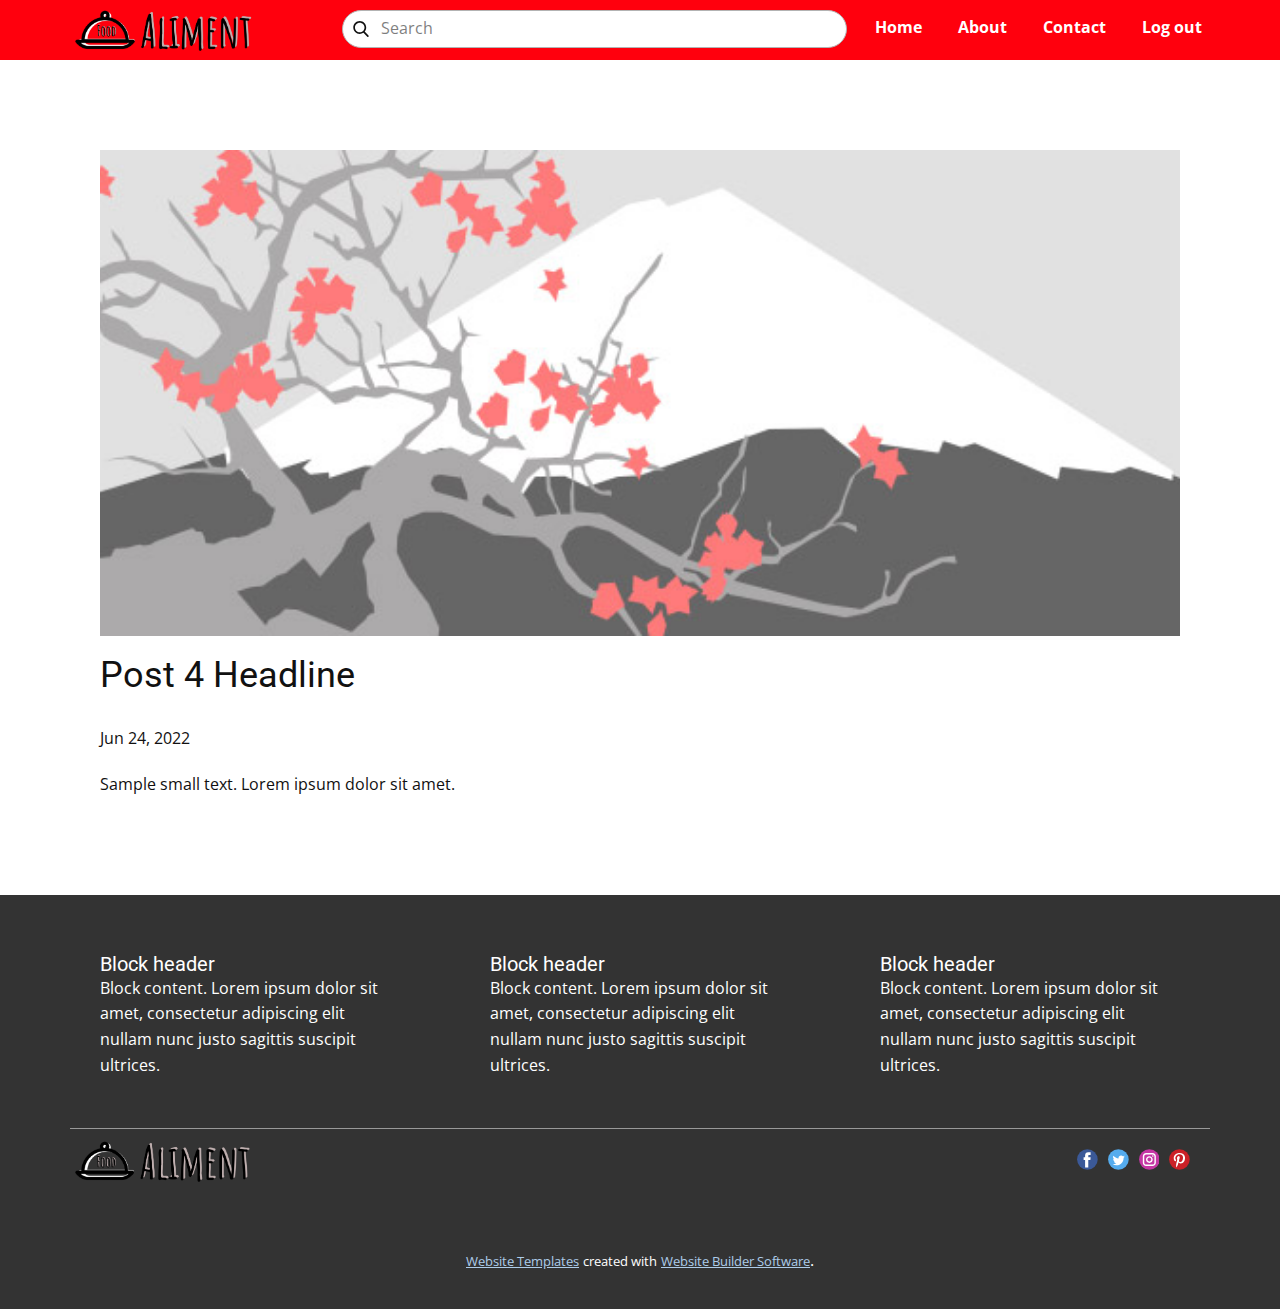
<file: blog/post-3.html>
<!doctype html>
<html style="font-size: 16px;" lang="en"><head>
    <meta name="viewport" content="width=device-width, initial-scale=1.0">
    <meta charset="utf-8">
    <meta name="keywords" content="Post 1 Headline">
    <meta name="description" content="">
    <title>Post 4 Headline</title>
    <link rel="stylesheet" href="../nicepage.css" media="screen">
<link rel="stylesheet" href="../Post-Template.css" media="screen">
    <script class="u-script" type="text/javascript" src="../jquery.js" defer=""></script>
    <script class="u-script" type="text/javascript" src="../nicepage.js" defer=""></script>
    <meta name="generator" content="Nicepage 4.14.1, nicepage.com">
    <link id="u-theme-google-font" rel="stylesheet" href="https://fonts.googleapis.com/css?family=Roboto:100,100i,300,300i,400,400i,500,500i,700,700i,900,900i|Open+Sans:300,300i,400,400i,500,500i,600,600i,700,700i,800,800i">
    
    
    <script type="application/ld+json">{
		"@context": "http://schema.org",
		"@type": "Organization",
		"name": "",
		"logo": "images/Myproject1.png",
		"sameAs": []
}</script>
    <meta name="theme-color" content="#478ac9">
  </head>
  <body class="u-body u-xl-mode" data-lang="en"><header class="u-clearfix u-custom-color-2 u-header u-header" id="sec-988a"><div class="u-clearfix u-sheet u-sheet-1">
        <nav class="u-menu u-menu-dropdown u-offcanvas u-menu-1">
          <div class="menu-collapse" style="font-size: 1rem; letter-spacing: 0px; font-weight: 700;">
            <a class="u-button-style u-custom-left-right-menu-spacing u-custom-padding-bottom u-custom-text-active-color u-custom-text-hover-color u-custom-top-bottom-menu-spacing u-nav-link u-text-active-palette-1-base u-text-hover-palette-2-base" href="#" style="font-size: calc(1em + 14px);">
              <svg class="u-svg-link" viewBox="0 0 24 24"><use xmlns:xlink="http://www.w3.org/1999/xlink" xlink:href="#menu-hamburger"></use></svg>
              <svg class="u-svg-content" version="1.1" id="menu-hamburger" viewBox="0 0 16 16" x="0px" y="0px" xmlns:xlink="http://www.w3.org/1999/xlink" xmlns="http://www.w3.org/2000/svg"><g><rect y="1" width="16" height="2"></rect><rect y="7" width="16" height="2"></rect><rect y="13" width="16" height="2"></rect>
</g></svg>
            </a>
          </div>
          <div class="u-custom-menu u-nav-container">
            <ul class="u-nav u-unstyled u-nav-1"><li class="u-nav-item"><a class="u-button-style u-nav-link u-text-active-grey-90 u-text-hover-grey-50" href="../Home.html" style="padding: 10px 18px;">Home</a>
</li><li class="u-nav-item"><a class="u-button-style u-nav-link u-text-active-grey-90 u-text-hover-grey-50" href="../About.html" style="padding: 10px 18px;">About</a>
</li><li class="u-nav-item"><a class="u-button-style u-nav-link u-text-active-grey-90 u-text-hover-grey-50" href="../Contact.html" style="padding: 10px 18px;">Contact</a>
</li><li class="u-nav-item"><a class="u-button-style u-nav-link u-text-active-grey-90 u-text-hover-grey-50" style="padding: 10px 18px;">Log out</a>
</li></ul>
          </div>
          <div class="u-custom-menu u-nav-container-collapse">
            <div class="u-black u-container-style u-inner-container-layout u-opacity u-opacity-95 u-sidenav">
              <div class="u-inner-container-layout u-sidenav-overflow">
                <div class="u-menu-close"></div>
                <ul class="u-align-center u-nav u-popupmenu-items u-unstyled u-nav-2"><li class="u-nav-item"><a class="u-button-style u-nav-link" href="../Home.html">Home</a>
</li><li class="u-nav-item"><a class="u-button-style u-nav-link" href="../About.html">About</a>
</li><li class="u-nav-item"><a class="u-button-style u-nav-link" href="../Contact.html">Contact</a>
</li><li class="u-nav-item"><a class="u-button-style u-nav-link">Log out</a>
</li></ul>
              </div>
            </div>
            <div class="u-black u-menu-overlay u-opacity u-opacity-70"></div>
          </div>
        </nav>
        <form action="#" method="get" class="u-border-1 u-border-grey-30 u-radius-23 u-search u-search-left u-white u-search-1">
          <button class="u-search-button" type="submit">
            <span class="u-search-icon u-spacing-10">
              <svg class="u-svg-link" preserveAspectRatio="xMidYMin slice" viewBox="0 0 56.966 56.966"><use xmlns:xlink="http://www.w3.org/1999/xlink" xlink:href="#svg-cc92"></use></svg>
              <svg xmlns="http://www.w3.org/2000/svg" xmlns:xlink="http://www.w3.org/1999/xlink" version="1.1" id="svg-cc92" x="0px" y="0px" viewBox="0 0 56.966 56.966" style="enable-background:new 0 0 56.966 56.966;" xml:space="preserve" class="u-svg-content"><path d="M55.146,51.887L41.588,37.786c3.486-4.144,5.396-9.358,5.396-14.786c0-12.682-10.318-23-23-23s-23,10.318-23,23  s10.318,23,23,23c4.761,0,9.298-1.436,13.177-4.162l13.661,14.208c0.571,0.593,1.339,0.92,2.162,0.92  c0.779,0,1.518-0.297,2.079-0.837C56.255,54.982,56.293,53.08,55.146,51.887z M23.984,6c9.374,0,17,7.626,17,17s-7.626,17-17,17  s-17-7.626-17-17S14.61,6,23.984,6z"></path></svg>
            </span>
          </button>
          <input class="u-search-input" type="search" name="search" value="" placeholder="Search">
        </form>
        <a href="https://nicepage.online" class="u-image u-logo u-image-1" data-image-width="2559" data-image-height="518">
          <img src="../images/Myproject1.png" class="u-logo-image u-logo-image-1">
        </a>
      </div></header>
    <section class="u-align-center u-clearfix u-section-1" id="sec-f69d">
      <div class="u-clearfix u-sheet u-valign-middle-md u-valign-middle-sm u-valign-middle-xs u-sheet-1"><!--post_details--><!--post_details_options_json--><!--{"source":""}--><!--/post_details_options_json--><!--blog_post-->
        <div class="u-container-style u-expanded-width u-post-details u-post-details-1">
          <div class="u-container-layout u-valign-middle u-container-layout-1"><!--blog_post_image-->
            <img alt="" class="u-blog-control u-expanded-width u-image u-image-default u-image-1" src="[data-uri]"><!--/blog_post_image--><!--blog_post_header-->
            <h2 class="u-blog-control u-text u-text-1">Post 4 Headline</h2><!--/blog_post_header--><!--blog_post_metadata-->
            <div class="u-blog-control u-metadata u-metadata-1"><!--blog_post_metadata_date-->
              <span class="u-meta-date u-meta-icon">Jun 24, 2022</span><!--/blog_post_metadata_date--><!--blog_post_metadata_category-->
              <!--/blog_post_metadata_category--><!--blog_post_metadata_comments-->
              <!--/blog_post_metadata_comments-->
            </div><!--/blog_post_metadata--><!--blog_post_content-->
            <div class="u-align-justify u-blog-control u-post-content u-text u-text-2 fr-view">
  Sample small text. Lorem ipsum dolor sit amet.
  </div><!--/blog_post_content-->
          </div>
        </div><!--/blog_post--><!--/post_details-->
      </div>
    </section>
    
    
    <footer class="u-clearfix u-footer u-grey-80" id="sec-a6a0"><div class="u-clearfix u-sheet u-sheet-1">
        <div class="u-clearfix u-expanded-width u-gutter-30 u-layout-wrap u-layout-wrap-1">
          <div class="u-gutter-0 u-layout">
            <div class="u-layout-row">
              <div class="u-align-left u-container-style u-layout-cell u-left-cell u-size-20 u-size-20-md u-layout-cell-1">
                <div class="u-container-layout u-container-layout-1"><!--position-->
                  <div data-position="" class="u-position"><!--block-->
                    <div class="u-block">
                      <div class="u-block-container u-clearfix"><!--block_header-->
                        <h5 class="u-block-header u-text"><!--block_header_content--> Block header <!--/block_header_content--></h5><!--/block_header--><!--block_content-->
                        <div class="u-block-content u-text"><!--block_content_content--> Block content. Lorem ipsum dolor sit amet, consectetur adipiscing elit nullam nunc justo sagittis suscipit ultrices. <!--/block_content_content--></div><!--/block_content-->
                      </div>
                    </div><!--/block-->
                  </div><!--/position-->
                </div>
              </div>
              <div class="u-align-left u-container-style u-layout-cell u-size-20 u-size-20-md u-layout-cell-2">
                <div class="u-container-layout u-container-layout-2"><!--position-->
                  <div data-position="" class="u-position"><!--block-->
                    <div class="u-block">
                      <div class="u-block-container u-clearfix"><!--block_header-->
                        <h5 class="u-block-header u-text"><!--block_header_content--> Block header <!--/block_header_content--></h5><!--/block_header--><!--block_content-->
                        <div class="u-block-content u-text"><!--block_content_content--> Block content. Lorem ipsum dolor sit amet, consectetur adipiscing elit nullam nunc justo sagittis suscipit ultrices. <!--/block_content_content--></div><!--/block_content-->
                      </div>
                    </div><!--/block-->
                  </div><!--/position-->
                </div>
              </div>
              <div class="u-align-left u-container-style u-layout-cell u-right-cell u-size-20 u-size-20-md u-layout-cell-3">
                <div class="u-container-layout u-container-layout-3"><!--position-->
                  <div data-position="" class="u-position"><!--block-->
                    <div class="u-block">
                      <div class="u-block-container u-clearfix"><!--block_header-->
                        <h5 class="u-block-header u-text"><!--block_header_content--> Block header <!--/block_header_content--></h5><!--/block_header--><!--block_content-->
                        <div class="u-block-content u-text"><!--block_content_content--> Block content. Lorem ipsum dolor sit amet, consectetur adipiscing elit nullam nunc justo sagittis suscipit ultrices. <!--/block_content_content--></div><!--/block_content-->
                      </div>
                    </div><!--/block-->
                  </div><!--/position-->
                </div>
              </div>
            </div>
          </div>
        </div>
        <div class="u-border-1 u-border-white u-expanded-width u-line u-line-horizontal u-opacity u-opacity-50 u-line-1"></div>
        <div class="u-social-icons u-spacing-10 u-social-icons-1">
          <a class="u-social-url" title="facebook" target="_blank" href=""><span class="u-icon u-social-facebook u-social-icon u-icon-1"><svg class="u-svg-link" preserveAspectRatio="xMidYMin slice" viewBox="0 0 112 112" style=""><use xmlns:xlink="http://www.w3.org/1999/xlink" xlink:href="#svg-5a96"></use></svg><svg class="u-svg-content" viewBox="0 0 112 112" x="0" y="0" id="svg-5a96"><circle fill="currentColor" cx="56.1" cy="56.1" r="55"></circle><path fill="#FFFFFF" d="M73.5,31.6h-9.1c-1.4,0-3.6,0.8-3.6,3.9v8.5h12.6L72,58.3H60.8v40.8H43.9V58.3h-8V43.9h8v-9.2
            c0-6.7,3.1-17,17-17h12.5v13.9H73.5z"></path></svg></span>
          </a>
          <a class="u-social-url" title="twitter" target="_blank" href=""><span class="u-icon u-social-icon u-social-twitter u-icon-2"><svg class="u-svg-link" preserveAspectRatio="xMidYMin slice" viewBox="0 0 112 112" style=""><use xmlns:xlink="http://www.w3.org/1999/xlink" xlink:href="#svg-df1c"></use></svg><svg class="u-svg-content" viewBox="0 0 112 112" x="0" y="0" id="svg-df1c"><circle fill="currentColor" class="st0" cx="56.1" cy="56.1" r="55"></circle><path fill="#FFFFFF" d="M83.8,47.3c0,0.6,0,1.2,0,1.7c0,17.7-13.5,38.2-38.2,38.2C38,87.2,31,85,25,81.2c1,0.1,2.1,0.2,3.2,0.2
            c6.3,0,12.1-2.1,16.7-5.7c-5.9-0.1-10.8-4-12.5-9.3c0.8,0.2,1.7,0.2,2.5,0.2c1.2,0,2.4-0.2,3.5-0.5c-6.1-1.2-10.8-6.7-10.8-13.1
            c0-0.1,0-0.1,0-0.2c1.8,1,3.9,1.6,6.1,1.7c-3.6-2.4-6-6.5-6-11.2c0-2.5,0.7-4.8,1.8-6.7c6.6,8.1,16.5,13.5,27.6,14
            c-0.2-1-0.3-2-0.3-3.1c0-7.4,6-13.4,13.4-13.4c3.9,0,7.3,1.6,9.8,4.2c3.1-0.6,5.9-1.7,8.5-3.3c-1,3.1-3.1,5.8-5.9,7.4
            c2.7-0.3,5.3-1,7.7-2.1C88.7,43,86.4,45.4,83.8,47.3z"></path></svg></span>
          </a>
          <a class="u-social-url" title="instagram" target="_blank" href=""><span class="u-icon u-social-icon u-social-instagram u-icon-3"><svg class="u-svg-link" preserveAspectRatio="xMidYMin slice" viewBox="0 0 112 112" style=""><use xmlns:xlink="http://www.w3.org/1999/xlink" xlink:href="#svg-417c"></use></svg><svg class="u-svg-content" viewBox="0 0 112 112" x="0" y="0" id="svg-417c"><circle fill="currentColor" cx="56.1" cy="56.1" r="55"></circle><path fill="#FFFFFF" d="M55.9,38.2c-9.9,0-17.9,8-17.9,17.9C38,66,46,74,55.9,74c9.9,0,17.9-8,17.9-17.9C73.8,46.2,65.8,38.2,55.9,38.2
            z M55.9,66.4c-5.7,0-10.3-4.6-10.3-10.3c-0.1-5.7,4.6-10.3,10.3-10.3c5.7,0,10.3,4.6,10.3,10.3C66.2,61.8,61.6,66.4,55.9,66.4z"></path><path fill="#FFFFFF" d="M74.3,33.5c-2.3,0-4.2,1.9-4.2,4.2s1.9,4.2,4.2,4.2s4.2-1.9,4.2-4.2S76.6,33.5,74.3,33.5z"></path><path fill="#FFFFFF" d="M73.1,21.3H38.6c-9.7,0-17.5,7.9-17.5,17.5v34.5c0,9.7,7.9,17.6,17.5,17.6h34.5c9.7,0,17.5-7.9,17.5-17.5V38.8
            C90.6,29.1,82.7,21.3,73.1,21.3z M83,73.3c0,5.5-4.5,9.9-9.9,9.9H38.6c-5.5,0-9.9-4.5-9.9-9.9V38.8c0-5.5,4.5-9.9,9.9-9.9h34.5
            c5.5,0,9.9,4.5,9.9,9.9V73.3z"></path></svg></span>
          </a>
          <a class="u-social-url" title="pinterest" target="_blank" href=""><span class="u-icon u-social-icon u-social-pinterest u-icon-4"><svg class="u-svg-link" preserveAspectRatio="xMidYMin slice" viewBox="0 0 112 112" style=""><use xmlns:xlink="http://www.w3.org/1999/xlink" xlink:href="#svg-5e64"></use></svg><svg class="u-svg-content" viewBox="0 0 112 112" x="0" y="0" id="svg-5e64"><circle fill="currentColor" cx="56.1" cy="56.1" r="55"></circle><path fill="#FFFFFF" d="M61.1,76.9c-4.7-0.3-6.7-2.7-10.3-5c-2,10.7-4.6,20.9-11.9,26.2c-2.2-16.1,3.3-28.2,5.9-41
            c-4.4-7.5,0.6-22.5,9.9-18.8c11.6,4.6-10,27.8,4.4,30.7C74.2,72,80.3,42.8,71,33.4C57.5,19.6,31.7,33,34.9,52.6
            c0.8,4.8,5.8,6.2,2,12.9c-8.7-1.9-11.2-8.8-10.9-17.8C26.5,32.8,39.3,22.5,52.2,21c16.3-1.9,31.6,5.9,33.7,21.2
            C88.2,59.5,78.6,78.2,61.1,76.9z"></path></svg></span>
          </a>
        </div>
        <a href="https://nicepage.online" class="u-image u-logo u-image-1" data-image-width="2559" data-image-height="518">
          <img src="../images/Myproject1.png" class="u-logo-image u-logo-image-1">
        </a>
      </div></footer>
    <section class="u-backlink u-clearfix u-grey-80">
      <a class="u-link" href="https://nicepage.com/website-templates" target="_blank">
        <span>Website Templates</span>
      </a>
      <p class="u-text">
        <span>created with</span>
      </p>
      <a class="u-link" href="" target="_blank">
        <span>Website Builder Software</span>
      </a>. 
    </section>
  
</body></html>
</file>
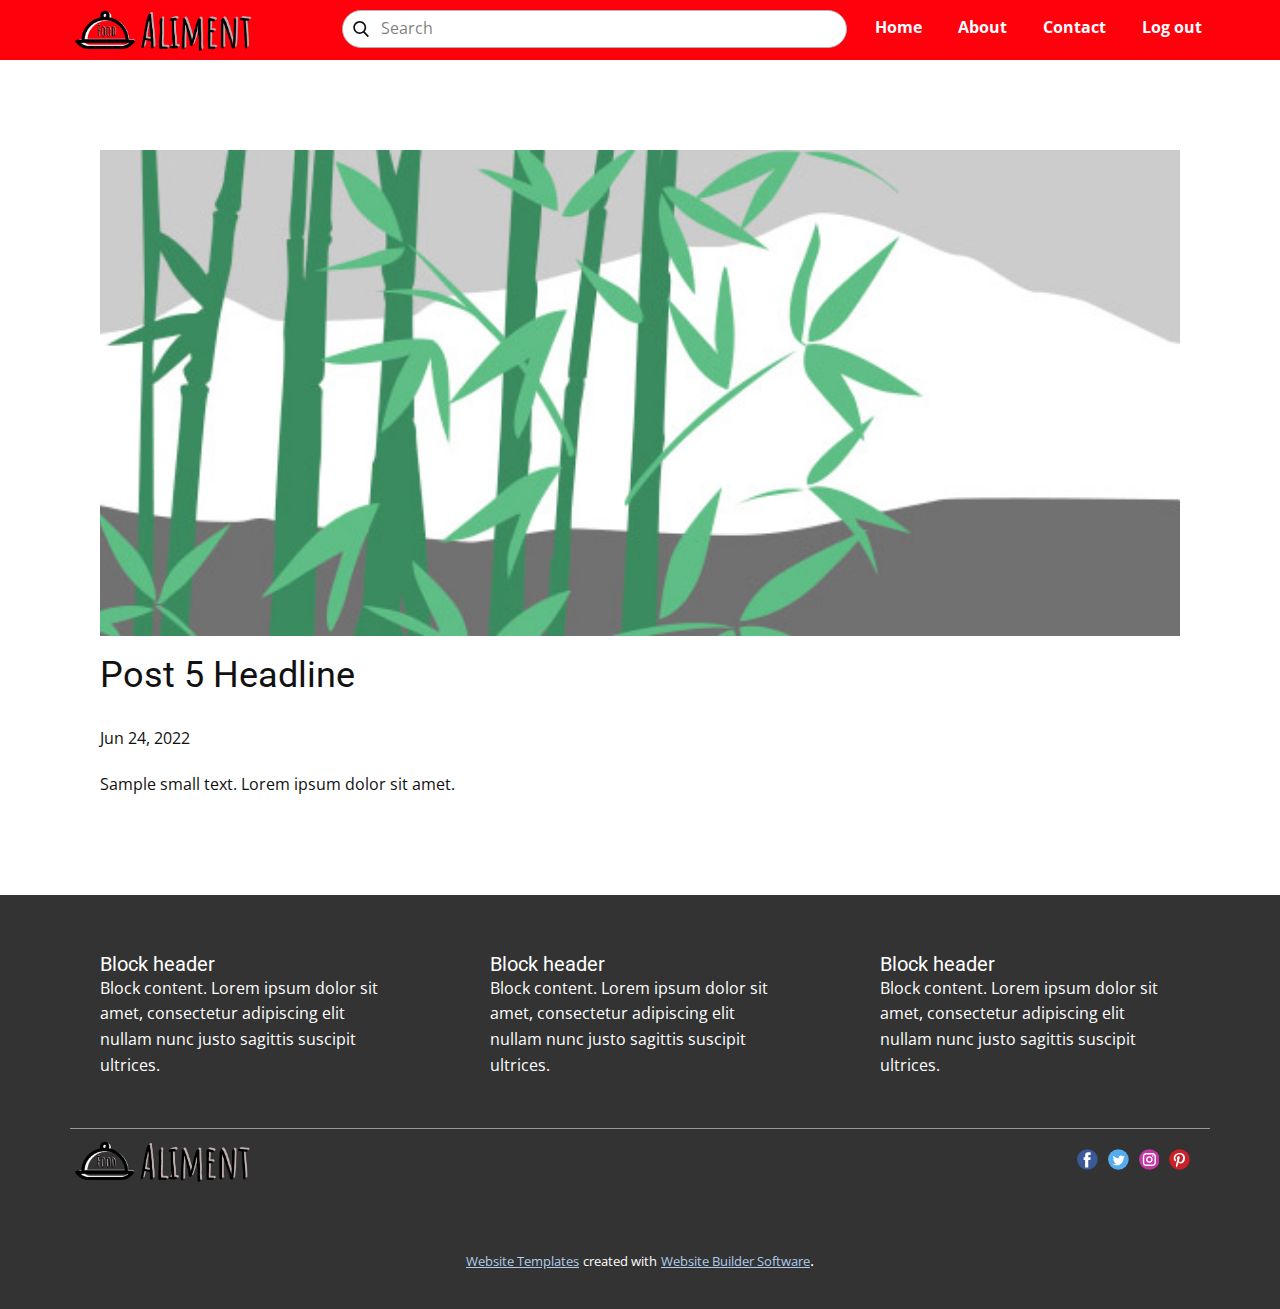
<file: blog/post-4.html>
<!doctype html>
<html style="font-size: 16px;" lang="en"><head>
    <meta name="viewport" content="width=device-width, initial-scale=1.0">
    <meta charset="utf-8">
    <meta name="keywords" content="Post 1 Headline">
    <meta name="description" content="">
    <title>Post 5 Headline</title>
    <link rel="stylesheet" href="../nicepage.css" media="screen">
<link rel="stylesheet" href="../Post-Template.css" media="screen">
    <script class="u-script" type="text/javascript" src="../jquery.js" defer=""></script>
    <script class="u-script" type="text/javascript" src="../nicepage.js" defer=""></script>
    <meta name="generator" content="Nicepage 4.14.1, nicepage.com">
    <link id="u-theme-google-font" rel="stylesheet" href="https://fonts.googleapis.com/css?family=Roboto:100,100i,300,300i,400,400i,500,500i,700,700i,900,900i|Open+Sans:300,300i,400,400i,500,500i,600,600i,700,700i,800,800i">
    
    
    <script type="application/ld+json">{
		"@context": "http://schema.org",
		"@type": "Organization",
		"name": "",
		"logo": "images/Myproject1.png",
		"sameAs": []
}</script>
    <meta name="theme-color" content="#478ac9">
  </head>
  <body class="u-body u-xl-mode" data-lang="en"><header class="u-clearfix u-custom-color-2 u-header u-header" id="sec-988a"><div class="u-clearfix u-sheet u-sheet-1">
        <nav class="u-menu u-menu-dropdown u-offcanvas u-menu-1">
          <div class="menu-collapse" style="font-size: 1rem; letter-spacing: 0px; font-weight: 700;">
            <a class="u-button-style u-custom-left-right-menu-spacing u-custom-padding-bottom u-custom-text-active-color u-custom-text-hover-color u-custom-top-bottom-menu-spacing u-nav-link u-text-active-palette-1-base u-text-hover-palette-2-base" href="#" style="font-size: calc(1em + 14px);">
              <svg class="u-svg-link" viewBox="0 0 24 24"><use xmlns:xlink="http://www.w3.org/1999/xlink" xlink:href="#menu-hamburger"></use></svg>
              <svg class="u-svg-content" version="1.1" id="menu-hamburger" viewBox="0 0 16 16" x="0px" y="0px" xmlns:xlink="http://www.w3.org/1999/xlink" xmlns="http://www.w3.org/2000/svg"><g><rect y="1" width="16" height="2"></rect><rect y="7" width="16" height="2"></rect><rect y="13" width="16" height="2"></rect>
</g></svg>
            </a>
          </div>
          <div class="u-custom-menu u-nav-container">
            <ul class="u-nav u-unstyled u-nav-1"><li class="u-nav-item"><a class="u-button-style u-nav-link u-text-active-grey-90 u-text-hover-grey-50" href="../Home.html" style="padding: 10px 18px;">Home</a>
</li><li class="u-nav-item"><a class="u-button-style u-nav-link u-text-active-grey-90 u-text-hover-grey-50" href="../About.html" style="padding: 10px 18px;">About</a>
</li><li class="u-nav-item"><a class="u-button-style u-nav-link u-text-active-grey-90 u-text-hover-grey-50" href="../Contact.html" style="padding: 10px 18px;">Contact</a>
</li><li class="u-nav-item"><a class="u-button-style u-nav-link u-text-active-grey-90 u-text-hover-grey-50" style="padding: 10px 18px;">Log out</a>
</li></ul>
          </div>
          <div class="u-custom-menu u-nav-container-collapse">
            <div class="u-black u-container-style u-inner-container-layout u-opacity u-opacity-95 u-sidenav">
              <div class="u-inner-container-layout u-sidenav-overflow">
                <div class="u-menu-close"></div>
                <ul class="u-align-center u-nav u-popupmenu-items u-unstyled u-nav-2"><li class="u-nav-item"><a class="u-button-style u-nav-link" href="../Home.html">Home</a>
</li><li class="u-nav-item"><a class="u-button-style u-nav-link" href="../About.html">About</a>
</li><li class="u-nav-item"><a class="u-button-style u-nav-link" href="../Contact.html">Contact</a>
</li><li class="u-nav-item"><a class="u-button-style u-nav-link">Log out</a>
</li></ul>
              </div>
            </div>
            <div class="u-black u-menu-overlay u-opacity u-opacity-70"></div>
          </div>
        </nav>
        <form action="#" method="get" class="u-border-1 u-border-grey-30 u-radius-23 u-search u-search-left u-white u-search-1">
          <button class="u-search-button" type="submit">
            <span class="u-search-icon u-spacing-10">
              <svg class="u-svg-link" preserveAspectRatio="xMidYMin slice" viewBox="0 0 56.966 56.966"><use xmlns:xlink="http://www.w3.org/1999/xlink" xlink:href="#svg-cc92"></use></svg>
              <svg xmlns="http://www.w3.org/2000/svg" xmlns:xlink="http://www.w3.org/1999/xlink" version="1.1" id="svg-cc92" x="0px" y="0px" viewBox="0 0 56.966 56.966" style="enable-background:new 0 0 56.966 56.966;" xml:space="preserve" class="u-svg-content"><path d="M55.146,51.887L41.588,37.786c3.486-4.144,5.396-9.358,5.396-14.786c0-12.682-10.318-23-23-23s-23,10.318-23,23  s10.318,23,23,23c4.761,0,9.298-1.436,13.177-4.162l13.661,14.208c0.571,0.593,1.339,0.92,2.162,0.92  c0.779,0,1.518-0.297,2.079-0.837C56.255,54.982,56.293,53.08,55.146,51.887z M23.984,6c9.374,0,17,7.626,17,17s-7.626,17-17,17  s-17-7.626-17-17S14.61,6,23.984,6z"></path></svg>
            </span>
          </button>
          <input class="u-search-input" type="search" name="search" value="" placeholder="Search">
        </form>
        <a href="https://nicepage.online" class="u-image u-logo u-image-1" data-image-width="2559" data-image-height="518">
          <img src="../images/Myproject1.png" class="u-logo-image u-logo-image-1">
        </a>
      </div></header>
    <section class="u-align-center u-clearfix u-section-1" id="sec-f69d">
      <div class="u-clearfix u-sheet u-valign-middle-md u-valign-middle-sm u-valign-middle-xs u-sheet-1"><!--post_details--><!--post_details_options_json--><!--{"source":""}--><!--/post_details_options_json--><!--blog_post-->
        <div class="u-container-style u-expanded-width u-post-details u-post-details-1">
          <div class="u-container-layout u-valign-middle u-container-layout-1"><!--blog_post_image-->
            <img alt="" class="u-blog-control u-expanded-width u-image u-image-default u-image-1" src="[data-uri]"><!--/blog_post_image--><!--blog_post_header-->
            <h2 class="u-blog-control u-text u-text-1">Post 5 Headline</h2><!--/blog_post_header--><!--blog_post_metadata-->
            <div class="u-blog-control u-metadata u-metadata-1"><!--blog_post_metadata_date-->
              <span class="u-meta-date u-meta-icon">Jun 24, 2022</span><!--/blog_post_metadata_date--><!--blog_post_metadata_category-->
              <!--/blog_post_metadata_category--><!--blog_post_metadata_comments-->
              <!--/blog_post_metadata_comments-->
            </div><!--/blog_post_metadata--><!--blog_post_content-->
            <div class="u-align-justify u-blog-control u-post-content u-text u-text-2 fr-view">
  Sample small text. Lorem ipsum dolor sit amet.
  </div><!--/blog_post_content-->
          </div>
        </div><!--/blog_post--><!--/post_details-->
      </div>
    </section>
    
    
    <footer class="u-clearfix u-footer u-grey-80" id="sec-a6a0"><div class="u-clearfix u-sheet u-sheet-1">
        <div class="u-clearfix u-expanded-width u-gutter-30 u-layout-wrap u-layout-wrap-1">
          <div class="u-gutter-0 u-layout">
            <div class="u-layout-row">
              <div class="u-align-left u-container-style u-layout-cell u-left-cell u-size-20 u-size-20-md u-layout-cell-1">
                <div class="u-container-layout u-container-layout-1"><!--position-->
                  <div data-position="" class="u-position"><!--block-->
                    <div class="u-block">
                      <div class="u-block-container u-clearfix"><!--block_header-->
                        <h5 class="u-block-header u-text"><!--block_header_content--> Block header <!--/block_header_content--></h5><!--/block_header--><!--block_content-->
                        <div class="u-block-content u-text"><!--block_content_content--> Block content. Lorem ipsum dolor sit amet, consectetur adipiscing elit nullam nunc justo sagittis suscipit ultrices. <!--/block_content_content--></div><!--/block_content-->
                      </div>
                    </div><!--/block-->
                  </div><!--/position-->
                </div>
              </div>
              <div class="u-align-left u-container-style u-layout-cell u-size-20 u-size-20-md u-layout-cell-2">
                <div class="u-container-layout u-container-layout-2"><!--position-->
                  <div data-position="" class="u-position"><!--block-->
                    <div class="u-block">
                      <div class="u-block-container u-clearfix"><!--block_header-->
                        <h5 class="u-block-header u-text"><!--block_header_content--> Block header <!--/block_header_content--></h5><!--/block_header--><!--block_content-->
                        <div class="u-block-content u-text"><!--block_content_content--> Block content. Lorem ipsum dolor sit amet, consectetur adipiscing elit nullam nunc justo sagittis suscipit ultrices. <!--/block_content_content--></div><!--/block_content-->
                      </div>
                    </div><!--/block-->
                  </div><!--/position-->
                </div>
              </div>
              <div class="u-align-left u-container-style u-layout-cell u-right-cell u-size-20 u-size-20-md u-layout-cell-3">
                <div class="u-container-layout u-container-layout-3"><!--position-->
                  <div data-position="" class="u-position"><!--block-->
                    <div class="u-block">
                      <div class="u-block-container u-clearfix"><!--block_header-->
                        <h5 class="u-block-header u-text"><!--block_header_content--> Block header <!--/block_header_content--></h5><!--/block_header--><!--block_content-->
                        <div class="u-block-content u-text"><!--block_content_content--> Block content. Lorem ipsum dolor sit amet, consectetur adipiscing elit nullam nunc justo sagittis suscipit ultrices. <!--/block_content_content--></div><!--/block_content-->
                      </div>
                    </div><!--/block-->
                  </div><!--/position-->
                </div>
              </div>
            </div>
          </div>
        </div>
        <div class="u-border-1 u-border-white u-expanded-width u-line u-line-horizontal u-opacity u-opacity-50 u-line-1"></div>
        <div class="u-social-icons u-spacing-10 u-social-icons-1">
          <a class="u-social-url" title="facebook" target="_blank" href=""><span class="u-icon u-social-facebook u-social-icon u-icon-1"><svg class="u-svg-link" preserveAspectRatio="xMidYMin slice" viewBox="0 0 112 112" style=""><use xmlns:xlink="http://www.w3.org/1999/xlink" xlink:href="#svg-5a96"></use></svg><svg class="u-svg-content" viewBox="0 0 112 112" x="0" y="0" id="svg-5a96"><circle fill="currentColor" cx="56.1" cy="56.1" r="55"></circle><path fill="#FFFFFF" d="M73.5,31.6h-9.1c-1.4,0-3.6,0.8-3.6,3.9v8.5h12.6L72,58.3H60.8v40.8H43.9V58.3h-8V43.9h8v-9.2
            c0-6.7,3.1-17,17-17h12.5v13.9H73.5z"></path></svg></span>
          </a>
          <a class="u-social-url" title="twitter" target="_blank" href=""><span class="u-icon u-social-icon u-social-twitter u-icon-2"><svg class="u-svg-link" preserveAspectRatio="xMidYMin slice" viewBox="0 0 112 112" style=""><use xmlns:xlink="http://www.w3.org/1999/xlink" xlink:href="#svg-df1c"></use></svg><svg class="u-svg-content" viewBox="0 0 112 112" x="0" y="0" id="svg-df1c"><circle fill="currentColor" class="st0" cx="56.1" cy="56.1" r="55"></circle><path fill="#FFFFFF" d="M83.8,47.3c0,0.6,0,1.2,0,1.7c0,17.7-13.5,38.2-38.2,38.2C38,87.2,31,85,25,81.2c1,0.1,2.1,0.2,3.2,0.2
            c6.3,0,12.1-2.1,16.7-5.7c-5.9-0.1-10.8-4-12.5-9.3c0.8,0.2,1.7,0.2,2.5,0.2c1.2,0,2.4-0.2,3.5-0.5c-6.1-1.2-10.8-6.7-10.8-13.1
            c0-0.1,0-0.1,0-0.2c1.8,1,3.9,1.6,6.1,1.7c-3.6-2.4-6-6.5-6-11.2c0-2.5,0.7-4.8,1.8-6.7c6.6,8.1,16.5,13.5,27.6,14
            c-0.2-1-0.3-2-0.3-3.1c0-7.4,6-13.4,13.4-13.4c3.9,0,7.3,1.6,9.8,4.2c3.1-0.6,5.9-1.7,8.5-3.3c-1,3.1-3.1,5.8-5.9,7.4
            c2.7-0.3,5.3-1,7.7-2.1C88.7,43,86.4,45.4,83.8,47.3z"></path></svg></span>
          </a>
          <a class="u-social-url" title="instagram" target="_blank" href=""><span class="u-icon u-social-icon u-social-instagram u-icon-3"><svg class="u-svg-link" preserveAspectRatio="xMidYMin slice" viewBox="0 0 112 112" style=""><use xmlns:xlink="http://www.w3.org/1999/xlink" xlink:href="#svg-417c"></use></svg><svg class="u-svg-content" viewBox="0 0 112 112" x="0" y="0" id="svg-417c"><circle fill="currentColor" cx="56.1" cy="56.1" r="55"></circle><path fill="#FFFFFF" d="M55.9,38.2c-9.9,0-17.9,8-17.9,17.9C38,66,46,74,55.9,74c9.9,0,17.9-8,17.9-17.9C73.8,46.2,65.8,38.2,55.9,38.2
            z M55.9,66.4c-5.7,0-10.3-4.6-10.3-10.3c-0.1-5.7,4.6-10.3,10.3-10.3c5.7,0,10.3,4.6,10.3,10.3C66.2,61.8,61.6,66.4,55.9,66.4z"></path><path fill="#FFFFFF" d="M74.3,33.5c-2.3,0-4.2,1.9-4.2,4.2s1.9,4.2,4.2,4.2s4.2-1.9,4.2-4.2S76.6,33.5,74.3,33.5z"></path><path fill="#FFFFFF" d="M73.1,21.3H38.6c-9.7,0-17.5,7.9-17.5,17.5v34.5c0,9.7,7.9,17.6,17.5,17.6h34.5c9.7,0,17.5-7.9,17.5-17.5V38.8
            C90.6,29.1,82.7,21.3,73.1,21.3z M83,73.3c0,5.5-4.5,9.9-9.9,9.9H38.6c-5.5,0-9.9-4.5-9.9-9.9V38.8c0-5.5,4.5-9.9,9.9-9.9h34.5
            c5.5,0,9.9,4.5,9.9,9.9V73.3z"></path></svg></span>
          </a>
          <a class="u-social-url" title="pinterest" target="_blank" href=""><span class="u-icon u-social-icon u-social-pinterest u-icon-4"><svg class="u-svg-link" preserveAspectRatio="xMidYMin slice" viewBox="0 0 112 112" style=""><use xmlns:xlink="http://www.w3.org/1999/xlink" xlink:href="#svg-5e64"></use></svg><svg class="u-svg-content" viewBox="0 0 112 112" x="0" y="0" id="svg-5e64"><circle fill="currentColor" cx="56.1" cy="56.1" r="55"></circle><path fill="#FFFFFF" d="M61.1,76.9c-4.7-0.3-6.7-2.7-10.3-5c-2,10.7-4.6,20.9-11.9,26.2c-2.2-16.1,3.3-28.2,5.9-41
            c-4.4-7.5,0.6-22.5,9.9-18.8c11.6,4.6-10,27.8,4.4,30.7C74.2,72,80.3,42.8,71,33.4C57.5,19.6,31.7,33,34.9,52.6
            c0.8,4.8,5.8,6.2,2,12.9c-8.7-1.9-11.2-8.8-10.9-17.8C26.5,32.8,39.3,22.5,52.2,21c16.3-1.9,31.6,5.9,33.7,21.2
            C88.2,59.5,78.6,78.2,61.1,76.9z"></path></svg></span>
          </a>
        </div>
        <a href="https://nicepage.online" class="u-image u-logo u-image-1" data-image-width="2559" data-image-height="518">
          <img src="../images/Myproject1.png" class="u-logo-image u-logo-image-1">
        </a>
      </div></footer>
    <section class="u-backlink u-clearfix u-grey-80">
      <a class="u-link" href="https://nicepage.com/website-templates" target="_blank">
        <span>Website Templates</span>
      </a>
      <p class="u-text">
        <span>created with</span>
      </p>
      <a class="u-link" href="" target="_blank">
        <span>Website Builder Software</span>
      </a>. 
    </section>
  
</body></html>
</file>
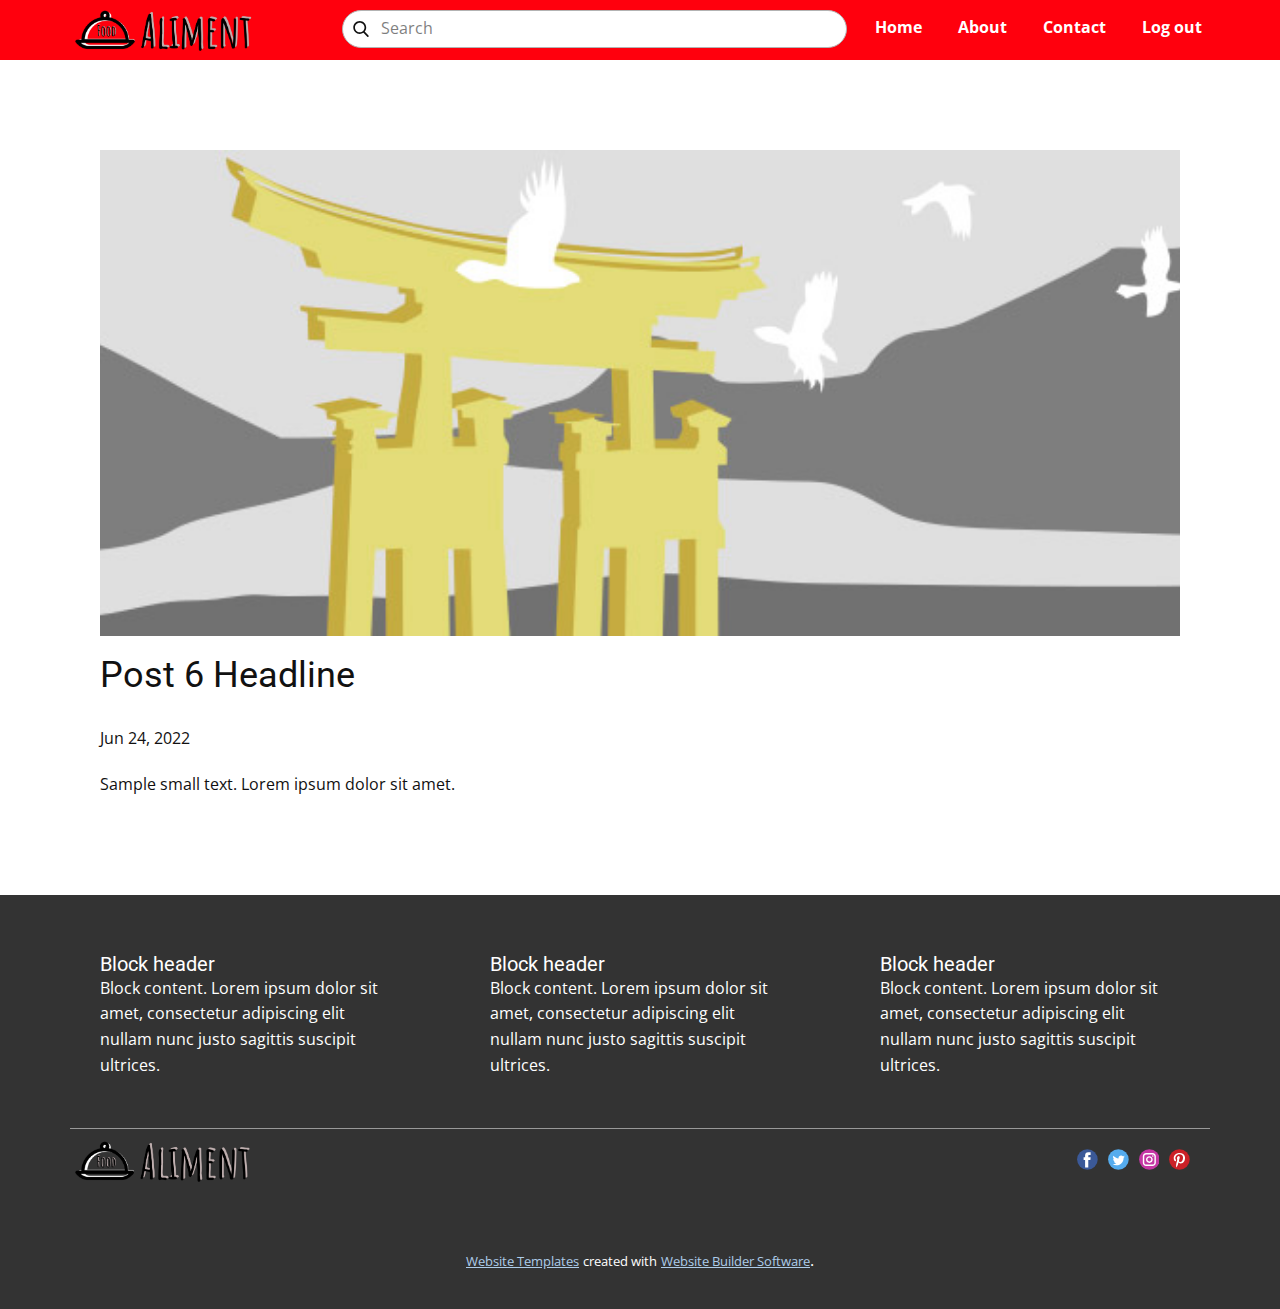
<file: blog/post-5.html>
<!doctype html>
<html style="font-size: 16px;" lang="en"><head>
    <meta name="viewport" content="width=device-width, initial-scale=1.0">
    <meta charset="utf-8">
    <meta name="keywords" content="Post 1 Headline">
    <meta name="description" content="">
    <title>Post 6 Headline</title>
    <link rel="stylesheet" href="../nicepage.css" media="screen">
<link rel="stylesheet" href="../Post-Template.css" media="screen">
    <script class="u-script" type="text/javascript" src="../jquery.js" defer=""></script>
    <script class="u-script" type="text/javascript" src="../nicepage.js" defer=""></script>
    <meta name="generator" content="Nicepage 4.14.1, nicepage.com">
    <link id="u-theme-google-font" rel="stylesheet" href="https://fonts.googleapis.com/css?family=Roboto:100,100i,300,300i,400,400i,500,500i,700,700i,900,900i|Open+Sans:300,300i,400,400i,500,500i,600,600i,700,700i,800,800i">
    
    
    <script type="application/ld+json">{
		"@context": "http://schema.org",
		"@type": "Organization",
		"name": "",
		"logo": "images/Myproject1.png",
		"sameAs": []
}</script>
    <meta name="theme-color" content="#478ac9">
  </head>
  <body class="u-body u-xl-mode" data-lang="en"><header class="u-clearfix u-custom-color-2 u-header u-header" id="sec-988a"><div class="u-clearfix u-sheet u-sheet-1">
        <nav class="u-menu u-menu-dropdown u-offcanvas u-menu-1">
          <div class="menu-collapse" style="font-size: 1rem; letter-spacing: 0px; font-weight: 700;">
            <a class="u-button-style u-custom-left-right-menu-spacing u-custom-padding-bottom u-custom-text-active-color u-custom-text-hover-color u-custom-top-bottom-menu-spacing u-nav-link u-text-active-palette-1-base u-text-hover-palette-2-base" href="#" style="font-size: calc(1em + 14px);">
              <svg class="u-svg-link" viewBox="0 0 24 24"><use xmlns:xlink="http://www.w3.org/1999/xlink" xlink:href="#menu-hamburger"></use></svg>
              <svg class="u-svg-content" version="1.1" id="menu-hamburger" viewBox="0 0 16 16" x="0px" y="0px" xmlns:xlink="http://www.w3.org/1999/xlink" xmlns="http://www.w3.org/2000/svg"><g><rect y="1" width="16" height="2"></rect><rect y="7" width="16" height="2"></rect><rect y="13" width="16" height="2"></rect>
</g></svg>
            </a>
          </div>
          <div class="u-custom-menu u-nav-container">
            <ul class="u-nav u-unstyled u-nav-1"><li class="u-nav-item"><a class="u-button-style u-nav-link u-text-active-grey-90 u-text-hover-grey-50" href="../Home.html" style="padding: 10px 18px;">Home</a>
</li><li class="u-nav-item"><a class="u-button-style u-nav-link u-text-active-grey-90 u-text-hover-grey-50" href="../About.html" style="padding: 10px 18px;">About</a>
</li><li class="u-nav-item"><a class="u-button-style u-nav-link u-text-active-grey-90 u-text-hover-grey-50" href="../Contact.html" style="padding: 10px 18px;">Contact</a>
</li><li class="u-nav-item"><a class="u-button-style u-nav-link u-text-active-grey-90 u-text-hover-grey-50" style="padding: 10px 18px;">Log out</a>
</li></ul>
          </div>
          <div class="u-custom-menu u-nav-container-collapse">
            <div class="u-black u-container-style u-inner-container-layout u-opacity u-opacity-95 u-sidenav">
              <div class="u-inner-container-layout u-sidenav-overflow">
                <div class="u-menu-close"></div>
                <ul class="u-align-center u-nav u-popupmenu-items u-unstyled u-nav-2"><li class="u-nav-item"><a class="u-button-style u-nav-link" href="../Home.html">Home</a>
</li><li class="u-nav-item"><a class="u-button-style u-nav-link" href="../About.html">About</a>
</li><li class="u-nav-item"><a class="u-button-style u-nav-link" href="../Contact.html">Contact</a>
</li><li class="u-nav-item"><a class="u-button-style u-nav-link">Log out</a>
</li></ul>
              </div>
            </div>
            <div class="u-black u-menu-overlay u-opacity u-opacity-70"></div>
          </div>
        </nav>
        <form action="#" method="get" class="u-border-1 u-border-grey-30 u-radius-23 u-search u-search-left u-white u-search-1">
          <button class="u-search-button" type="submit">
            <span class="u-search-icon u-spacing-10">
              <svg class="u-svg-link" preserveAspectRatio="xMidYMin slice" viewBox="0 0 56.966 56.966"><use xmlns:xlink="http://www.w3.org/1999/xlink" xlink:href="#svg-cc92"></use></svg>
              <svg xmlns="http://www.w3.org/2000/svg" xmlns:xlink="http://www.w3.org/1999/xlink" version="1.1" id="svg-cc92" x="0px" y="0px" viewBox="0 0 56.966 56.966" style="enable-background:new 0 0 56.966 56.966;" xml:space="preserve" class="u-svg-content"><path d="M55.146,51.887L41.588,37.786c3.486-4.144,5.396-9.358,5.396-14.786c0-12.682-10.318-23-23-23s-23,10.318-23,23  s10.318,23,23,23c4.761,0,9.298-1.436,13.177-4.162l13.661,14.208c0.571,0.593,1.339,0.92,2.162,0.92  c0.779,0,1.518-0.297,2.079-0.837C56.255,54.982,56.293,53.08,55.146,51.887z M23.984,6c9.374,0,17,7.626,17,17s-7.626,17-17,17  s-17-7.626-17-17S14.61,6,23.984,6z"></path></svg>
            </span>
          </button>
          <input class="u-search-input" type="search" name="search" value="" placeholder="Search">
        </form>
        <a href="https://nicepage.online" class="u-image u-logo u-image-1" data-image-width="2559" data-image-height="518">
          <img src="../images/Myproject1.png" class="u-logo-image u-logo-image-1">
        </a>
      </div></header>
    <section class="u-align-center u-clearfix u-section-1" id="sec-f69d">
      <div class="u-clearfix u-sheet u-valign-middle-md u-valign-middle-sm u-valign-middle-xs u-sheet-1"><!--post_details--><!--post_details_options_json--><!--{"source":""}--><!--/post_details_options_json--><!--blog_post-->
        <div class="u-container-style u-expanded-width u-post-details u-post-details-1">
          <div class="u-container-layout u-valign-middle u-container-layout-1"><!--blog_post_image-->
            <img alt="" class="u-blog-control u-expanded-width u-image u-image-default u-image-1" src="[data-uri]"><!--/blog_post_image--><!--blog_post_header-->
            <h2 class="u-blog-control u-text u-text-1">Post 6 Headline</h2><!--/blog_post_header--><!--blog_post_metadata-->
            <div class="u-blog-control u-metadata u-metadata-1"><!--blog_post_metadata_date-->
              <span class="u-meta-date u-meta-icon">Jun 24, 2022</span><!--/blog_post_metadata_date--><!--blog_post_metadata_category-->
              <!--/blog_post_metadata_category--><!--blog_post_metadata_comments-->
              <!--/blog_post_metadata_comments-->
            </div><!--/blog_post_metadata--><!--blog_post_content-->
            <div class="u-align-justify u-blog-control u-post-content u-text u-text-2 fr-view">
  Sample small text. Lorem ipsum dolor sit amet.
  </div><!--/blog_post_content-->
          </div>
        </div><!--/blog_post--><!--/post_details-->
      </div>
    </section>
    
    
    <footer class="u-clearfix u-footer u-grey-80" id="sec-a6a0"><div class="u-clearfix u-sheet u-sheet-1">
        <div class="u-clearfix u-expanded-width u-gutter-30 u-layout-wrap u-layout-wrap-1">
          <div class="u-gutter-0 u-layout">
            <div class="u-layout-row">
              <div class="u-align-left u-container-style u-layout-cell u-left-cell u-size-20 u-size-20-md u-layout-cell-1">
                <div class="u-container-layout u-container-layout-1"><!--position-->
                  <div data-position="" class="u-position"><!--block-->
                    <div class="u-block">
                      <div class="u-block-container u-clearfix"><!--block_header-->
                        <h5 class="u-block-header u-text"><!--block_header_content--> Block header <!--/block_header_content--></h5><!--/block_header--><!--block_content-->
                        <div class="u-block-content u-text"><!--block_content_content--> Block content. Lorem ipsum dolor sit amet, consectetur adipiscing elit nullam nunc justo sagittis suscipit ultrices. <!--/block_content_content--></div><!--/block_content-->
                      </div>
                    </div><!--/block-->
                  </div><!--/position-->
                </div>
              </div>
              <div class="u-align-left u-container-style u-layout-cell u-size-20 u-size-20-md u-layout-cell-2">
                <div class="u-container-layout u-container-layout-2"><!--position-->
                  <div data-position="" class="u-position"><!--block-->
                    <div class="u-block">
                      <div class="u-block-container u-clearfix"><!--block_header-->
                        <h5 class="u-block-header u-text"><!--block_header_content--> Block header <!--/block_header_content--></h5><!--/block_header--><!--block_content-->
                        <div class="u-block-content u-text"><!--block_content_content--> Block content. Lorem ipsum dolor sit amet, consectetur adipiscing elit nullam nunc justo sagittis suscipit ultrices. <!--/block_content_content--></div><!--/block_content-->
                      </div>
                    </div><!--/block-->
                  </div><!--/position-->
                </div>
              </div>
              <div class="u-align-left u-container-style u-layout-cell u-right-cell u-size-20 u-size-20-md u-layout-cell-3">
                <div class="u-container-layout u-container-layout-3"><!--position-->
                  <div data-position="" class="u-position"><!--block-->
                    <div class="u-block">
                      <div class="u-block-container u-clearfix"><!--block_header-->
                        <h5 class="u-block-header u-text"><!--block_header_content--> Block header <!--/block_header_content--></h5><!--/block_header--><!--block_content-->
                        <div class="u-block-content u-text"><!--block_content_content--> Block content. Lorem ipsum dolor sit amet, consectetur adipiscing elit nullam nunc justo sagittis suscipit ultrices. <!--/block_content_content--></div><!--/block_content-->
                      </div>
                    </div><!--/block-->
                  </div><!--/position-->
                </div>
              </div>
            </div>
          </div>
        </div>
        <div class="u-border-1 u-border-white u-expanded-width u-line u-line-horizontal u-opacity u-opacity-50 u-line-1"></div>
        <div class="u-social-icons u-spacing-10 u-social-icons-1">
          <a class="u-social-url" title="facebook" target="_blank" href=""><span class="u-icon u-social-facebook u-social-icon u-icon-1"><svg class="u-svg-link" preserveAspectRatio="xMidYMin slice" viewBox="0 0 112 112" style=""><use xmlns:xlink="http://www.w3.org/1999/xlink" xlink:href="#svg-5a96"></use></svg><svg class="u-svg-content" viewBox="0 0 112 112" x="0" y="0" id="svg-5a96"><circle fill="currentColor" cx="56.1" cy="56.1" r="55"></circle><path fill="#FFFFFF" d="M73.5,31.6h-9.1c-1.4,0-3.6,0.8-3.6,3.9v8.5h12.6L72,58.3H60.8v40.8H43.9V58.3h-8V43.9h8v-9.2
            c0-6.7,3.1-17,17-17h12.5v13.9H73.5z"></path></svg></span>
          </a>
          <a class="u-social-url" title="twitter" target="_blank" href=""><span class="u-icon u-social-icon u-social-twitter u-icon-2"><svg class="u-svg-link" preserveAspectRatio="xMidYMin slice" viewBox="0 0 112 112" style=""><use xmlns:xlink="http://www.w3.org/1999/xlink" xlink:href="#svg-df1c"></use></svg><svg class="u-svg-content" viewBox="0 0 112 112" x="0" y="0" id="svg-df1c"><circle fill="currentColor" class="st0" cx="56.1" cy="56.1" r="55"></circle><path fill="#FFFFFF" d="M83.8,47.3c0,0.6,0,1.2,0,1.7c0,17.7-13.5,38.2-38.2,38.2C38,87.2,31,85,25,81.2c1,0.1,2.1,0.2,3.2,0.2
            c6.3,0,12.1-2.1,16.7-5.7c-5.9-0.1-10.8-4-12.5-9.3c0.8,0.2,1.7,0.2,2.5,0.2c1.2,0,2.4-0.2,3.5-0.5c-6.1-1.2-10.8-6.7-10.8-13.1
            c0-0.1,0-0.1,0-0.2c1.8,1,3.9,1.6,6.1,1.7c-3.6-2.4-6-6.5-6-11.2c0-2.5,0.7-4.8,1.8-6.7c6.6,8.1,16.5,13.5,27.6,14
            c-0.2-1-0.3-2-0.3-3.1c0-7.4,6-13.4,13.4-13.4c3.9,0,7.3,1.6,9.8,4.2c3.1-0.6,5.9-1.7,8.5-3.3c-1,3.1-3.1,5.8-5.9,7.4
            c2.7-0.3,5.3-1,7.7-2.1C88.7,43,86.4,45.4,83.8,47.3z"></path></svg></span>
          </a>
          <a class="u-social-url" title="instagram" target="_blank" href=""><span class="u-icon u-social-icon u-social-instagram u-icon-3"><svg class="u-svg-link" preserveAspectRatio="xMidYMin slice" viewBox="0 0 112 112" style=""><use xmlns:xlink="http://www.w3.org/1999/xlink" xlink:href="#svg-417c"></use></svg><svg class="u-svg-content" viewBox="0 0 112 112" x="0" y="0" id="svg-417c"><circle fill="currentColor" cx="56.1" cy="56.1" r="55"></circle><path fill="#FFFFFF" d="M55.9,38.2c-9.9,0-17.9,8-17.9,17.9C38,66,46,74,55.9,74c9.9,0,17.9-8,17.9-17.9C73.8,46.2,65.8,38.2,55.9,38.2
            z M55.9,66.4c-5.7,0-10.3-4.6-10.3-10.3c-0.1-5.7,4.6-10.3,10.3-10.3c5.7,0,10.3,4.6,10.3,10.3C66.2,61.8,61.6,66.4,55.9,66.4z"></path><path fill="#FFFFFF" d="M74.3,33.5c-2.3,0-4.2,1.9-4.2,4.2s1.9,4.2,4.2,4.2s4.2-1.9,4.2-4.2S76.6,33.5,74.3,33.5z"></path><path fill="#FFFFFF" d="M73.1,21.3H38.6c-9.7,0-17.5,7.9-17.5,17.5v34.5c0,9.7,7.9,17.6,17.5,17.6h34.5c9.7,0,17.5-7.9,17.5-17.5V38.8
            C90.6,29.1,82.7,21.3,73.1,21.3z M83,73.3c0,5.5-4.5,9.9-9.9,9.9H38.6c-5.5,0-9.9-4.5-9.9-9.9V38.8c0-5.5,4.5-9.9,9.9-9.9h34.5
            c5.5,0,9.9,4.5,9.9,9.9V73.3z"></path></svg></span>
          </a>
          <a class="u-social-url" title="pinterest" target="_blank" href=""><span class="u-icon u-social-icon u-social-pinterest u-icon-4"><svg class="u-svg-link" preserveAspectRatio="xMidYMin slice" viewBox="0 0 112 112" style=""><use xmlns:xlink="http://www.w3.org/1999/xlink" xlink:href="#svg-5e64"></use></svg><svg class="u-svg-content" viewBox="0 0 112 112" x="0" y="0" id="svg-5e64"><circle fill="currentColor" cx="56.1" cy="56.1" r="55"></circle><path fill="#FFFFFF" d="M61.1,76.9c-4.7-0.3-6.7-2.7-10.3-5c-2,10.7-4.6,20.9-11.9,26.2c-2.2-16.1,3.3-28.2,5.9-41
            c-4.4-7.5,0.6-22.5,9.9-18.8c11.6,4.6-10,27.8,4.4,30.7C74.2,72,80.3,42.8,71,33.4C57.5,19.6,31.7,33,34.9,52.6
            c0.8,4.8,5.8,6.2,2,12.9c-8.7-1.9-11.2-8.8-10.9-17.8C26.5,32.8,39.3,22.5,52.2,21c16.3-1.9,31.6,5.9,33.7,21.2
            C88.2,59.5,78.6,78.2,61.1,76.9z"></path></svg></span>
          </a>
        </div>
        <a href="https://nicepage.online" class="u-image u-logo u-image-1" data-image-width="2559" data-image-height="518">
          <img src="../images/Myproject1.png" class="u-logo-image u-logo-image-1">
        </a>
      </div></footer>
    <section class="u-backlink u-clearfix u-grey-80">
      <a class="u-link" href="https://nicepage.com/website-templates" target="_blank">
        <span>Website Templates</span>
      </a>
      <p class="u-text">
        <span>created with</span>
      </p>
      <a class="u-link" href="" target="_blank">
        <span>Website Builder Software</span>
      </a>. 
    </section>
  
</body></html>
</file>
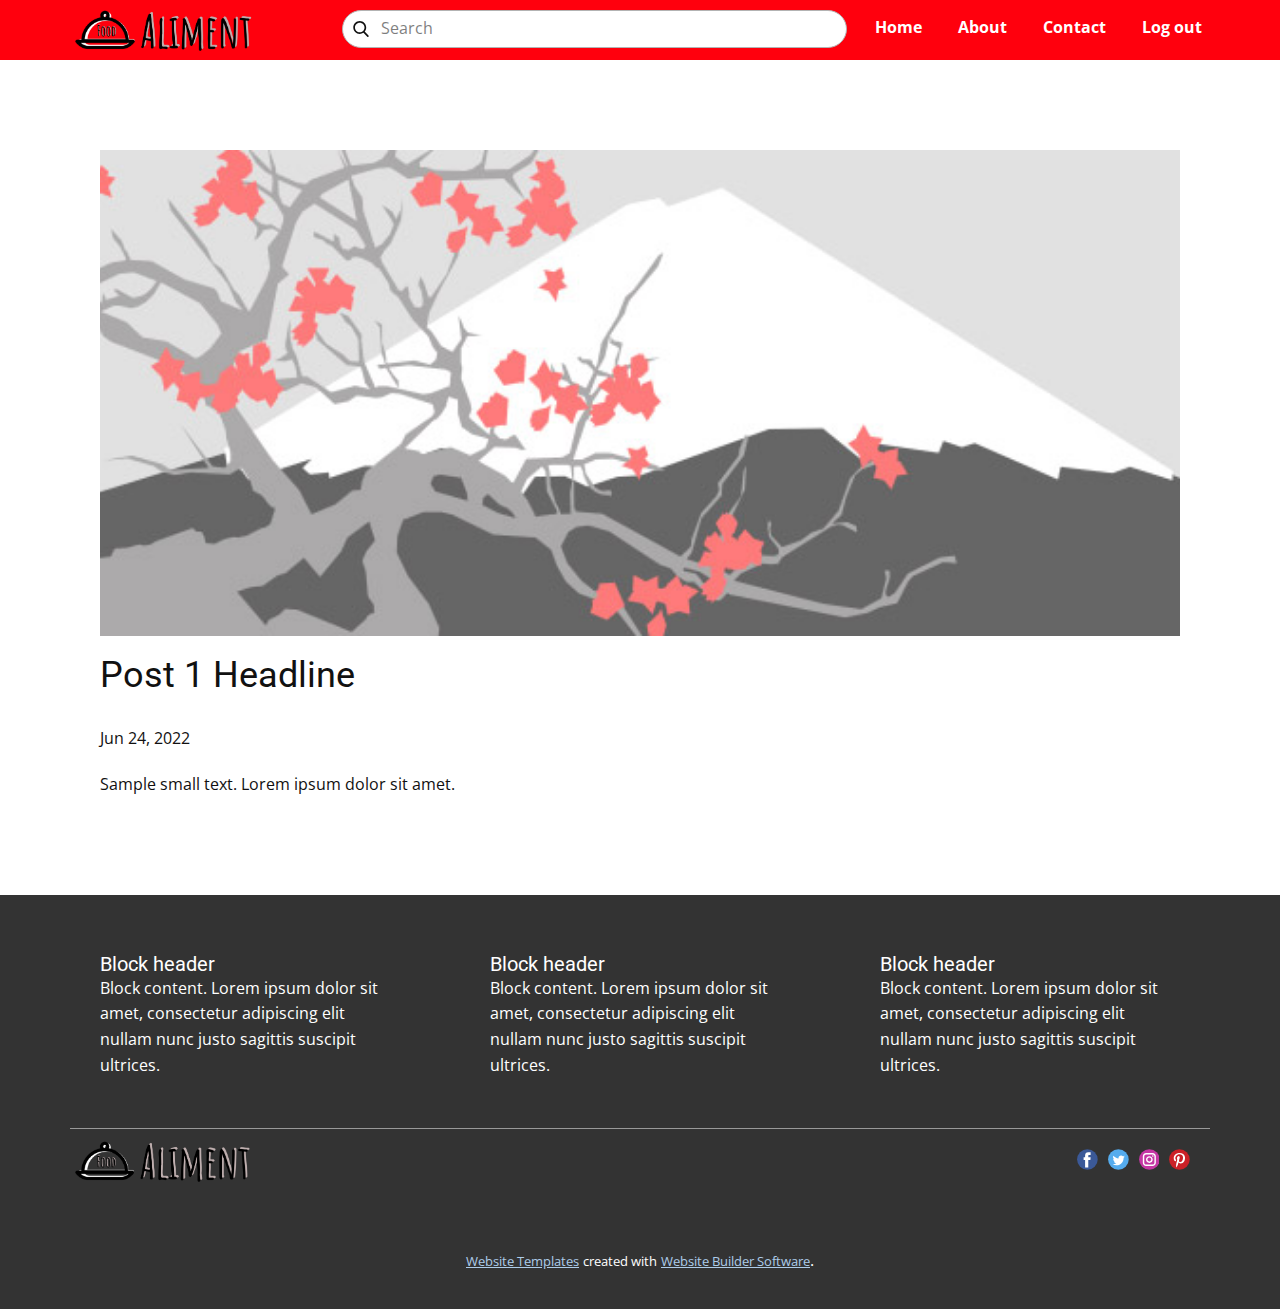
<file: blog/post.html>
<!doctype html>
<html style="font-size: 16px;" lang="en"><head>
    <meta name="viewport" content="width=device-width, initial-scale=1.0">
    <meta charset="utf-8">
    <meta name="keywords" content="Post 1 Headline">
    <meta name="description" content="">
    <title>Post 1 Headline</title>
    <link rel="stylesheet" href="../nicepage.css" media="screen">
<link rel="stylesheet" href="../Post-Template.css" media="screen">
    <script class="u-script" type="text/javascript" src="../jquery.js" defer=""></script>
    <script class="u-script" type="text/javascript" src="../nicepage.js" defer=""></script>
    <meta name="generator" content="Nicepage 4.14.1, nicepage.com">
    <link id="u-theme-google-font" rel="stylesheet" href="https://fonts.googleapis.com/css?family=Roboto:100,100i,300,300i,400,400i,500,500i,700,700i,900,900i|Open+Sans:300,300i,400,400i,500,500i,600,600i,700,700i,800,800i">
    
    
    <script type="application/ld+json">{
		"@context": "http://schema.org",
		"@type": "Organization",
		"name": "",
		"logo": "images/Myproject1.png",
		"sameAs": []
}</script>
    <meta name="theme-color" content="#478ac9">
  </head>
  <body class="u-body u-xl-mode" data-lang="en"><header class="u-clearfix u-custom-color-2 u-header u-header" id="sec-988a"><div class="u-clearfix u-sheet u-sheet-1">
        <nav class="u-menu u-menu-dropdown u-offcanvas u-menu-1">
          <div class="menu-collapse" style="font-size: 1rem; letter-spacing: 0px; font-weight: 700;">
            <a class="u-button-style u-custom-left-right-menu-spacing u-custom-padding-bottom u-custom-text-active-color u-custom-text-hover-color u-custom-top-bottom-menu-spacing u-nav-link u-text-active-palette-1-base u-text-hover-palette-2-base" href="#" style="font-size: calc(1em + 14px);">
              <svg class="u-svg-link" viewBox="0 0 24 24"><use xmlns:xlink="http://www.w3.org/1999/xlink" xlink:href="#menu-hamburger"></use></svg>
              <svg class="u-svg-content" version="1.1" id="menu-hamburger" viewBox="0 0 16 16" x="0px" y="0px" xmlns:xlink="http://www.w3.org/1999/xlink" xmlns="http://www.w3.org/2000/svg"><g><rect y="1" width="16" height="2"></rect><rect y="7" width="16" height="2"></rect><rect y="13" width="16" height="2"></rect>
</g></svg>
            </a>
          </div>
          <div class="u-custom-menu u-nav-container">
            <ul class="u-nav u-unstyled u-nav-1"><li class="u-nav-item"><a class="u-button-style u-nav-link u-text-active-grey-90 u-text-hover-grey-50" href="../Home.html" style="padding: 10px 18px;">Home</a>
</li><li class="u-nav-item"><a class="u-button-style u-nav-link u-text-active-grey-90 u-text-hover-grey-50" href="../About.html" style="padding: 10px 18px;">About</a>
</li><li class="u-nav-item"><a class="u-button-style u-nav-link u-text-active-grey-90 u-text-hover-grey-50" href="../Contact.html" style="padding: 10px 18px;">Contact</a>
</li><li class="u-nav-item"><a class="u-button-style u-nav-link u-text-active-grey-90 u-text-hover-grey-50" style="padding: 10px 18px;">Log out</a>
</li></ul>
          </div>
          <div class="u-custom-menu u-nav-container-collapse">
            <div class="u-black u-container-style u-inner-container-layout u-opacity u-opacity-95 u-sidenav">
              <div class="u-inner-container-layout u-sidenav-overflow">
                <div class="u-menu-close"></div>
                <ul class="u-align-center u-nav u-popupmenu-items u-unstyled u-nav-2"><li class="u-nav-item"><a class="u-button-style u-nav-link" href="../Home.html">Home</a>
</li><li class="u-nav-item"><a class="u-button-style u-nav-link" href="../About.html">About</a>
</li><li class="u-nav-item"><a class="u-button-style u-nav-link" href="../Contact.html">Contact</a>
</li><li class="u-nav-item"><a class="u-button-style u-nav-link">Log out</a>
</li></ul>
              </div>
            </div>
            <div class="u-black u-menu-overlay u-opacity u-opacity-70"></div>
          </div>
        </nav>
        <form action="#" method="get" class="u-border-1 u-border-grey-30 u-radius-23 u-search u-search-left u-white u-search-1">
          <button class="u-search-button" type="submit">
            <span class="u-search-icon u-spacing-10">
              <svg class="u-svg-link" preserveAspectRatio="xMidYMin slice" viewBox="0 0 56.966 56.966"><use xmlns:xlink="http://www.w3.org/1999/xlink" xlink:href="#svg-cc92"></use></svg>
              <svg xmlns="http://www.w3.org/2000/svg" xmlns:xlink="http://www.w3.org/1999/xlink" version="1.1" id="svg-cc92" x="0px" y="0px" viewBox="0 0 56.966 56.966" style="enable-background:new 0 0 56.966 56.966;" xml:space="preserve" class="u-svg-content"><path d="M55.146,51.887L41.588,37.786c3.486-4.144,5.396-9.358,5.396-14.786c0-12.682-10.318-23-23-23s-23,10.318-23,23  s10.318,23,23,23c4.761,0,9.298-1.436,13.177-4.162l13.661,14.208c0.571,0.593,1.339,0.92,2.162,0.92  c0.779,0,1.518-0.297,2.079-0.837C56.255,54.982,56.293,53.08,55.146,51.887z M23.984,6c9.374,0,17,7.626,17,17s-7.626,17-17,17  s-17-7.626-17-17S14.61,6,23.984,6z"></path></svg>
            </span>
          </button>
          <input class="u-search-input" type="search" name="search" value="" placeholder="Search">
        </form>
        <a href="https://nicepage.online" class="u-image u-logo u-image-1" data-image-width="2559" data-image-height="518">
          <img src="../images/Myproject1.png" class="u-logo-image u-logo-image-1">
        </a>
      </div></header>
    <section class="u-align-center u-clearfix u-section-1" id="sec-f69d">
      <div class="u-clearfix u-sheet u-valign-middle-md u-valign-middle-sm u-valign-middle-xs u-sheet-1"><!--post_details--><!--post_details_options_json--><!--{"source":""}--><!--/post_details_options_json--><!--blog_post-->
        <div class="u-container-style u-expanded-width u-post-details u-post-details-1">
          <div class="u-container-layout u-valign-middle u-container-layout-1"><!--blog_post_image-->
            <img alt="" class="u-blog-control u-expanded-width u-image u-image-default u-image-1" src="[data-uri]"><!--/blog_post_image--><!--blog_post_header-->
            <h2 class="u-blog-control u-text u-text-1">Post 1 Headline</h2><!--/blog_post_header--><!--blog_post_metadata-->
            <div class="u-blog-control u-metadata u-metadata-1"><!--blog_post_metadata_date-->
              <span class="u-meta-date u-meta-icon">Jun 24, 2022</span><!--/blog_post_metadata_date--><!--blog_post_metadata_category-->
              <!--/blog_post_metadata_category--><!--blog_post_metadata_comments-->
              <!--/blog_post_metadata_comments-->
            </div><!--/blog_post_metadata--><!--blog_post_content-->
            <div class="u-align-justify u-blog-control u-post-content u-text u-text-2 fr-view">
  Sample small text. Lorem ipsum dolor sit amet.
  </div><!--/blog_post_content-->
          </div>
        </div><!--/blog_post--><!--/post_details-->
      </div>
    </section>
    
    
    <footer class="u-clearfix u-footer u-grey-80" id="sec-a6a0"><div class="u-clearfix u-sheet u-sheet-1">
        <div class="u-clearfix u-expanded-width u-gutter-30 u-layout-wrap u-layout-wrap-1">
          <div class="u-gutter-0 u-layout">
            <div class="u-layout-row">
              <div class="u-align-left u-container-style u-layout-cell u-left-cell u-size-20 u-size-20-md u-layout-cell-1">
                <div class="u-container-layout u-container-layout-1"><!--position-->
                  <div data-position="" class="u-position"><!--block-->
                    <div class="u-block">
                      <div class="u-block-container u-clearfix"><!--block_header-->
                        <h5 class="u-block-header u-text"><!--block_header_content--> Block header <!--/block_header_content--></h5><!--/block_header--><!--block_content-->
                        <div class="u-block-content u-text"><!--block_content_content--> Block content. Lorem ipsum dolor sit amet, consectetur adipiscing elit nullam nunc justo sagittis suscipit ultrices. <!--/block_content_content--></div><!--/block_content-->
                      </div>
                    </div><!--/block-->
                  </div><!--/position-->
                </div>
              </div>
              <div class="u-align-left u-container-style u-layout-cell u-size-20 u-size-20-md u-layout-cell-2">
                <div class="u-container-layout u-container-layout-2"><!--position-->
                  <div data-position="" class="u-position"><!--block-->
                    <div class="u-block">
                      <div class="u-block-container u-clearfix"><!--block_header-->
                        <h5 class="u-block-header u-text"><!--block_header_content--> Block header <!--/block_header_content--></h5><!--/block_header--><!--block_content-->
                        <div class="u-block-content u-text"><!--block_content_content--> Block content. Lorem ipsum dolor sit amet, consectetur adipiscing elit nullam nunc justo sagittis suscipit ultrices. <!--/block_content_content--></div><!--/block_content-->
                      </div>
                    </div><!--/block-->
                  </div><!--/position-->
                </div>
              </div>
              <div class="u-align-left u-container-style u-layout-cell u-right-cell u-size-20 u-size-20-md u-layout-cell-3">
                <div class="u-container-layout u-container-layout-3"><!--position-->
                  <div data-position="" class="u-position"><!--block-->
                    <div class="u-block">
                      <div class="u-block-container u-clearfix"><!--block_header-->
                        <h5 class="u-block-header u-text"><!--block_header_content--> Block header <!--/block_header_content--></h5><!--/block_header--><!--block_content-->
                        <div class="u-block-content u-text"><!--block_content_content--> Block content. Lorem ipsum dolor sit amet, consectetur adipiscing elit nullam nunc justo sagittis suscipit ultrices. <!--/block_content_content--></div><!--/block_content-->
                      </div>
                    </div><!--/block-->
                  </div><!--/position-->
                </div>
              </div>
            </div>
          </div>
        </div>
        <div class="u-border-1 u-border-white u-expanded-width u-line u-line-horizontal u-opacity u-opacity-50 u-line-1"></div>
        <div class="u-social-icons u-spacing-10 u-social-icons-1">
          <a class="u-social-url" title="facebook" target="_blank" href=""><span class="u-icon u-social-facebook u-social-icon u-icon-1"><svg class="u-svg-link" preserveAspectRatio="xMidYMin slice" viewBox="0 0 112 112" style=""><use xmlns:xlink="http://www.w3.org/1999/xlink" xlink:href="#svg-5a96"></use></svg><svg class="u-svg-content" viewBox="0 0 112 112" x="0" y="0" id="svg-5a96"><circle fill="currentColor" cx="56.1" cy="56.1" r="55"></circle><path fill="#FFFFFF" d="M73.5,31.6h-9.1c-1.4,0-3.6,0.8-3.6,3.9v8.5h12.6L72,58.3H60.8v40.8H43.9V58.3h-8V43.9h8v-9.2
            c0-6.7,3.1-17,17-17h12.5v13.9H73.5z"></path></svg></span>
          </a>
          <a class="u-social-url" title="twitter" target="_blank" href=""><span class="u-icon u-social-icon u-social-twitter u-icon-2"><svg class="u-svg-link" preserveAspectRatio="xMidYMin slice" viewBox="0 0 112 112" style=""><use xmlns:xlink="http://www.w3.org/1999/xlink" xlink:href="#svg-df1c"></use></svg><svg class="u-svg-content" viewBox="0 0 112 112" x="0" y="0" id="svg-df1c"><circle fill="currentColor" class="st0" cx="56.1" cy="56.1" r="55"></circle><path fill="#FFFFFF" d="M83.8,47.3c0,0.6,0,1.2,0,1.7c0,17.7-13.5,38.2-38.2,38.2C38,87.2,31,85,25,81.2c1,0.1,2.1,0.2,3.2,0.2
            c6.3,0,12.1-2.1,16.7-5.7c-5.9-0.1-10.8-4-12.5-9.3c0.8,0.2,1.7,0.2,2.5,0.2c1.2,0,2.4-0.2,3.5-0.5c-6.1-1.2-10.8-6.7-10.8-13.1
            c0-0.1,0-0.1,0-0.2c1.8,1,3.9,1.6,6.1,1.7c-3.6-2.4-6-6.5-6-11.2c0-2.5,0.7-4.8,1.8-6.7c6.6,8.1,16.5,13.5,27.6,14
            c-0.2-1-0.3-2-0.3-3.1c0-7.4,6-13.4,13.4-13.4c3.9,0,7.3,1.6,9.8,4.2c3.1-0.6,5.9-1.7,8.5-3.3c-1,3.1-3.1,5.8-5.9,7.4
            c2.7-0.3,5.3-1,7.7-2.1C88.7,43,86.4,45.4,83.8,47.3z"></path></svg></span>
          </a>
          <a class="u-social-url" title="instagram" target="_blank" href=""><span class="u-icon u-social-icon u-social-instagram u-icon-3"><svg class="u-svg-link" preserveAspectRatio="xMidYMin slice" viewBox="0 0 112 112" style=""><use xmlns:xlink="http://www.w3.org/1999/xlink" xlink:href="#svg-417c"></use></svg><svg class="u-svg-content" viewBox="0 0 112 112" x="0" y="0" id="svg-417c"><circle fill="currentColor" cx="56.1" cy="56.1" r="55"></circle><path fill="#FFFFFF" d="M55.9,38.2c-9.9,0-17.9,8-17.9,17.9C38,66,46,74,55.9,74c9.9,0,17.9-8,17.9-17.9C73.8,46.2,65.8,38.2,55.9,38.2
            z M55.9,66.4c-5.7,0-10.3-4.6-10.3-10.3c-0.1-5.7,4.6-10.3,10.3-10.3c5.7,0,10.3,4.6,10.3,10.3C66.2,61.8,61.6,66.4,55.9,66.4z"></path><path fill="#FFFFFF" d="M74.3,33.5c-2.3,0-4.2,1.9-4.2,4.2s1.9,4.2,4.2,4.2s4.2-1.9,4.2-4.2S76.6,33.5,74.3,33.5z"></path><path fill="#FFFFFF" d="M73.1,21.3H38.6c-9.7,0-17.5,7.9-17.5,17.5v34.5c0,9.7,7.9,17.6,17.5,17.6h34.5c9.7,0,17.5-7.9,17.5-17.5V38.8
            C90.6,29.1,82.7,21.3,73.1,21.3z M83,73.3c0,5.5-4.5,9.9-9.9,9.9H38.6c-5.5,0-9.9-4.5-9.9-9.9V38.8c0-5.5,4.5-9.9,9.9-9.9h34.5
            c5.5,0,9.9,4.5,9.9,9.9V73.3z"></path></svg></span>
          </a>
          <a class="u-social-url" title="pinterest" target="_blank" href=""><span class="u-icon u-social-icon u-social-pinterest u-icon-4"><svg class="u-svg-link" preserveAspectRatio="xMidYMin slice" viewBox="0 0 112 112" style=""><use xmlns:xlink="http://www.w3.org/1999/xlink" xlink:href="#svg-5e64"></use></svg><svg class="u-svg-content" viewBox="0 0 112 112" x="0" y="0" id="svg-5e64"><circle fill="currentColor" cx="56.1" cy="56.1" r="55"></circle><path fill="#FFFFFF" d="M61.1,76.9c-4.7-0.3-6.7-2.7-10.3-5c-2,10.7-4.6,20.9-11.9,26.2c-2.2-16.1,3.3-28.2,5.9-41
            c-4.4-7.5,0.6-22.5,9.9-18.8c11.6,4.6-10,27.8,4.4,30.7C74.2,72,80.3,42.8,71,33.4C57.5,19.6,31.7,33,34.9,52.6
            c0.8,4.8,5.8,6.2,2,12.9c-8.7-1.9-11.2-8.8-10.9-17.8C26.5,32.8,39.3,22.5,52.2,21c16.3-1.9,31.6,5.9,33.7,21.2
            C88.2,59.5,78.6,78.2,61.1,76.9z"></path></svg></span>
          </a>
        </div>
        <a href="https://nicepage.online" class="u-image u-logo u-image-1" data-image-width="2559" data-image-height="518">
          <img src="../images/Myproject1.png" class="u-logo-image u-logo-image-1">
        </a>
      </div></footer>
    <section class="u-backlink u-clearfix u-grey-80">
      <a class="u-link" href="https://nicepage.com/website-templates" target="_blank">
        <span>Website Templates</span>
      </a>
      <p class="u-text">
        <span>created with</span>
      </p>
      <a class="u-link" href="" target="_blank">
        <span>Website Builder Software</span>
      </a>. 
    </section>
  
</body></html>
</file>
